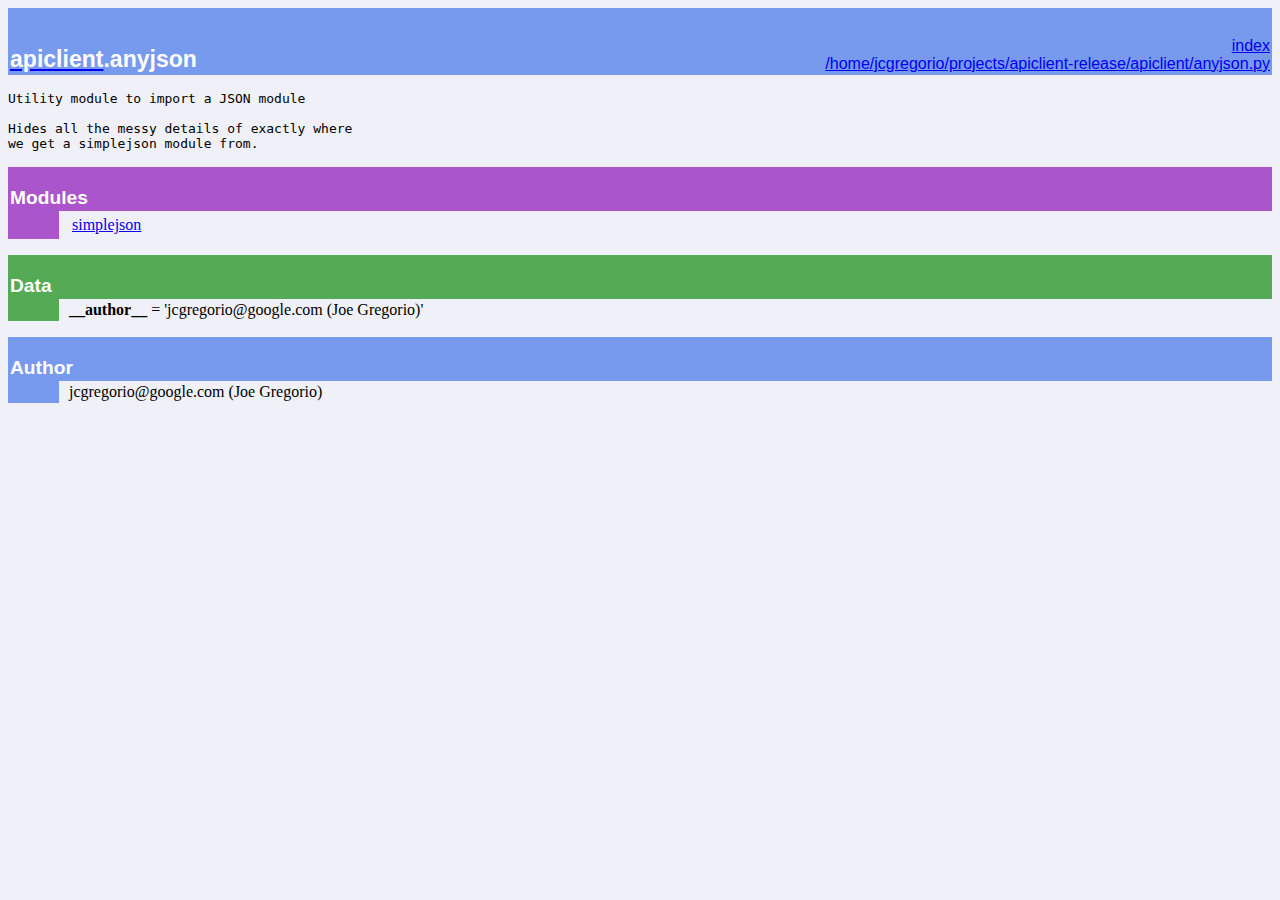
<file: docs/apiclient.anyjson.html>
<!DOCTYPE html PUBLIC "-//W3C//DTD HTML 4.0 Transitional//EN">
<html><head><title>Python: module apiclient.anyjson</title>
</head><body bgcolor="#f0f0f8">

<table width="100%" cellspacing=0 cellpadding=2 border=0 summary="heading">
<tr bgcolor="#7799ee">
<td valign=bottom>&nbsp;<br>
<font color="#ffffff" face="helvetica, arial">&nbsp;<br><big><big><strong><a href="apiclient.html"><font color="#ffffff">apiclient</font></a>.anyjson</strong></big></big></font></td
><td align=right valign=bottom
><font color="#ffffff" face="helvetica, arial"><a href=".">index</a><br><a href="file:/home/jcgregorio/projects/apiclient-release/apiclient/anyjson.py">/home/jcgregorio/projects/apiclient-release/apiclient/anyjson.py</a></font></td></tr></table>
    <p><tt>Utility&nbsp;module&nbsp;to&nbsp;import&nbsp;a&nbsp;JSON&nbsp;module<br>
&nbsp;<br>
Hides&nbsp;all&nbsp;the&nbsp;messy&nbsp;details&nbsp;of&nbsp;exactly&nbsp;where<br>
we&nbsp;get&nbsp;a&nbsp;simplejson&nbsp;module&nbsp;from.</tt></p>
<p>
<table width="100%" cellspacing=0 cellpadding=2 border=0 summary="section">
<tr bgcolor="#aa55cc">
<td colspan=3 valign=bottom>&nbsp;<br>
<font color="#ffffff" face="helvetica, arial"><big><strong>Modules</strong></big></font></td></tr>
    
<tr><td bgcolor="#aa55cc"><tt>&nbsp;&nbsp;&nbsp;&nbsp;&nbsp;&nbsp;</tt></td><td>&nbsp;</td>
<td width="100%"><table width="100%" summary="list"><tr><td width="25%" valign=top><a href="simplejson.html">simplejson</a><br>
</td><td width="25%" valign=top></td><td width="25%" valign=top></td><td width="25%" valign=top></td></tr></table></td></tr></table><p>
<table width="100%" cellspacing=0 cellpadding=2 border=0 summary="section">
<tr bgcolor="#55aa55">
<td colspan=3 valign=bottom>&nbsp;<br>
<font color="#ffffff" face="helvetica, arial"><big><strong>Data</strong></big></font></td></tr>
    
<tr><td bgcolor="#55aa55"><tt>&nbsp;&nbsp;&nbsp;&nbsp;&nbsp;&nbsp;</tt></td><td>&nbsp;</td>
<td width="100%"><strong>__author__</strong> = 'jcgregorio@google.com (Joe Gregorio)'</td></tr></table><p>
<table width="100%" cellspacing=0 cellpadding=2 border=0 summary="section">
<tr bgcolor="#7799ee">
<td colspan=3 valign=bottom>&nbsp;<br>
<font color="#ffffff" face="helvetica, arial"><big><strong>Author</strong></big></font></td></tr>
    
<tr><td bgcolor="#7799ee"><tt>&nbsp;&nbsp;&nbsp;&nbsp;&nbsp;&nbsp;</tt></td><td>&nbsp;</td>
<td width="100%">jcgregorio@google.com&nbsp;(Joe&nbsp;Gregorio)</td></tr></table>
</body></html>
</file>
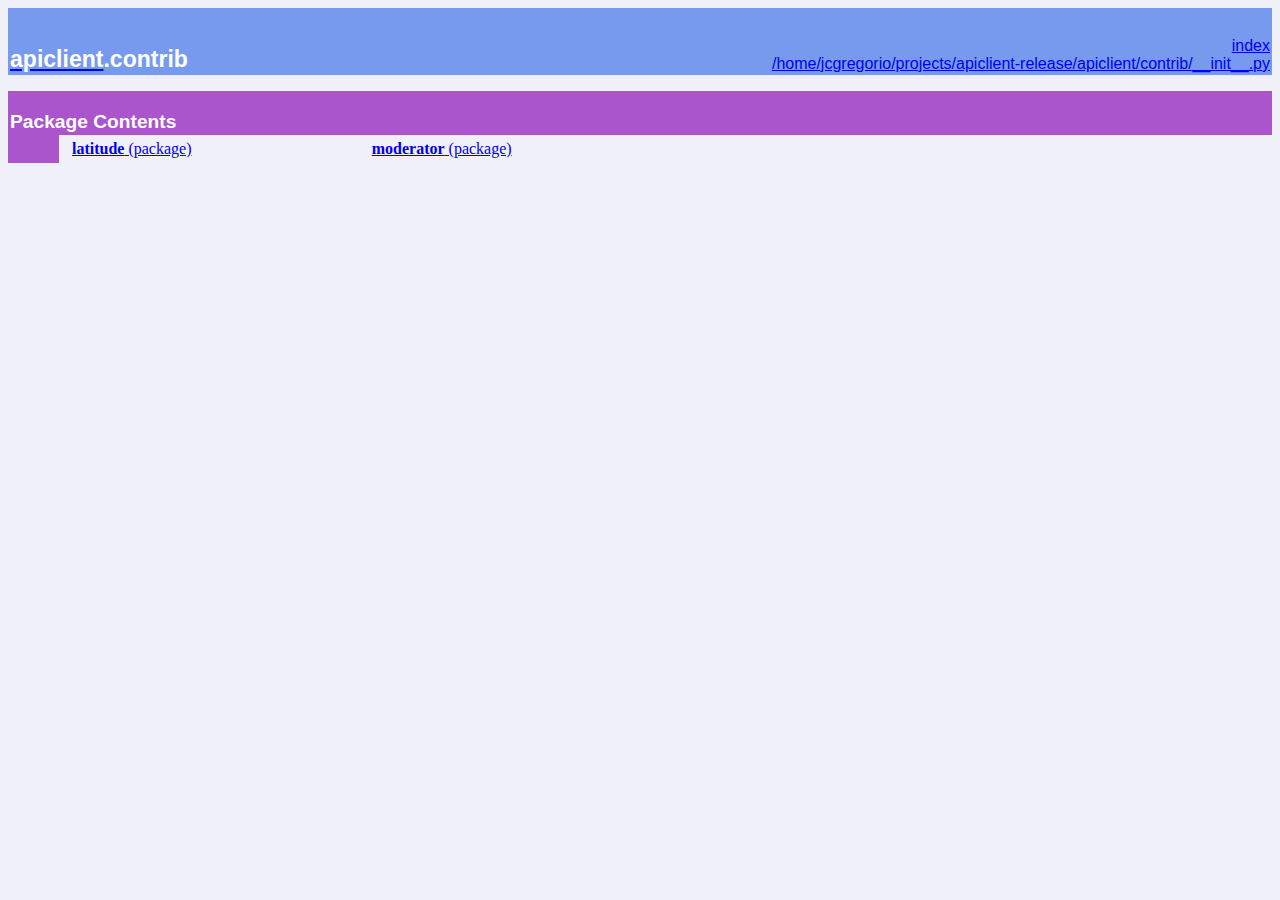
<file: docs/apiclient.contrib.html>
<!DOCTYPE html PUBLIC "-//W3C//DTD HTML 4.0 Transitional//EN">
<html><head><title>Python: package apiclient.contrib</title>
</head><body bgcolor="#f0f0f8">

<table width="100%" cellspacing=0 cellpadding=2 border=0 summary="heading">
<tr bgcolor="#7799ee">
<td valign=bottom>&nbsp;<br>
<font color="#ffffff" face="helvetica, arial">&nbsp;<br><big><big><strong><a href="apiclient.html"><font color="#ffffff">apiclient</font></a>.contrib</strong></big></big></font></td
><td align=right valign=bottom
><font color="#ffffff" face="helvetica, arial"><a href=".">index</a><br><a href="file:/home/jcgregorio/projects/apiclient-release/apiclient/contrib/__init__.py">/home/jcgregorio/projects/apiclient-release/apiclient/contrib/__init__.py</a></font></td></tr></table>
    <p></p>
<p>
<table width="100%" cellspacing=0 cellpadding=2 border=0 summary="section">
<tr bgcolor="#aa55cc">
<td colspan=3 valign=bottom>&nbsp;<br>
<font color="#ffffff" face="helvetica, arial"><big><strong>Package Contents</strong></big></font></td></tr>
    
<tr><td bgcolor="#aa55cc"><tt>&nbsp;&nbsp;&nbsp;&nbsp;&nbsp;&nbsp;</tt></td><td>&nbsp;</td>
<td width="100%"><table width="100%" summary="list"><tr><td width="25%" valign=top><a href="apiclient.contrib.latitude.html"><strong>latitude</strong>&nbsp;(package)</a><br>
</td><td width="25%" valign=top><a href="apiclient.contrib.moderator.html"><strong>moderator</strong>&nbsp;(package)</a><br>
</td><td width="25%" valign=top></td><td width="25%" valign=top></td></tr></table></td></tr></table>
</body></html>
</file>
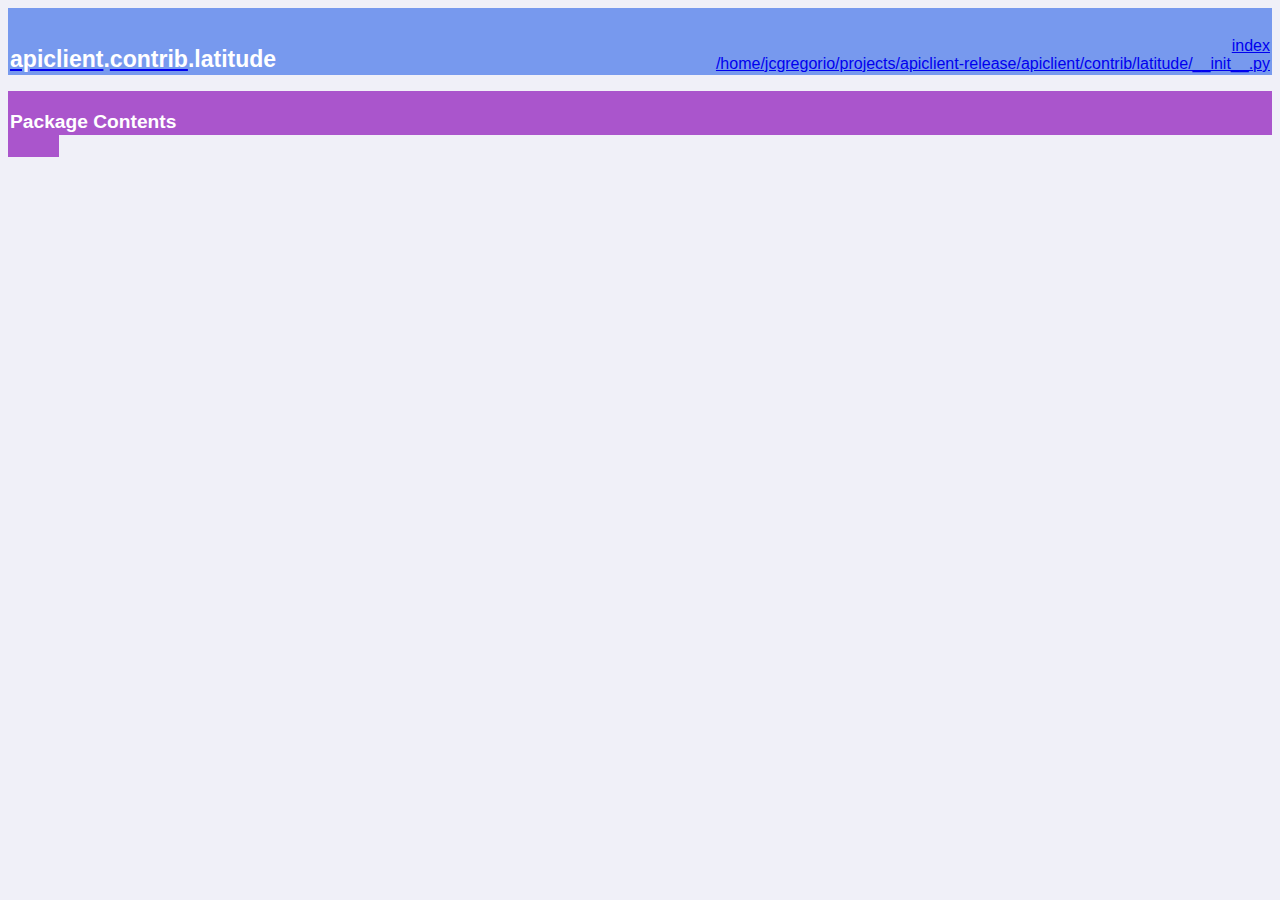
<file: docs/apiclient.contrib.latitude.html>
<!DOCTYPE html PUBLIC "-//W3C//DTD HTML 4.0 Transitional//EN">
<html><head><title>Python: package apiclient.contrib.latitude</title>
</head><body bgcolor="#f0f0f8">

<table width="100%" cellspacing=0 cellpadding=2 border=0 summary="heading">
<tr bgcolor="#7799ee">
<td valign=bottom>&nbsp;<br>
<font color="#ffffff" face="helvetica, arial">&nbsp;<br><big><big><strong><a href="apiclient.html"><font color="#ffffff">apiclient</font></a>.<a href="apiclient.contrib.html"><font color="#ffffff">contrib</font></a>.latitude</strong></big></big></font></td
><td align=right valign=bottom
><font color="#ffffff" face="helvetica, arial"><a href=".">index</a><br><a href="file:/home/jcgregorio/projects/apiclient-release/apiclient/contrib/latitude/__init__.py">/home/jcgregorio/projects/apiclient-release/apiclient/contrib/latitude/__init__.py</a></font></td></tr></table>
    <p></p>
<p>
<table width="100%" cellspacing=0 cellpadding=2 border=0 summary="section">
<tr bgcolor="#aa55cc">
<td colspan=3 valign=bottom>&nbsp;<br>
<font color="#ffffff" face="helvetica, arial"><big><strong>Package Contents</strong></big></font></td></tr>
    
<tr><td bgcolor="#aa55cc"><tt>&nbsp;&nbsp;&nbsp;&nbsp;&nbsp;&nbsp;</tt></td><td>&nbsp;</td>
<td width="100%"><table width="100%" summary="list"><tr><td width="25%" valign=top></td><td width="25%" valign=top></td><td width="25%" valign=top></td><td width="25%" valign=top></td></tr></table></td></tr></table>
</body></html>
</file>
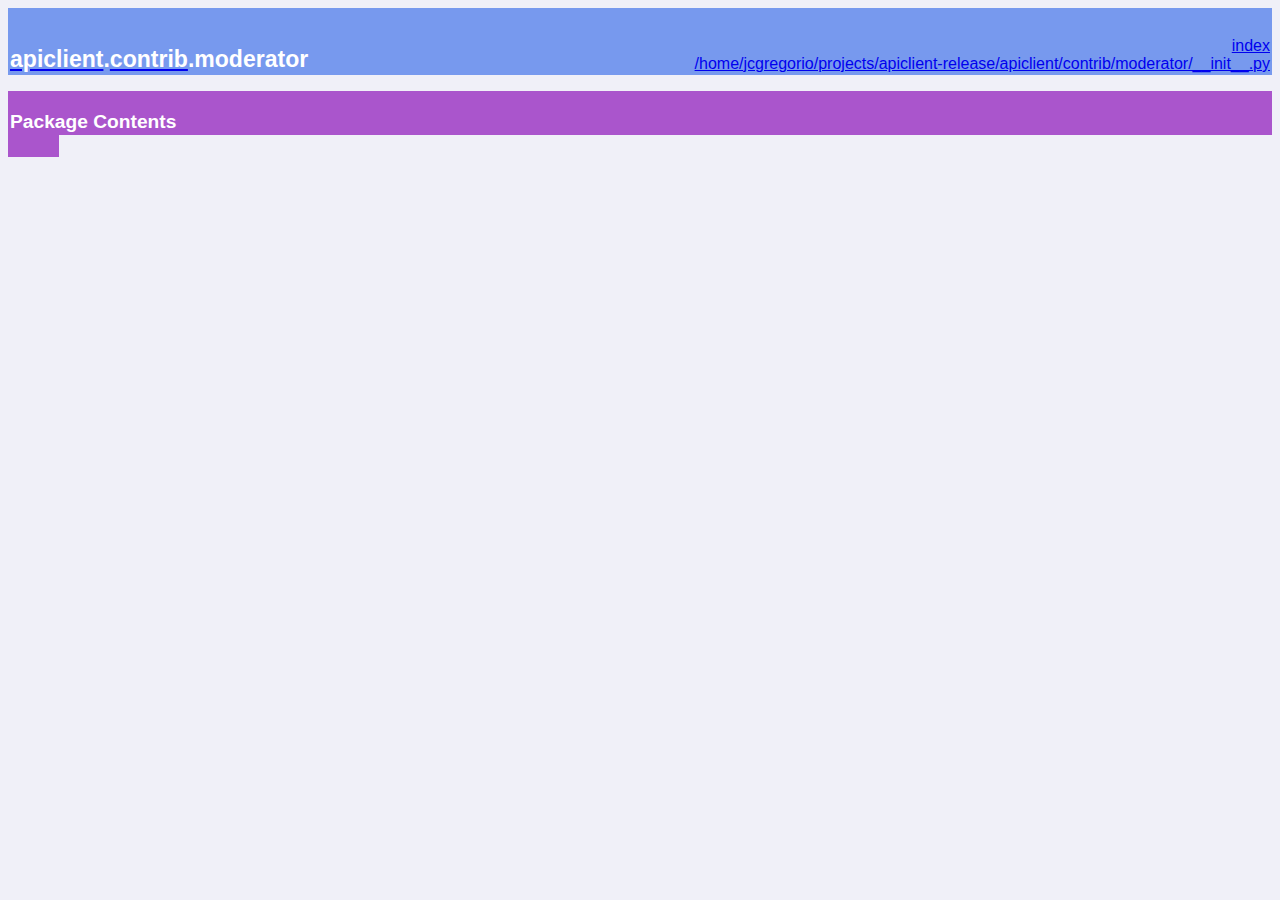
<file: docs/apiclient.contrib.moderator.html>
<!DOCTYPE html PUBLIC "-//W3C//DTD HTML 4.0 Transitional//EN">
<html><head><title>Python: package apiclient.contrib.moderator</title>
</head><body bgcolor="#f0f0f8">

<table width="100%" cellspacing=0 cellpadding=2 border=0 summary="heading">
<tr bgcolor="#7799ee">
<td valign=bottom>&nbsp;<br>
<font color="#ffffff" face="helvetica, arial">&nbsp;<br><big><big><strong><a href="apiclient.html"><font color="#ffffff">apiclient</font></a>.<a href="apiclient.contrib.html"><font color="#ffffff">contrib</font></a>.moderator</strong></big></big></font></td
><td align=right valign=bottom
><font color="#ffffff" face="helvetica, arial"><a href=".">index</a><br><a href="file:/home/jcgregorio/projects/apiclient-release/apiclient/contrib/moderator/__init__.py">/home/jcgregorio/projects/apiclient-release/apiclient/contrib/moderator/__init__.py</a></font></td></tr></table>
    <p></p>
<p>
<table width="100%" cellspacing=0 cellpadding=2 border=0 summary="section">
<tr bgcolor="#aa55cc">
<td colspan=3 valign=bottom>&nbsp;<br>
<font color="#ffffff" face="helvetica, arial"><big><strong>Package Contents</strong></big></font></td></tr>
    
<tr><td bgcolor="#aa55cc"><tt>&nbsp;&nbsp;&nbsp;&nbsp;&nbsp;&nbsp;</tt></td><td>&nbsp;</td>
<td width="100%"><table width="100%" summary="list"><tr><td width="25%" valign=top></td><td width="25%" valign=top></td><td width="25%" valign=top></td><td width="25%" valign=top></td></tr></table></td></tr></table>
</body></html>
</file>
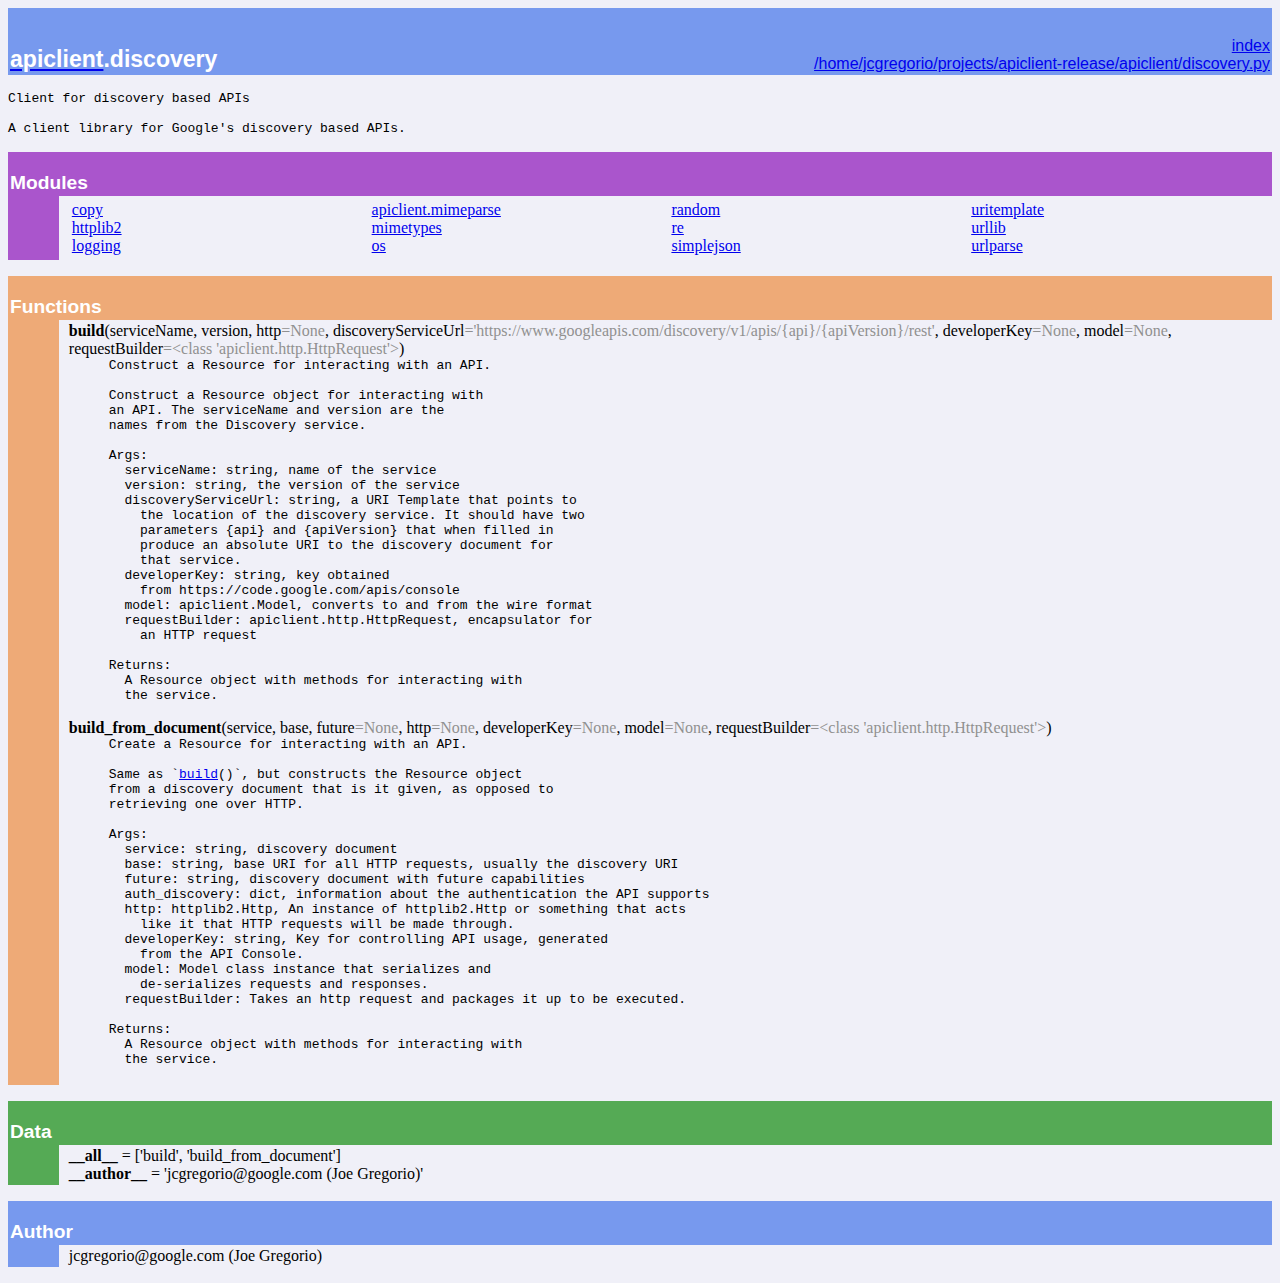
<file: docs/apiclient.discovery.html>
<!DOCTYPE html PUBLIC "-//W3C//DTD HTML 4.0 Transitional//EN">
<html><head><title>Python: module apiclient.discovery</title>
</head><body bgcolor="#f0f0f8">

<table width="100%" cellspacing=0 cellpadding=2 border=0 summary="heading">
<tr bgcolor="#7799ee">
<td valign=bottom>&nbsp;<br>
<font color="#ffffff" face="helvetica, arial">&nbsp;<br><big><big><strong><a href="apiclient.html"><font color="#ffffff">apiclient</font></a>.discovery</strong></big></big></font></td
><td align=right valign=bottom
><font color="#ffffff" face="helvetica, arial"><a href=".">index</a><br><a href="file:/home/jcgregorio/projects/apiclient-release/apiclient/discovery.py">/home/jcgregorio/projects/apiclient-release/apiclient/discovery.py</a></font></td></tr></table>
    <p><tt>Client&nbsp;for&nbsp;discovery&nbsp;based&nbsp;APIs<br>
&nbsp;<br>
A&nbsp;client&nbsp;library&nbsp;for&nbsp;Google's&nbsp;discovery&nbsp;based&nbsp;APIs.</tt></p>
<p>
<table width="100%" cellspacing=0 cellpadding=2 border=0 summary="section">
<tr bgcolor="#aa55cc">
<td colspan=3 valign=bottom>&nbsp;<br>
<font color="#ffffff" face="helvetica, arial"><big><strong>Modules</strong></big></font></td></tr>
    
<tr><td bgcolor="#aa55cc"><tt>&nbsp;&nbsp;&nbsp;&nbsp;&nbsp;&nbsp;</tt></td><td>&nbsp;</td>
<td width="100%"><table width="100%" summary="list"><tr><td width="25%" valign=top><a href="copy.html">copy</a><br>
<a href="httplib2.html">httplib2</a><br>
<a href="logging.html">logging</a><br>
</td><td width="25%" valign=top><a href="apiclient.mimeparse.html">apiclient.mimeparse</a><br>
<a href="mimetypes.html">mimetypes</a><br>
<a href="os.html">os</a><br>
</td><td width="25%" valign=top><a href="random.html">random</a><br>
<a href="re.html">re</a><br>
<a href="simplejson.html">simplejson</a><br>
</td><td width="25%" valign=top><a href="uritemplate.html">uritemplate</a><br>
<a href="urllib.html">urllib</a><br>
<a href="urlparse.html">urlparse</a><br>
</td></tr></table></td></tr></table><p>
<table width="100%" cellspacing=0 cellpadding=2 border=0 summary="section">
<tr bgcolor="#eeaa77">
<td colspan=3 valign=bottom>&nbsp;<br>
<font color="#ffffff" face="helvetica, arial"><big><strong>Functions</strong></big></font></td></tr>
    
<tr><td bgcolor="#eeaa77"><tt>&nbsp;&nbsp;&nbsp;&nbsp;&nbsp;&nbsp;</tt></td><td>&nbsp;</td>
<td width="100%"><dl><dt><a name="-build"><strong>build</strong></a>(serviceName, version, http<font color="#909090">=None</font>, discoveryServiceUrl<font color="#909090">='https://www.googleapis.com/discovery/v1/apis/{api}/{apiVersion}/rest'</font>, developerKey<font color="#909090">=None</font>, model<font color="#909090">=None</font>, requestBuilder<font color="#909090">=&lt;class 'apiclient.http.HttpRequest'&gt;</font>)</dt><dd><tt>Construct&nbsp;a&nbsp;Resource&nbsp;for&nbsp;interacting&nbsp;with&nbsp;an&nbsp;API.<br>
&nbsp;<br>
Construct&nbsp;a&nbsp;Resource&nbsp;object&nbsp;for&nbsp;interacting&nbsp;with<br>
an&nbsp;API.&nbsp;The&nbsp;serviceName&nbsp;and&nbsp;version&nbsp;are&nbsp;the<br>
names&nbsp;from&nbsp;the&nbsp;Discovery&nbsp;service.<br>
&nbsp;<br>
Args:<br>
&nbsp;&nbsp;serviceName:&nbsp;string,&nbsp;name&nbsp;of&nbsp;the&nbsp;service<br>
&nbsp;&nbsp;version:&nbsp;string,&nbsp;the&nbsp;version&nbsp;of&nbsp;the&nbsp;service<br>
&nbsp;&nbsp;discoveryServiceUrl:&nbsp;string,&nbsp;a&nbsp;URI&nbsp;Template&nbsp;that&nbsp;points&nbsp;to<br>
&nbsp;&nbsp;&nbsp;&nbsp;the&nbsp;location&nbsp;of&nbsp;the&nbsp;discovery&nbsp;service.&nbsp;It&nbsp;should&nbsp;have&nbsp;two<br>
&nbsp;&nbsp;&nbsp;&nbsp;parameters&nbsp;{api}&nbsp;and&nbsp;{apiVersion}&nbsp;that&nbsp;when&nbsp;filled&nbsp;in<br>
&nbsp;&nbsp;&nbsp;&nbsp;produce&nbsp;an&nbsp;absolute&nbsp;URI&nbsp;to&nbsp;the&nbsp;discovery&nbsp;document&nbsp;for<br>
&nbsp;&nbsp;&nbsp;&nbsp;that&nbsp;service.<br>
&nbsp;&nbsp;developerKey:&nbsp;string,&nbsp;key&nbsp;obtained<br>
&nbsp;&nbsp;&nbsp;&nbsp;from&nbsp;https://code.google.com/apis/console<br>
&nbsp;&nbsp;model:&nbsp;apiclient.Model,&nbsp;converts&nbsp;to&nbsp;and&nbsp;from&nbsp;the&nbsp;wire&nbsp;format<br>
&nbsp;&nbsp;requestBuilder:&nbsp;apiclient.http.HttpRequest,&nbsp;encapsulator&nbsp;for<br>
&nbsp;&nbsp;&nbsp;&nbsp;an&nbsp;HTTP&nbsp;request<br>
&nbsp;<br>
Returns:<br>
&nbsp;&nbsp;A&nbsp;Resource&nbsp;object&nbsp;with&nbsp;methods&nbsp;for&nbsp;interacting&nbsp;with<br>
&nbsp;&nbsp;the&nbsp;service.</tt></dd></dl>
 <dl><dt><a name="-build_from_document"><strong>build_from_document</strong></a>(service, base, future<font color="#909090">=None</font>, http<font color="#909090">=None</font>, developerKey<font color="#909090">=None</font>, model<font color="#909090">=None</font>, requestBuilder<font color="#909090">=&lt;class 'apiclient.http.HttpRequest'&gt;</font>)</dt><dd><tt>Create&nbsp;a&nbsp;Resource&nbsp;for&nbsp;interacting&nbsp;with&nbsp;an&nbsp;API.<br>
&nbsp;<br>
Same&nbsp;as&nbsp;`<a href="#-build">build</a>()`,&nbsp;but&nbsp;constructs&nbsp;the&nbsp;Resource&nbsp;object<br>
from&nbsp;a&nbsp;discovery&nbsp;document&nbsp;that&nbsp;is&nbsp;it&nbsp;given,&nbsp;as&nbsp;opposed&nbsp;to<br>
retrieving&nbsp;one&nbsp;over&nbsp;HTTP.<br>
&nbsp;<br>
Args:<br>
&nbsp;&nbsp;service:&nbsp;string,&nbsp;discovery&nbsp;document<br>
&nbsp;&nbsp;base:&nbsp;string,&nbsp;base&nbsp;URI&nbsp;for&nbsp;all&nbsp;HTTP&nbsp;requests,&nbsp;usually&nbsp;the&nbsp;discovery&nbsp;URI<br>
&nbsp;&nbsp;future:&nbsp;string,&nbsp;discovery&nbsp;document&nbsp;with&nbsp;future&nbsp;capabilities<br>
&nbsp;&nbsp;auth_discovery:&nbsp;dict,&nbsp;information&nbsp;about&nbsp;the&nbsp;authentication&nbsp;the&nbsp;API&nbsp;supports<br>
&nbsp;&nbsp;http:&nbsp;httplib2.Http,&nbsp;An&nbsp;instance&nbsp;of&nbsp;httplib2.Http&nbsp;or&nbsp;something&nbsp;that&nbsp;acts<br>
&nbsp;&nbsp;&nbsp;&nbsp;like&nbsp;it&nbsp;that&nbsp;HTTP&nbsp;requests&nbsp;will&nbsp;be&nbsp;made&nbsp;through.<br>
&nbsp;&nbsp;developerKey:&nbsp;string,&nbsp;Key&nbsp;for&nbsp;controlling&nbsp;API&nbsp;usage,&nbsp;generated<br>
&nbsp;&nbsp;&nbsp;&nbsp;from&nbsp;the&nbsp;API&nbsp;Console.<br>
&nbsp;&nbsp;model:&nbsp;Model&nbsp;class&nbsp;instance&nbsp;that&nbsp;serializes&nbsp;and<br>
&nbsp;&nbsp;&nbsp;&nbsp;de-serializes&nbsp;requests&nbsp;and&nbsp;responses.<br>
&nbsp;&nbsp;requestBuilder:&nbsp;Takes&nbsp;an&nbsp;http&nbsp;request&nbsp;and&nbsp;packages&nbsp;it&nbsp;up&nbsp;to&nbsp;be&nbsp;executed.<br>
&nbsp;<br>
Returns:<br>
&nbsp;&nbsp;A&nbsp;Resource&nbsp;object&nbsp;with&nbsp;methods&nbsp;for&nbsp;interacting&nbsp;with<br>
&nbsp;&nbsp;the&nbsp;service.</tt></dd></dl>
</td></tr></table><p>
<table width="100%" cellspacing=0 cellpadding=2 border=0 summary="section">
<tr bgcolor="#55aa55">
<td colspan=3 valign=bottom>&nbsp;<br>
<font color="#ffffff" face="helvetica, arial"><big><strong>Data</strong></big></font></td></tr>
    
<tr><td bgcolor="#55aa55"><tt>&nbsp;&nbsp;&nbsp;&nbsp;&nbsp;&nbsp;</tt></td><td>&nbsp;</td>
<td width="100%"><strong>__all__</strong> = ['build', 'build_from_document']<br>
<strong>__author__</strong> = 'jcgregorio@google.com (Joe Gregorio)'</td></tr></table><p>
<table width="100%" cellspacing=0 cellpadding=2 border=0 summary="section">
<tr bgcolor="#7799ee">
<td colspan=3 valign=bottom>&nbsp;<br>
<font color="#ffffff" face="helvetica, arial"><big><strong>Author</strong></big></font></td></tr>
    
<tr><td bgcolor="#7799ee"><tt>&nbsp;&nbsp;&nbsp;&nbsp;&nbsp;&nbsp;</tt></td><td>&nbsp;</td>
<td width="100%">jcgregorio@google.com&nbsp;(Joe&nbsp;Gregorio)</td></tr></table>
</body></html>
</file>
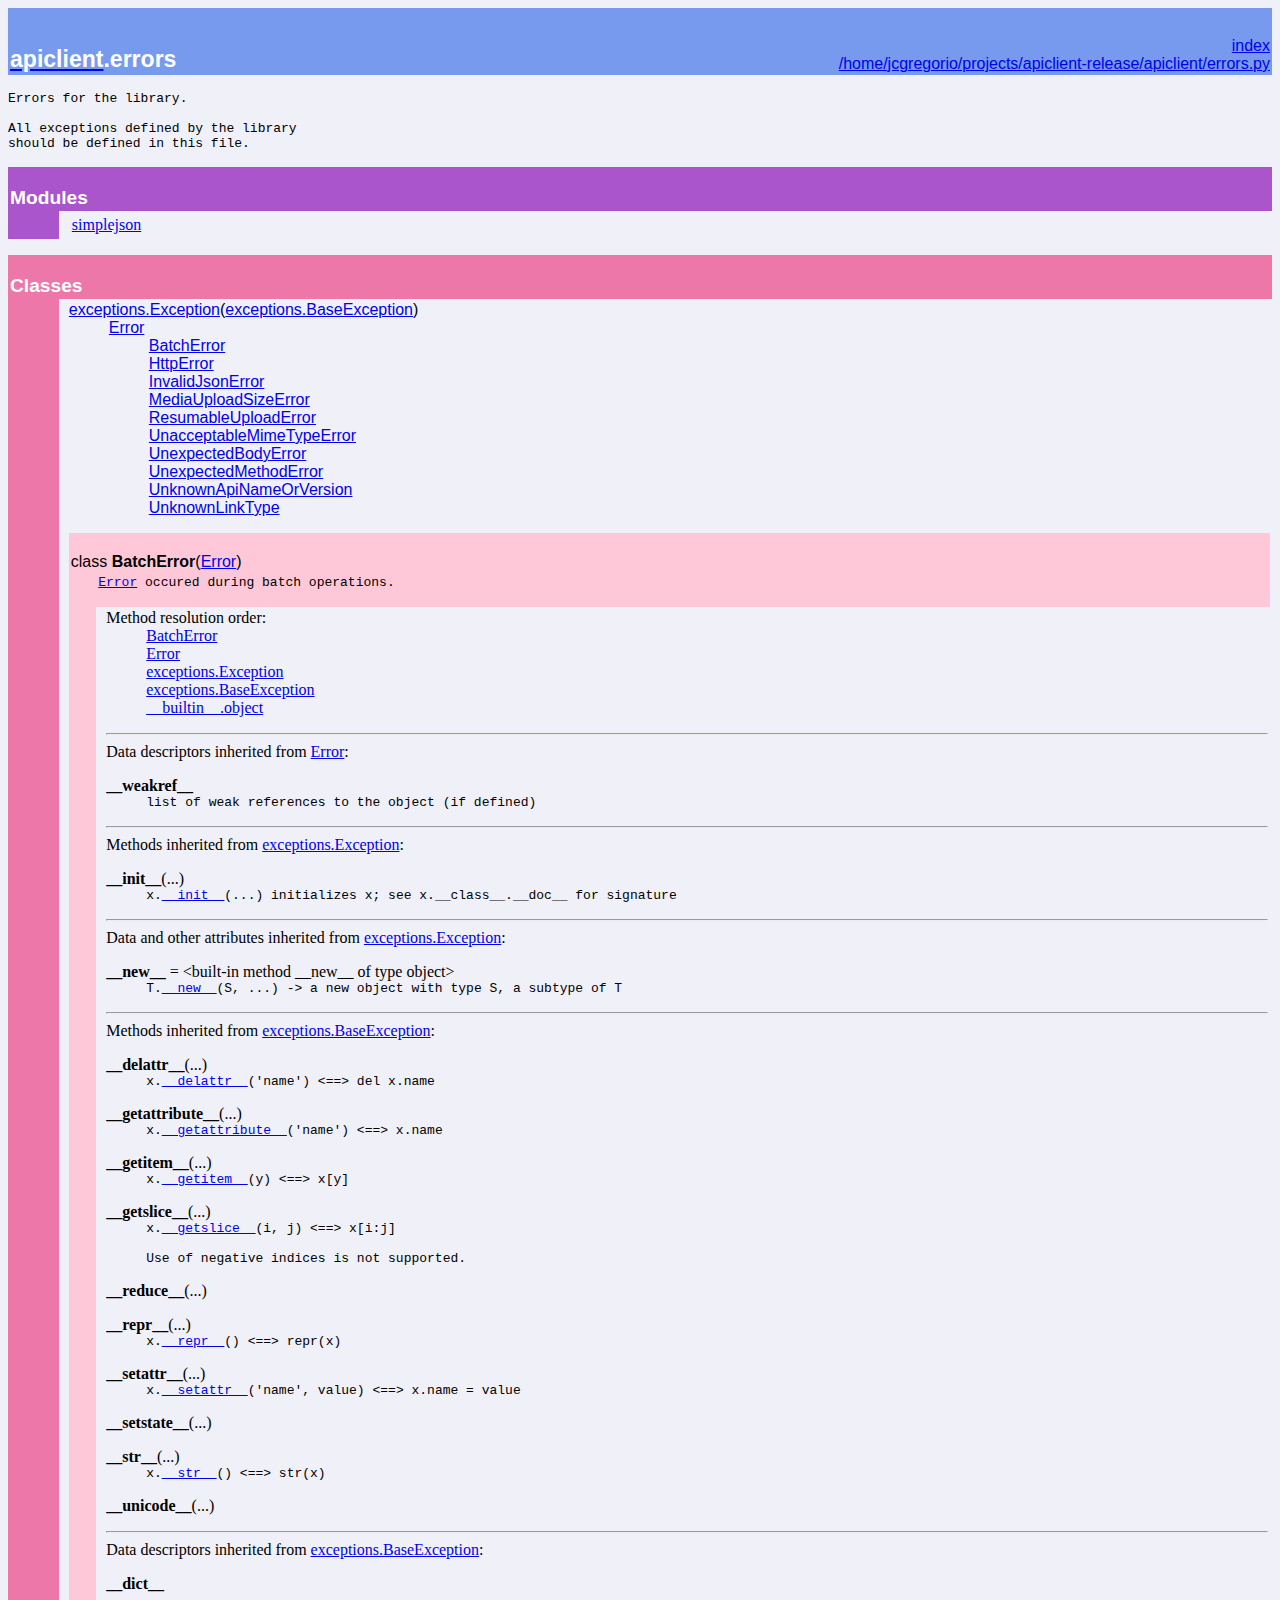
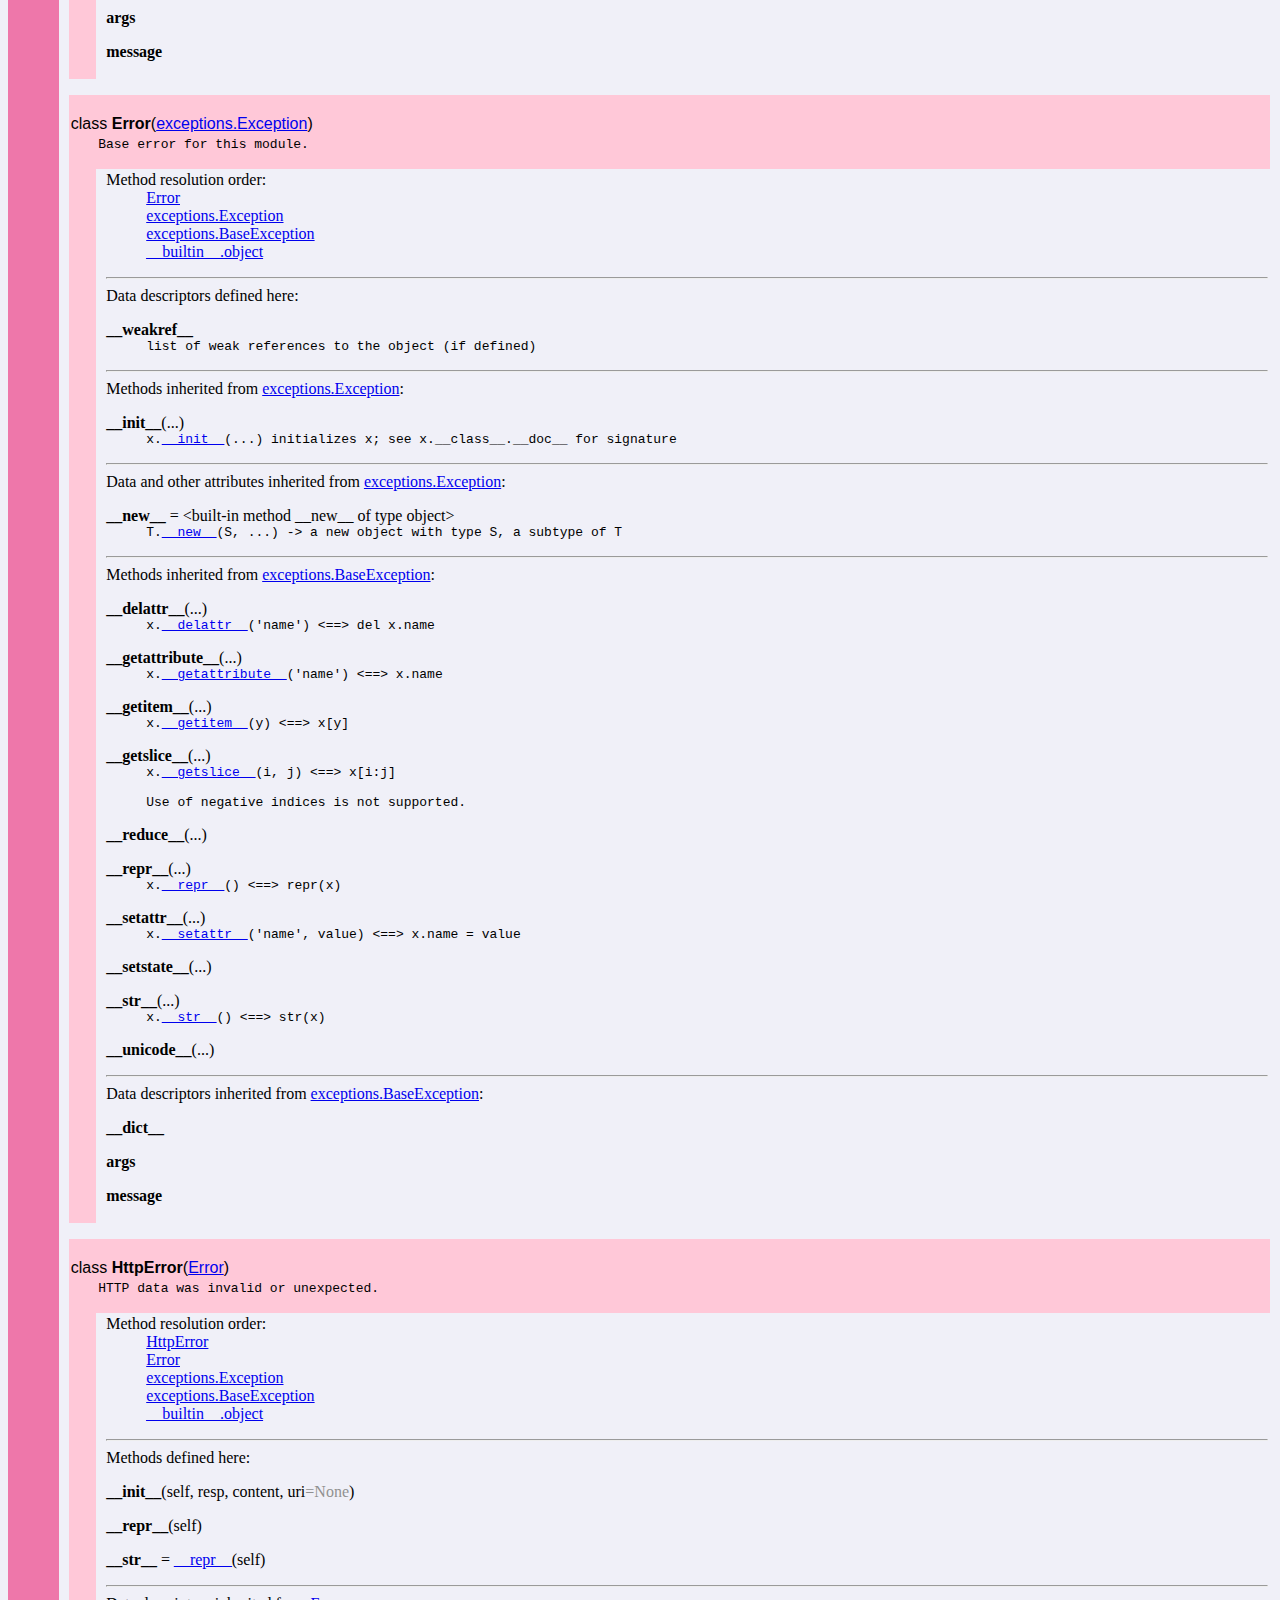
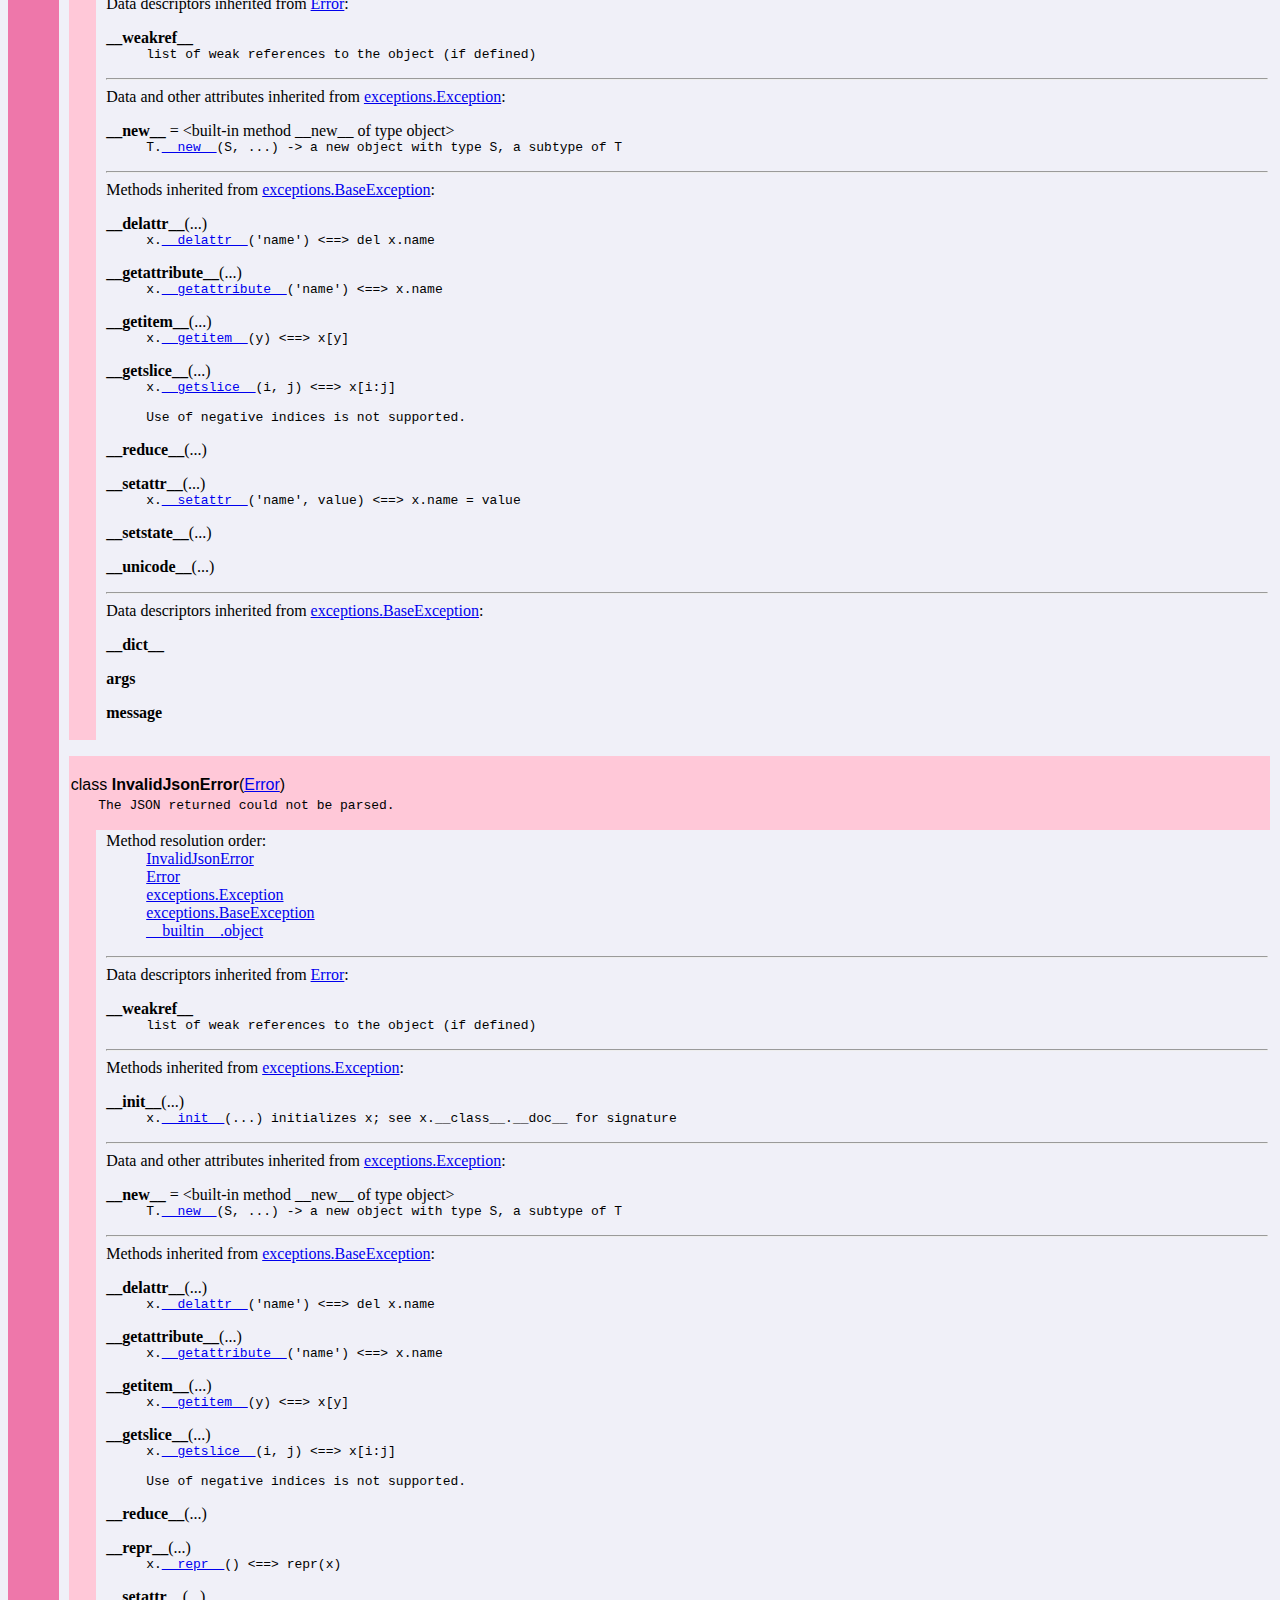
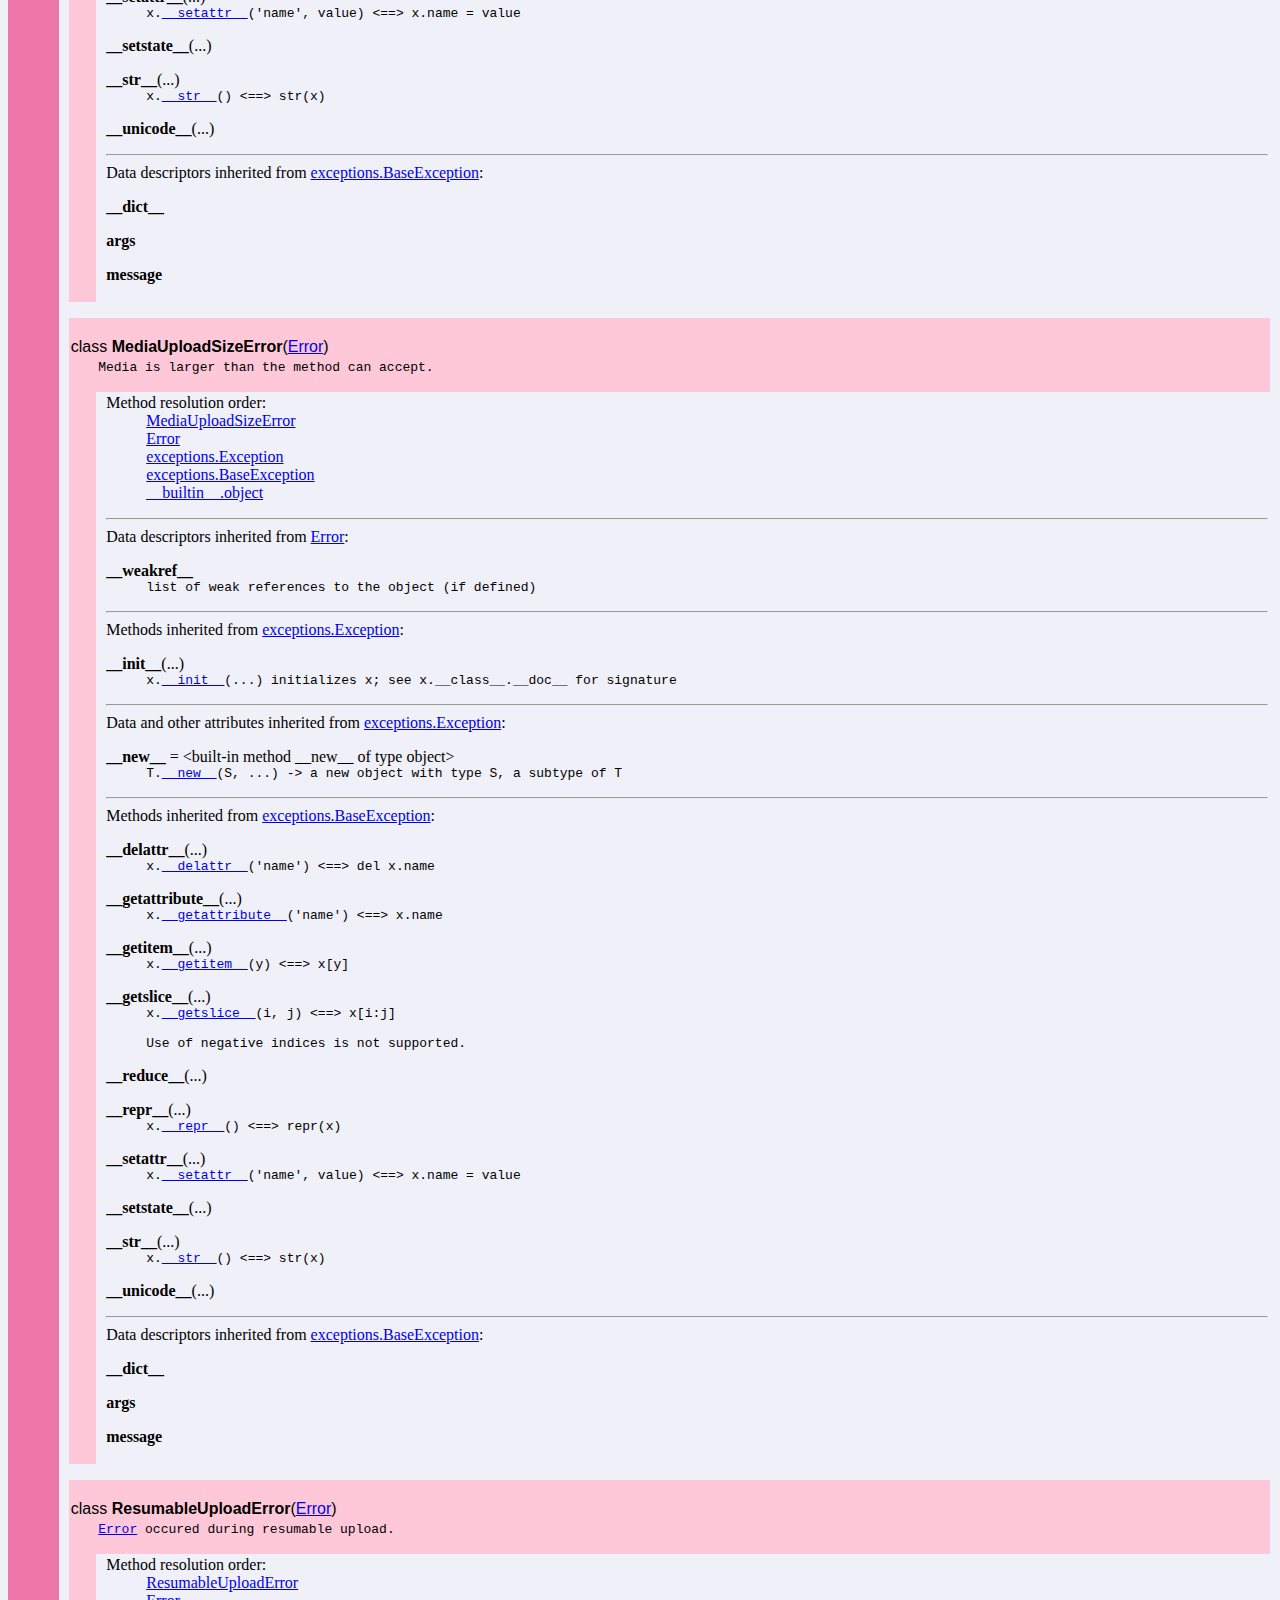
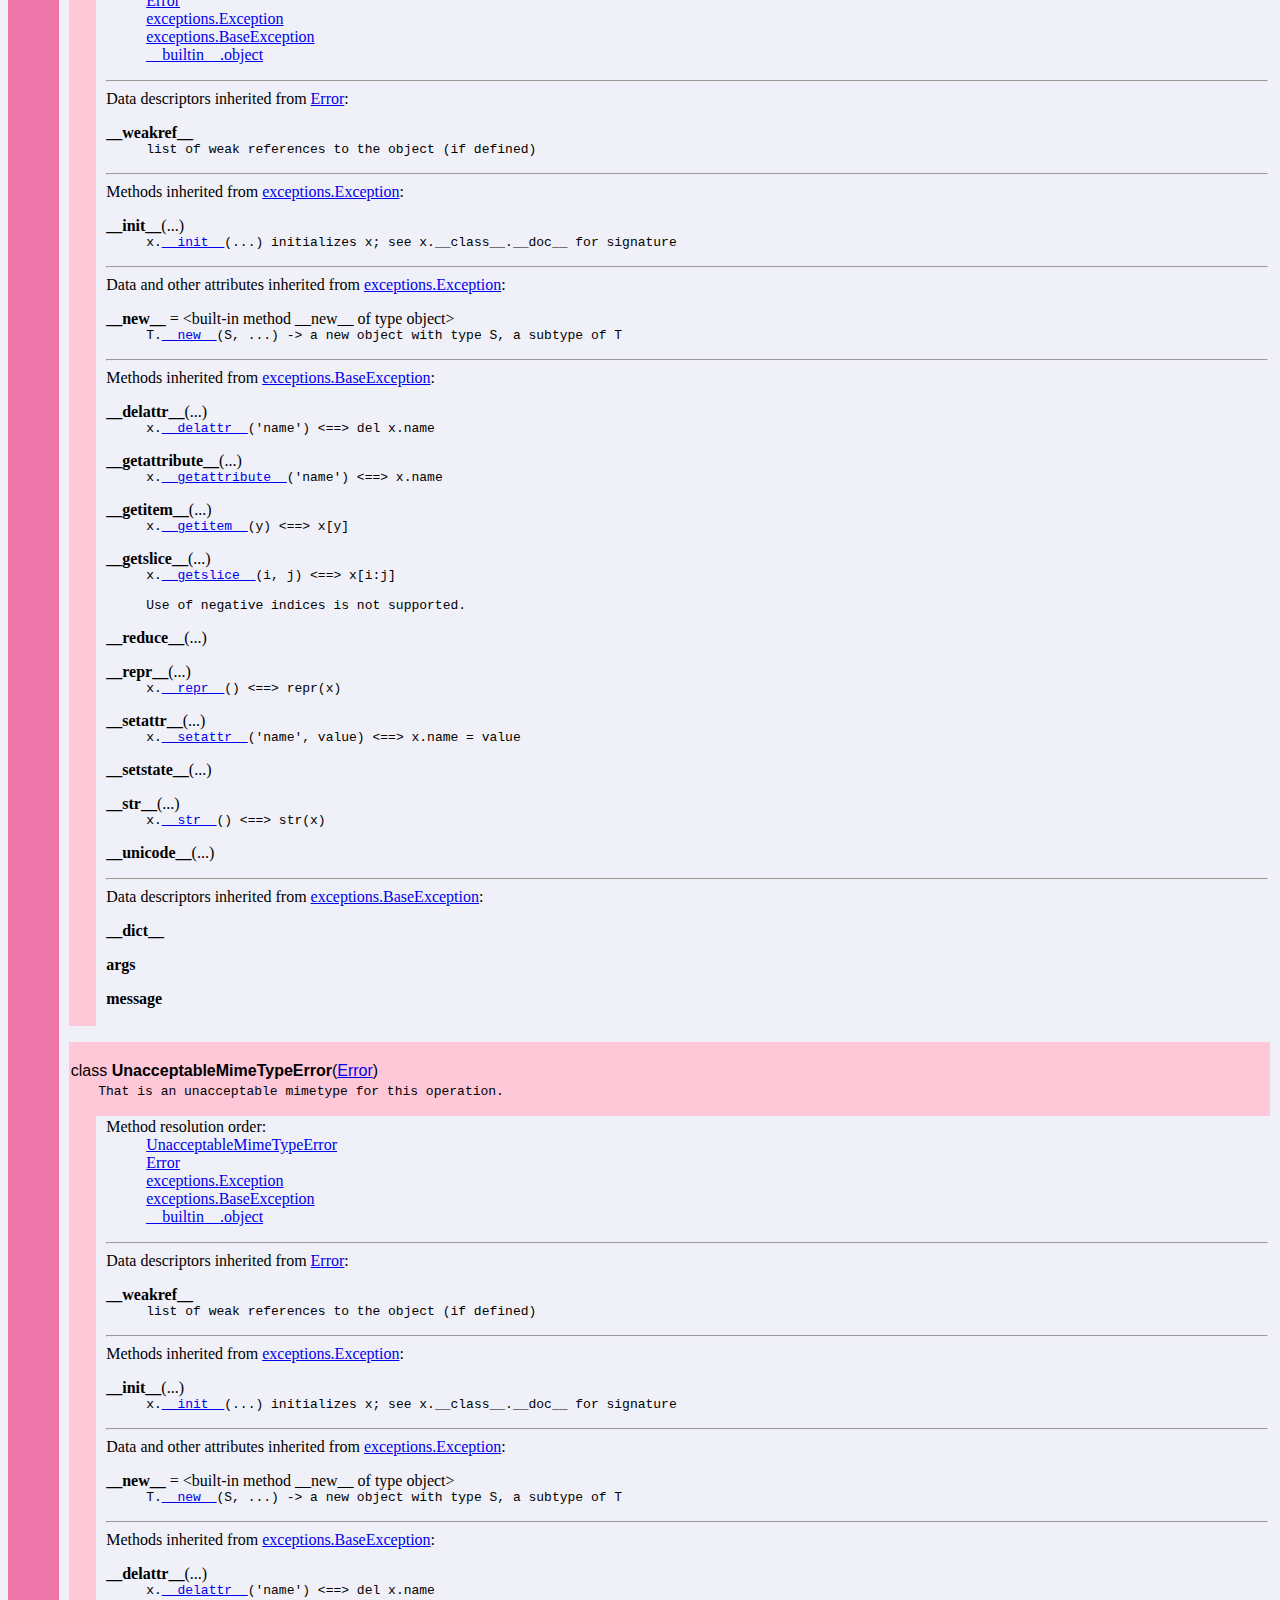
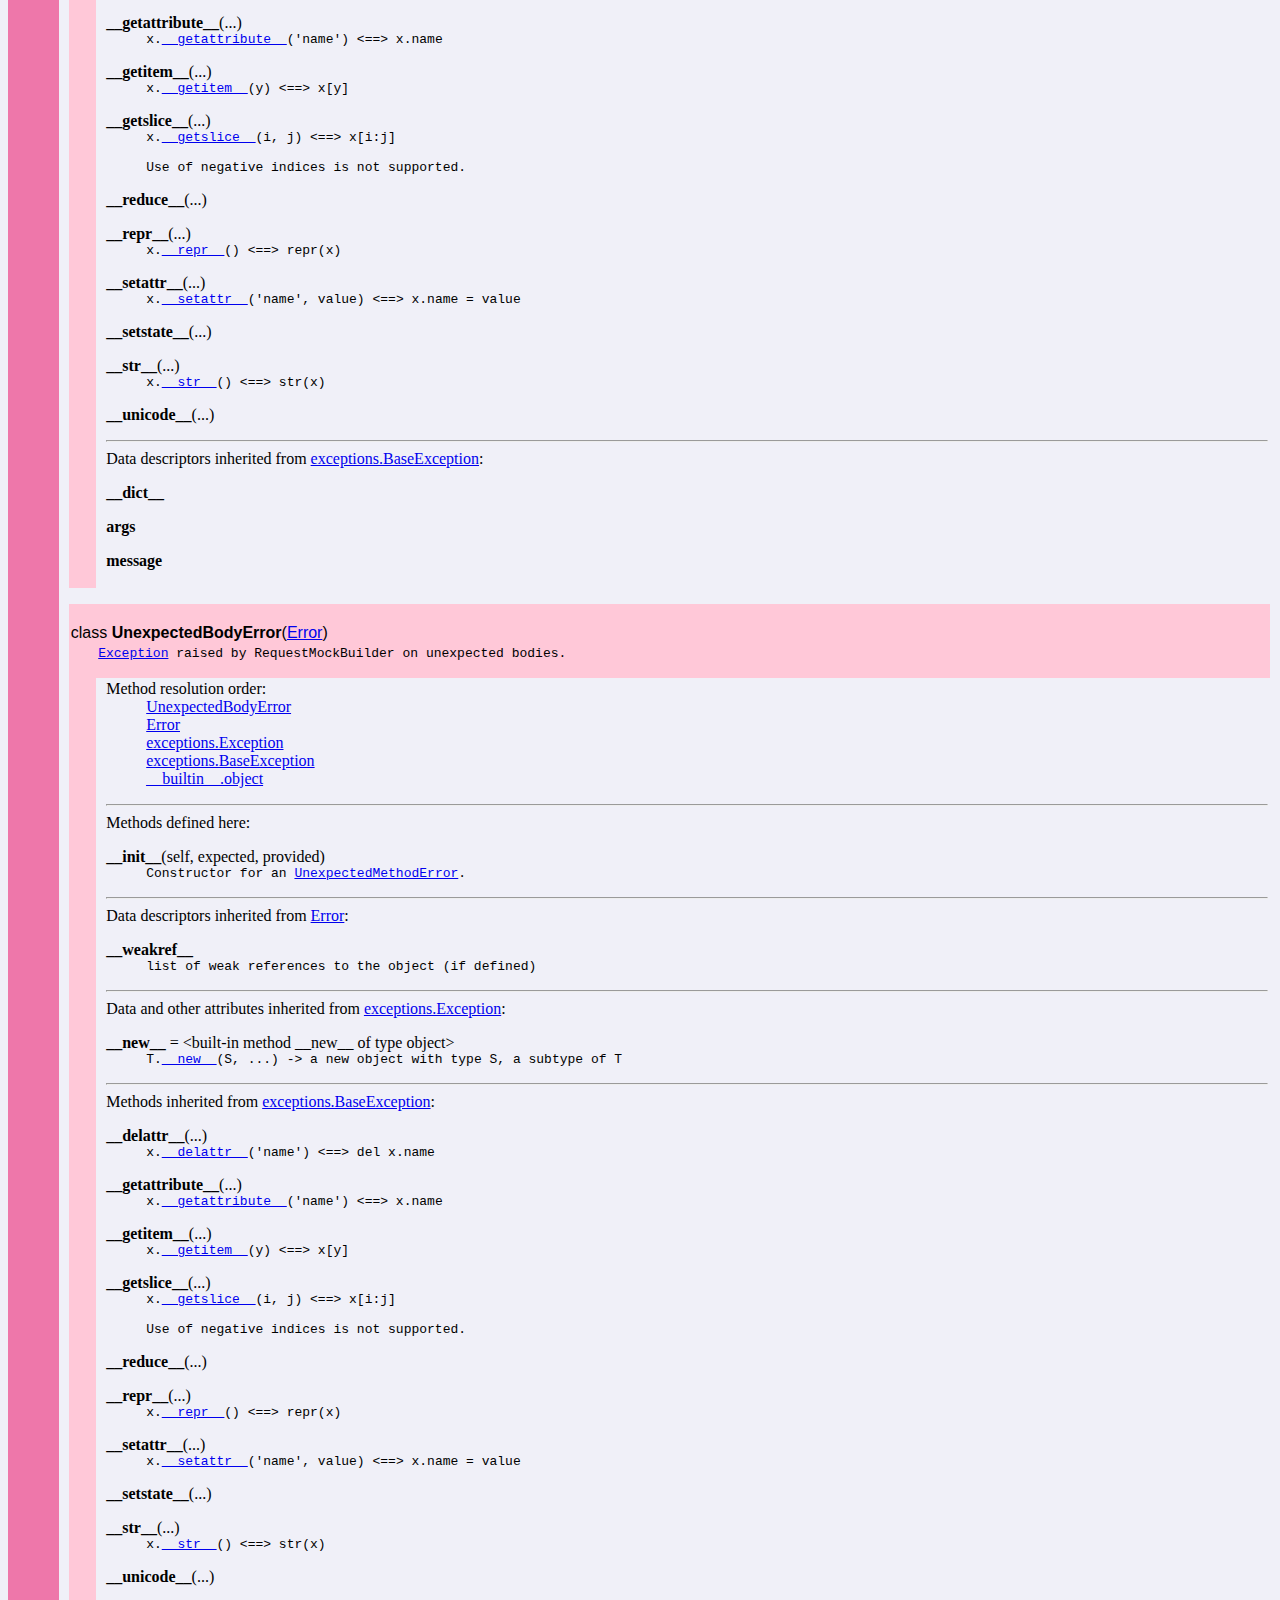
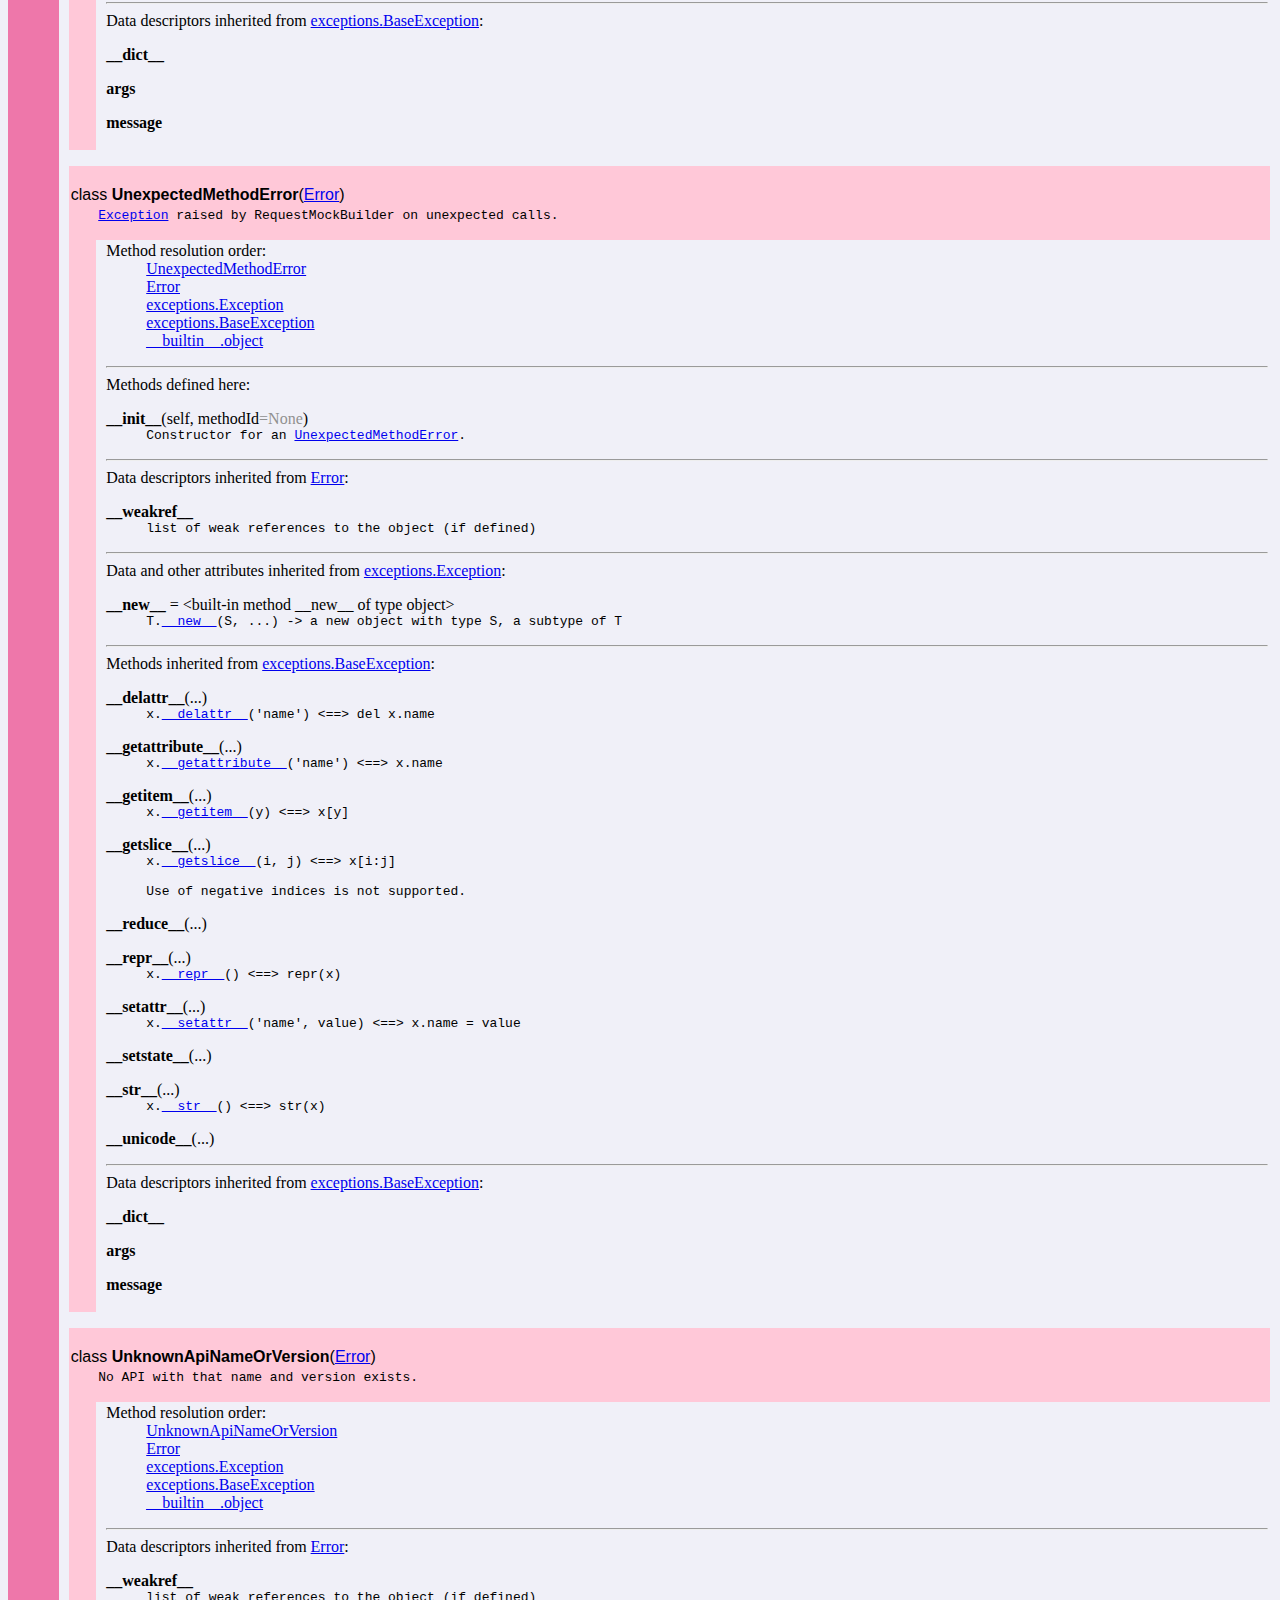
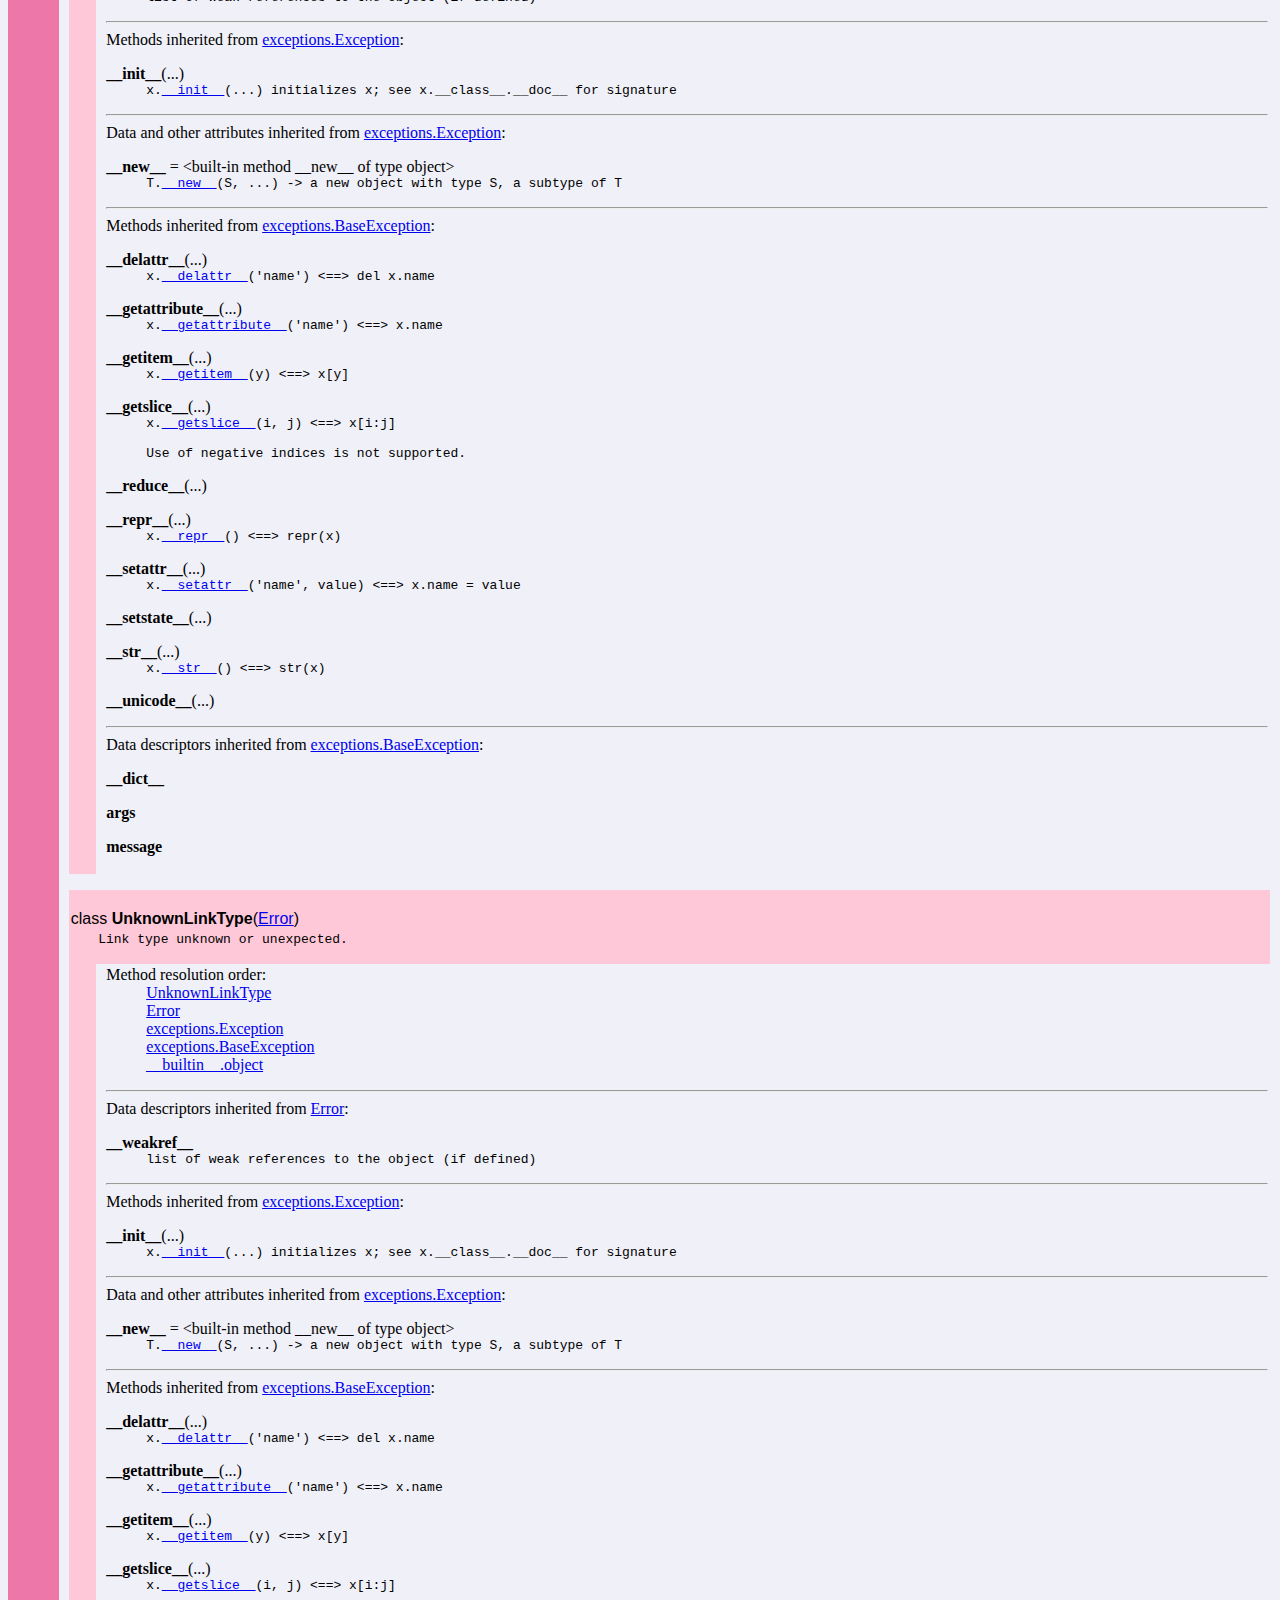
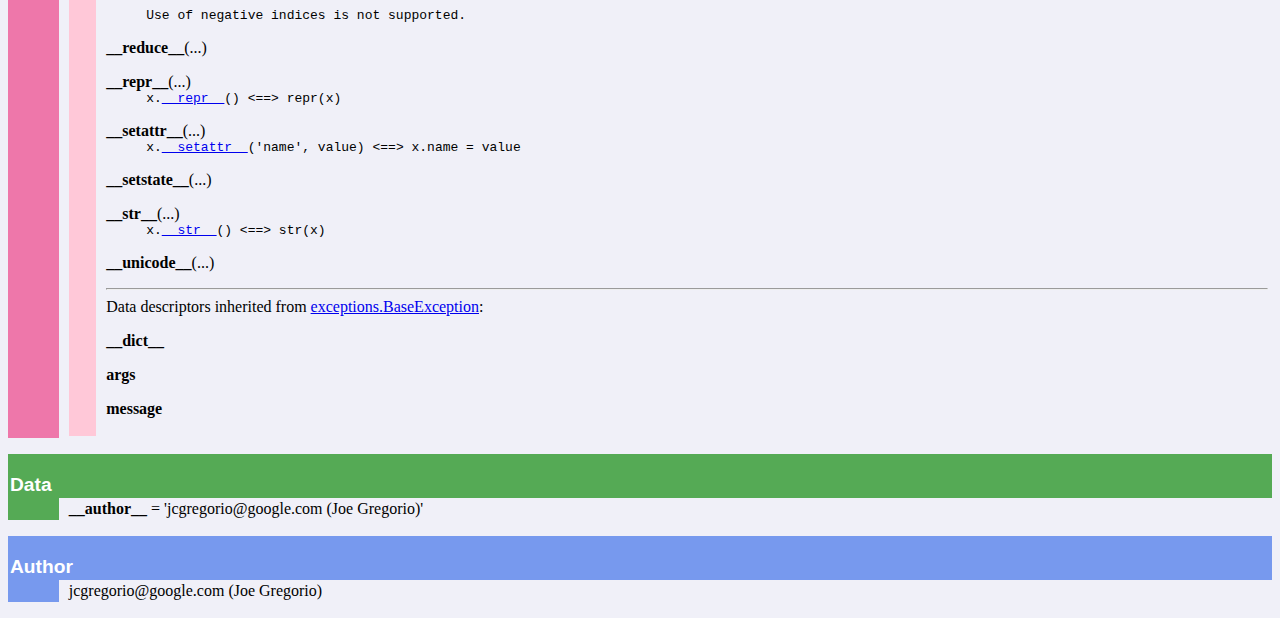
<file: docs/apiclient.errors.html>
<!DOCTYPE html PUBLIC "-//W3C//DTD HTML 4.0 Transitional//EN">
<html><head><title>Python: module apiclient.errors</title>
</head><body bgcolor="#f0f0f8">

<table width="100%" cellspacing=0 cellpadding=2 border=0 summary="heading">
<tr bgcolor="#7799ee">
<td valign=bottom>&nbsp;<br>
<font color="#ffffff" face="helvetica, arial">&nbsp;<br><big><big><strong><a href="apiclient.html"><font color="#ffffff">apiclient</font></a>.errors</strong></big></big></font></td
><td align=right valign=bottom
><font color="#ffffff" face="helvetica, arial"><a href=".">index</a><br><a href="file:/home/jcgregorio/projects/apiclient-release/apiclient/errors.py">/home/jcgregorio/projects/apiclient-release/apiclient/errors.py</a></font></td></tr></table>
    <p><tt>Errors&nbsp;for&nbsp;the&nbsp;library.<br>
&nbsp;<br>
All&nbsp;exceptions&nbsp;defined&nbsp;by&nbsp;the&nbsp;library<br>
should&nbsp;be&nbsp;defined&nbsp;in&nbsp;this&nbsp;file.</tt></p>
<p>
<table width="100%" cellspacing=0 cellpadding=2 border=0 summary="section">
<tr bgcolor="#aa55cc">
<td colspan=3 valign=bottom>&nbsp;<br>
<font color="#ffffff" face="helvetica, arial"><big><strong>Modules</strong></big></font></td></tr>
    
<tr><td bgcolor="#aa55cc"><tt>&nbsp;&nbsp;&nbsp;&nbsp;&nbsp;&nbsp;</tt></td><td>&nbsp;</td>
<td width="100%"><table width="100%" summary="list"><tr><td width="25%" valign=top><a href="simplejson.html">simplejson</a><br>
</td><td width="25%" valign=top></td><td width="25%" valign=top></td><td width="25%" valign=top></td></tr></table></td></tr></table><p>
<table width="100%" cellspacing=0 cellpadding=2 border=0 summary="section">
<tr bgcolor="#ee77aa">
<td colspan=3 valign=bottom>&nbsp;<br>
<font color="#ffffff" face="helvetica, arial"><big><strong>Classes</strong></big></font></td></tr>
    
<tr><td bgcolor="#ee77aa"><tt>&nbsp;&nbsp;&nbsp;&nbsp;&nbsp;&nbsp;</tt></td><td>&nbsp;</td>
<td width="100%"><dl>
<dt><font face="helvetica, arial"><a href="exceptions.html#Exception">exceptions.Exception</a>(<a href="exceptions.html#BaseException">exceptions.BaseException</a>)
</font></dt><dd>
<dl>
<dt><font face="helvetica, arial"><a href="apiclient.errors.html#Error">Error</a>
</font></dt><dd>
<dl>
<dt><font face="helvetica, arial"><a href="apiclient.errors.html#BatchError">BatchError</a>
</font></dt><dt><font face="helvetica, arial"><a href="apiclient.errors.html#HttpError">HttpError</a>
</font></dt><dt><font face="helvetica, arial"><a href="apiclient.errors.html#InvalidJsonError">InvalidJsonError</a>
</font></dt><dt><font face="helvetica, arial"><a href="apiclient.errors.html#MediaUploadSizeError">MediaUploadSizeError</a>
</font></dt><dt><font face="helvetica, arial"><a href="apiclient.errors.html#ResumableUploadError">ResumableUploadError</a>
</font></dt><dt><font face="helvetica, arial"><a href="apiclient.errors.html#UnacceptableMimeTypeError">UnacceptableMimeTypeError</a>
</font></dt><dt><font face="helvetica, arial"><a href="apiclient.errors.html#UnexpectedBodyError">UnexpectedBodyError</a>
</font></dt><dt><font face="helvetica, arial"><a href="apiclient.errors.html#UnexpectedMethodError">UnexpectedMethodError</a>
</font></dt><dt><font face="helvetica, arial"><a href="apiclient.errors.html#UnknownApiNameOrVersion">UnknownApiNameOrVersion</a>
</font></dt><dt><font face="helvetica, arial"><a href="apiclient.errors.html#UnknownLinkType">UnknownLinkType</a>
</font></dt></dl>
</dd>
</dl>
</dd>
</dl>
 <p>
<table width="100%" cellspacing=0 cellpadding=2 border=0 summary="section">
<tr bgcolor="#ffc8d8">
<td colspan=3 valign=bottom>&nbsp;<br>
<font color="#000000" face="helvetica, arial"><a name="BatchError">class <strong>BatchError</strong></a>(<a href="apiclient.errors.html#Error">Error</a>)</font></td></tr>
    
<tr bgcolor="#ffc8d8"><td rowspan=2><tt>&nbsp;&nbsp;&nbsp;</tt></td>
<td colspan=2><tt><a href="#Error">Error</a>&nbsp;occured&nbsp;during&nbsp;batch&nbsp;operations.<br>&nbsp;</tt></td></tr>
<tr><td>&nbsp;</td>
<td width="100%"><dl><dt>Method resolution order:</dt>
<dd><a href="apiclient.errors.html#BatchError">BatchError</a></dd>
<dd><a href="apiclient.errors.html#Error">Error</a></dd>
<dd><a href="exceptions.html#Exception">exceptions.Exception</a></dd>
<dd><a href="exceptions.html#BaseException">exceptions.BaseException</a></dd>
<dd><a href="__builtin__.html#object">__builtin__.object</a></dd>
</dl>
<hr>
Data descriptors inherited from <a href="apiclient.errors.html#Error">Error</a>:<br>
<dl><dt><strong>__weakref__</strong></dt>
<dd><tt>list&nbsp;of&nbsp;weak&nbsp;references&nbsp;to&nbsp;the&nbsp;object&nbsp;(if&nbsp;defined)</tt></dd>
</dl>
<hr>
Methods inherited from <a href="exceptions.html#Exception">exceptions.Exception</a>:<br>
<dl><dt><a name="BatchError-__init__"><strong>__init__</strong></a>(...)</dt><dd><tt>x.<a href="#BatchError-__init__">__init__</a>(...)&nbsp;initializes&nbsp;x;&nbsp;see&nbsp;x.__class__.__doc__&nbsp;for&nbsp;signature</tt></dd></dl>

<hr>
Data and other attributes inherited from <a href="exceptions.html#Exception">exceptions.Exception</a>:<br>
<dl><dt><strong>__new__</strong> = &lt;built-in method __new__ of type object&gt;<dd><tt>T.<a href="#BatchError-__new__">__new__</a>(S,&nbsp;...)&nbsp;-&gt;&nbsp;a&nbsp;new&nbsp;object&nbsp;with&nbsp;type&nbsp;S,&nbsp;a&nbsp;subtype&nbsp;of&nbsp;T</tt></dl>

<hr>
Methods inherited from <a href="exceptions.html#BaseException">exceptions.BaseException</a>:<br>
<dl><dt><a name="BatchError-__delattr__"><strong>__delattr__</strong></a>(...)</dt><dd><tt>x.<a href="#BatchError-__delattr__">__delattr__</a>('name')&nbsp;&lt;==&gt;&nbsp;del&nbsp;x.name</tt></dd></dl>

<dl><dt><a name="BatchError-__getattribute__"><strong>__getattribute__</strong></a>(...)</dt><dd><tt>x.<a href="#BatchError-__getattribute__">__getattribute__</a>('name')&nbsp;&lt;==&gt;&nbsp;x.name</tt></dd></dl>

<dl><dt><a name="BatchError-__getitem__"><strong>__getitem__</strong></a>(...)</dt><dd><tt>x.<a href="#BatchError-__getitem__">__getitem__</a>(y)&nbsp;&lt;==&gt;&nbsp;x[y]</tt></dd></dl>

<dl><dt><a name="BatchError-__getslice__"><strong>__getslice__</strong></a>(...)</dt><dd><tt>x.<a href="#BatchError-__getslice__">__getslice__</a>(i,&nbsp;j)&nbsp;&lt;==&gt;&nbsp;x[i:j]<br>
&nbsp;<br>
Use&nbsp;of&nbsp;negative&nbsp;indices&nbsp;is&nbsp;not&nbsp;supported.</tt></dd></dl>

<dl><dt><a name="BatchError-__reduce__"><strong>__reduce__</strong></a>(...)</dt></dl>

<dl><dt><a name="BatchError-__repr__"><strong>__repr__</strong></a>(...)</dt><dd><tt>x.<a href="#BatchError-__repr__">__repr__</a>()&nbsp;&lt;==&gt;&nbsp;repr(x)</tt></dd></dl>

<dl><dt><a name="BatchError-__setattr__"><strong>__setattr__</strong></a>(...)</dt><dd><tt>x.<a href="#BatchError-__setattr__">__setattr__</a>('name',&nbsp;value)&nbsp;&lt;==&gt;&nbsp;x.name&nbsp;=&nbsp;value</tt></dd></dl>

<dl><dt><a name="BatchError-__setstate__"><strong>__setstate__</strong></a>(...)</dt></dl>

<dl><dt><a name="BatchError-__str__"><strong>__str__</strong></a>(...)</dt><dd><tt>x.<a href="#BatchError-__str__">__str__</a>()&nbsp;&lt;==&gt;&nbsp;str(x)</tt></dd></dl>

<dl><dt><a name="BatchError-__unicode__"><strong>__unicode__</strong></a>(...)</dt></dl>

<hr>
Data descriptors inherited from <a href="exceptions.html#BaseException">exceptions.BaseException</a>:<br>
<dl><dt><strong>__dict__</strong></dt>
</dl>
<dl><dt><strong>args</strong></dt>
</dl>
<dl><dt><strong>message</strong></dt>
</dl>
</td></tr></table> <p>
<table width="100%" cellspacing=0 cellpadding=2 border=0 summary="section">
<tr bgcolor="#ffc8d8">
<td colspan=3 valign=bottom>&nbsp;<br>
<font color="#000000" face="helvetica, arial"><a name="Error">class <strong>Error</strong></a>(<a href="exceptions.html#Exception">exceptions.Exception</a>)</font></td></tr>
    
<tr bgcolor="#ffc8d8"><td rowspan=2><tt>&nbsp;&nbsp;&nbsp;</tt></td>
<td colspan=2><tt>Base&nbsp;error&nbsp;for&nbsp;this&nbsp;module.<br>&nbsp;</tt></td></tr>
<tr><td>&nbsp;</td>
<td width="100%"><dl><dt>Method resolution order:</dt>
<dd><a href="apiclient.errors.html#Error">Error</a></dd>
<dd><a href="exceptions.html#Exception">exceptions.Exception</a></dd>
<dd><a href="exceptions.html#BaseException">exceptions.BaseException</a></dd>
<dd><a href="__builtin__.html#object">__builtin__.object</a></dd>
</dl>
<hr>
Data descriptors defined here:<br>
<dl><dt><strong>__weakref__</strong></dt>
<dd><tt>list&nbsp;of&nbsp;weak&nbsp;references&nbsp;to&nbsp;the&nbsp;object&nbsp;(if&nbsp;defined)</tt></dd>
</dl>
<hr>
Methods inherited from <a href="exceptions.html#Exception">exceptions.Exception</a>:<br>
<dl><dt><a name="Error-__init__"><strong>__init__</strong></a>(...)</dt><dd><tt>x.<a href="#Error-__init__">__init__</a>(...)&nbsp;initializes&nbsp;x;&nbsp;see&nbsp;x.__class__.__doc__&nbsp;for&nbsp;signature</tt></dd></dl>

<hr>
Data and other attributes inherited from <a href="exceptions.html#Exception">exceptions.Exception</a>:<br>
<dl><dt><strong>__new__</strong> = &lt;built-in method __new__ of type object&gt;<dd><tt>T.<a href="#Error-__new__">__new__</a>(S,&nbsp;...)&nbsp;-&gt;&nbsp;a&nbsp;new&nbsp;object&nbsp;with&nbsp;type&nbsp;S,&nbsp;a&nbsp;subtype&nbsp;of&nbsp;T</tt></dl>

<hr>
Methods inherited from <a href="exceptions.html#BaseException">exceptions.BaseException</a>:<br>
<dl><dt><a name="Error-__delattr__"><strong>__delattr__</strong></a>(...)</dt><dd><tt>x.<a href="#Error-__delattr__">__delattr__</a>('name')&nbsp;&lt;==&gt;&nbsp;del&nbsp;x.name</tt></dd></dl>

<dl><dt><a name="Error-__getattribute__"><strong>__getattribute__</strong></a>(...)</dt><dd><tt>x.<a href="#Error-__getattribute__">__getattribute__</a>('name')&nbsp;&lt;==&gt;&nbsp;x.name</tt></dd></dl>

<dl><dt><a name="Error-__getitem__"><strong>__getitem__</strong></a>(...)</dt><dd><tt>x.<a href="#Error-__getitem__">__getitem__</a>(y)&nbsp;&lt;==&gt;&nbsp;x[y]</tt></dd></dl>

<dl><dt><a name="Error-__getslice__"><strong>__getslice__</strong></a>(...)</dt><dd><tt>x.<a href="#Error-__getslice__">__getslice__</a>(i,&nbsp;j)&nbsp;&lt;==&gt;&nbsp;x[i:j]<br>
&nbsp;<br>
Use&nbsp;of&nbsp;negative&nbsp;indices&nbsp;is&nbsp;not&nbsp;supported.</tt></dd></dl>

<dl><dt><a name="Error-__reduce__"><strong>__reduce__</strong></a>(...)</dt></dl>

<dl><dt><a name="Error-__repr__"><strong>__repr__</strong></a>(...)</dt><dd><tt>x.<a href="#Error-__repr__">__repr__</a>()&nbsp;&lt;==&gt;&nbsp;repr(x)</tt></dd></dl>

<dl><dt><a name="Error-__setattr__"><strong>__setattr__</strong></a>(...)</dt><dd><tt>x.<a href="#Error-__setattr__">__setattr__</a>('name',&nbsp;value)&nbsp;&lt;==&gt;&nbsp;x.name&nbsp;=&nbsp;value</tt></dd></dl>

<dl><dt><a name="Error-__setstate__"><strong>__setstate__</strong></a>(...)</dt></dl>

<dl><dt><a name="Error-__str__"><strong>__str__</strong></a>(...)</dt><dd><tt>x.<a href="#Error-__str__">__str__</a>()&nbsp;&lt;==&gt;&nbsp;str(x)</tt></dd></dl>

<dl><dt><a name="Error-__unicode__"><strong>__unicode__</strong></a>(...)</dt></dl>

<hr>
Data descriptors inherited from <a href="exceptions.html#BaseException">exceptions.BaseException</a>:<br>
<dl><dt><strong>__dict__</strong></dt>
</dl>
<dl><dt><strong>args</strong></dt>
</dl>
<dl><dt><strong>message</strong></dt>
</dl>
</td></tr></table> <p>
<table width="100%" cellspacing=0 cellpadding=2 border=0 summary="section">
<tr bgcolor="#ffc8d8">
<td colspan=3 valign=bottom>&nbsp;<br>
<font color="#000000" face="helvetica, arial"><a name="HttpError">class <strong>HttpError</strong></a>(<a href="apiclient.errors.html#Error">Error</a>)</font></td></tr>
    
<tr bgcolor="#ffc8d8"><td rowspan=2><tt>&nbsp;&nbsp;&nbsp;</tt></td>
<td colspan=2><tt>HTTP&nbsp;data&nbsp;was&nbsp;invalid&nbsp;or&nbsp;unexpected.<br>&nbsp;</tt></td></tr>
<tr><td>&nbsp;</td>
<td width="100%"><dl><dt>Method resolution order:</dt>
<dd><a href="apiclient.errors.html#HttpError">HttpError</a></dd>
<dd><a href="apiclient.errors.html#Error">Error</a></dd>
<dd><a href="exceptions.html#Exception">exceptions.Exception</a></dd>
<dd><a href="exceptions.html#BaseException">exceptions.BaseException</a></dd>
<dd><a href="__builtin__.html#object">__builtin__.object</a></dd>
</dl>
<hr>
Methods defined here:<br>
<dl><dt><a name="HttpError-__init__"><strong>__init__</strong></a>(self, resp, content, uri<font color="#909090">=None</font>)</dt></dl>

<dl><dt><a name="HttpError-__repr__"><strong>__repr__</strong></a>(self)</dt></dl>

<dl><dt><a name="HttpError-__str__"><strong>__str__</strong></a> = <a href="#HttpError-__repr__">__repr__</a>(self)</dt></dl>

<hr>
Data descriptors inherited from <a href="apiclient.errors.html#Error">Error</a>:<br>
<dl><dt><strong>__weakref__</strong></dt>
<dd><tt>list&nbsp;of&nbsp;weak&nbsp;references&nbsp;to&nbsp;the&nbsp;object&nbsp;(if&nbsp;defined)</tt></dd>
</dl>
<hr>
Data and other attributes inherited from <a href="exceptions.html#Exception">exceptions.Exception</a>:<br>
<dl><dt><strong>__new__</strong> = &lt;built-in method __new__ of type object&gt;<dd><tt>T.<a href="#HttpError-__new__">__new__</a>(S,&nbsp;...)&nbsp;-&gt;&nbsp;a&nbsp;new&nbsp;object&nbsp;with&nbsp;type&nbsp;S,&nbsp;a&nbsp;subtype&nbsp;of&nbsp;T</tt></dl>

<hr>
Methods inherited from <a href="exceptions.html#BaseException">exceptions.BaseException</a>:<br>
<dl><dt><a name="HttpError-__delattr__"><strong>__delattr__</strong></a>(...)</dt><dd><tt>x.<a href="#HttpError-__delattr__">__delattr__</a>('name')&nbsp;&lt;==&gt;&nbsp;del&nbsp;x.name</tt></dd></dl>

<dl><dt><a name="HttpError-__getattribute__"><strong>__getattribute__</strong></a>(...)</dt><dd><tt>x.<a href="#HttpError-__getattribute__">__getattribute__</a>('name')&nbsp;&lt;==&gt;&nbsp;x.name</tt></dd></dl>

<dl><dt><a name="HttpError-__getitem__"><strong>__getitem__</strong></a>(...)</dt><dd><tt>x.<a href="#HttpError-__getitem__">__getitem__</a>(y)&nbsp;&lt;==&gt;&nbsp;x[y]</tt></dd></dl>

<dl><dt><a name="HttpError-__getslice__"><strong>__getslice__</strong></a>(...)</dt><dd><tt>x.<a href="#HttpError-__getslice__">__getslice__</a>(i,&nbsp;j)&nbsp;&lt;==&gt;&nbsp;x[i:j]<br>
&nbsp;<br>
Use&nbsp;of&nbsp;negative&nbsp;indices&nbsp;is&nbsp;not&nbsp;supported.</tt></dd></dl>

<dl><dt><a name="HttpError-__reduce__"><strong>__reduce__</strong></a>(...)</dt></dl>

<dl><dt><a name="HttpError-__setattr__"><strong>__setattr__</strong></a>(...)</dt><dd><tt>x.<a href="#HttpError-__setattr__">__setattr__</a>('name',&nbsp;value)&nbsp;&lt;==&gt;&nbsp;x.name&nbsp;=&nbsp;value</tt></dd></dl>

<dl><dt><a name="HttpError-__setstate__"><strong>__setstate__</strong></a>(...)</dt></dl>

<dl><dt><a name="HttpError-__unicode__"><strong>__unicode__</strong></a>(...)</dt></dl>

<hr>
Data descriptors inherited from <a href="exceptions.html#BaseException">exceptions.BaseException</a>:<br>
<dl><dt><strong>__dict__</strong></dt>
</dl>
<dl><dt><strong>args</strong></dt>
</dl>
<dl><dt><strong>message</strong></dt>
</dl>
</td></tr></table> <p>
<table width="100%" cellspacing=0 cellpadding=2 border=0 summary="section">
<tr bgcolor="#ffc8d8">
<td colspan=3 valign=bottom>&nbsp;<br>
<font color="#000000" face="helvetica, arial"><a name="InvalidJsonError">class <strong>InvalidJsonError</strong></a>(<a href="apiclient.errors.html#Error">Error</a>)</font></td></tr>
    
<tr bgcolor="#ffc8d8"><td rowspan=2><tt>&nbsp;&nbsp;&nbsp;</tt></td>
<td colspan=2><tt>The&nbsp;JSON&nbsp;returned&nbsp;could&nbsp;not&nbsp;be&nbsp;parsed.<br>&nbsp;</tt></td></tr>
<tr><td>&nbsp;</td>
<td width="100%"><dl><dt>Method resolution order:</dt>
<dd><a href="apiclient.errors.html#InvalidJsonError">InvalidJsonError</a></dd>
<dd><a href="apiclient.errors.html#Error">Error</a></dd>
<dd><a href="exceptions.html#Exception">exceptions.Exception</a></dd>
<dd><a href="exceptions.html#BaseException">exceptions.BaseException</a></dd>
<dd><a href="__builtin__.html#object">__builtin__.object</a></dd>
</dl>
<hr>
Data descriptors inherited from <a href="apiclient.errors.html#Error">Error</a>:<br>
<dl><dt><strong>__weakref__</strong></dt>
<dd><tt>list&nbsp;of&nbsp;weak&nbsp;references&nbsp;to&nbsp;the&nbsp;object&nbsp;(if&nbsp;defined)</tt></dd>
</dl>
<hr>
Methods inherited from <a href="exceptions.html#Exception">exceptions.Exception</a>:<br>
<dl><dt><a name="InvalidJsonError-__init__"><strong>__init__</strong></a>(...)</dt><dd><tt>x.<a href="#InvalidJsonError-__init__">__init__</a>(...)&nbsp;initializes&nbsp;x;&nbsp;see&nbsp;x.__class__.__doc__&nbsp;for&nbsp;signature</tt></dd></dl>

<hr>
Data and other attributes inherited from <a href="exceptions.html#Exception">exceptions.Exception</a>:<br>
<dl><dt><strong>__new__</strong> = &lt;built-in method __new__ of type object&gt;<dd><tt>T.<a href="#InvalidJsonError-__new__">__new__</a>(S,&nbsp;...)&nbsp;-&gt;&nbsp;a&nbsp;new&nbsp;object&nbsp;with&nbsp;type&nbsp;S,&nbsp;a&nbsp;subtype&nbsp;of&nbsp;T</tt></dl>

<hr>
Methods inherited from <a href="exceptions.html#BaseException">exceptions.BaseException</a>:<br>
<dl><dt><a name="InvalidJsonError-__delattr__"><strong>__delattr__</strong></a>(...)</dt><dd><tt>x.<a href="#InvalidJsonError-__delattr__">__delattr__</a>('name')&nbsp;&lt;==&gt;&nbsp;del&nbsp;x.name</tt></dd></dl>

<dl><dt><a name="InvalidJsonError-__getattribute__"><strong>__getattribute__</strong></a>(...)</dt><dd><tt>x.<a href="#InvalidJsonError-__getattribute__">__getattribute__</a>('name')&nbsp;&lt;==&gt;&nbsp;x.name</tt></dd></dl>

<dl><dt><a name="InvalidJsonError-__getitem__"><strong>__getitem__</strong></a>(...)</dt><dd><tt>x.<a href="#InvalidJsonError-__getitem__">__getitem__</a>(y)&nbsp;&lt;==&gt;&nbsp;x[y]</tt></dd></dl>

<dl><dt><a name="InvalidJsonError-__getslice__"><strong>__getslice__</strong></a>(...)</dt><dd><tt>x.<a href="#InvalidJsonError-__getslice__">__getslice__</a>(i,&nbsp;j)&nbsp;&lt;==&gt;&nbsp;x[i:j]<br>
&nbsp;<br>
Use&nbsp;of&nbsp;negative&nbsp;indices&nbsp;is&nbsp;not&nbsp;supported.</tt></dd></dl>

<dl><dt><a name="InvalidJsonError-__reduce__"><strong>__reduce__</strong></a>(...)</dt></dl>

<dl><dt><a name="InvalidJsonError-__repr__"><strong>__repr__</strong></a>(...)</dt><dd><tt>x.<a href="#InvalidJsonError-__repr__">__repr__</a>()&nbsp;&lt;==&gt;&nbsp;repr(x)</tt></dd></dl>

<dl><dt><a name="InvalidJsonError-__setattr__"><strong>__setattr__</strong></a>(...)</dt><dd><tt>x.<a href="#InvalidJsonError-__setattr__">__setattr__</a>('name',&nbsp;value)&nbsp;&lt;==&gt;&nbsp;x.name&nbsp;=&nbsp;value</tt></dd></dl>

<dl><dt><a name="InvalidJsonError-__setstate__"><strong>__setstate__</strong></a>(...)</dt></dl>

<dl><dt><a name="InvalidJsonError-__str__"><strong>__str__</strong></a>(...)</dt><dd><tt>x.<a href="#InvalidJsonError-__str__">__str__</a>()&nbsp;&lt;==&gt;&nbsp;str(x)</tt></dd></dl>

<dl><dt><a name="InvalidJsonError-__unicode__"><strong>__unicode__</strong></a>(...)</dt></dl>

<hr>
Data descriptors inherited from <a href="exceptions.html#BaseException">exceptions.BaseException</a>:<br>
<dl><dt><strong>__dict__</strong></dt>
</dl>
<dl><dt><strong>args</strong></dt>
</dl>
<dl><dt><strong>message</strong></dt>
</dl>
</td></tr></table> <p>
<table width="100%" cellspacing=0 cellpadding=2 border=0 summary="section">
<tr bgcolor="#ffc8d8">
<td colspan=3 valign=bottom>&nbsp;<br>
<font color="#000000" face="helvetica, arial"><a name="MediaUploadSizeError">class <strong>MediaUploadSizeError</strong></a>(<a href="apiclient.errors.html#Error">Error</a>)</font></td></tr>
    
<tr bgcolor="#ffc8d8"><td rowspan=2><tt>&nbsp;&nbsp;&nbsp;</tt></td>
<td colspan=2><tt>Media&nbsp;is&nbsp;larger&nbsp;than&nbsp;the&nbsp;method&nbsp;can&nbsp;accept.<br>&nbsp;</tt></td></tr>
<tr><td>&nbsp;</td>
<td width="100%"><dl><dt>Method resolution order:</dt>
<dd><a href="apiclient.errors.html#MediaUploadSizeError">MediaUploadSizeError</a></dd>
<dd><a href="apiclient.errors.html#Error">Error</a></dd>
<dd><a href="exceptions.html#Exception">exceptions.Exception</a></dd>
<dd><a href="exceptions.html#BaseException">exceptions.BaseException</a></dd>
<dd><a href="__builtin__.html#object">__builtin__.object</a></dd>
</dl>
<hr>
Data descriptors inherited from <a href="apiclient.errors.html#Error">Error</a>:<br>
<dl><dt><strong>__weakref__</strong></dt>
<dd><tt>list&nbsp;of&nbsp;weak&nbsp;references&nbsp;to&nbsp;the&nbsp;object&nbsp;(if&nbsp;defined)</tt></dd>
</dl>
<hr>
Methods inherited from <a href="exceptions.html#Exception">exceptions.Exception</a>:<br>
<dl><dt><a name="MediaUploadSizeError-__init__"><strong>__init__</strong></a>(...)</dt><dd><tt>x.<a href="#MediaUploadSizeError-__init__">__init__</a>(...)&nbsp;initializes&nbsp;x;&nbsp;see&nbsp;x.__class__.__doc__&nbsp;for&nbsp;signature</tt></dd></dl>

<hr>
Data and other attributes inherited from <a href="exceptions.html#Exception">exceptions.Exception</a>:<br>
<dl><dt><strong>__new__</strong> = &lt;built-in method __new__ of type object&gt;<dd><tt>T.<a href="#MediaUploadSizeError-__new__">__new__</a>(S,&nbsp;...)&nbsp;-&gt;&nbsp;a&nbsp;new&nbsp;object&nbsp;with&nbsp;type&nbsp;S,&nbsp;a&nbsp;subtype&nbsp;of&nbsp;T</tt></dl>

<hr>
Methods inherited from <a href="exceptions.html#BaseException">exceptions.BaseException</a>:<br>
<dl><dt><a name="MediaUploadSizeError-__delattr__"><strong>__delattr__</strong></a>(...)</dt><dd><tt>x.<a href="#MediaUploadSizeError-__delattr__">__delattr__</a>('name')&nbsp;&lt;==&gt;&nbsp;del&nbsp;x.name</tt></dd></dl>

<dl><dt><a name="MediaUploadSizeError-__getattribute__"><strong>__getattribute__</strong></a>(...)</dt><dd><tt>x.<a href="#MediaUploadSizeError-__getattribute__">__getattribute__</a>('name')&nbsp;&lt;==&gt;&nbsp;x.name</tt></dd></dl>

<dl><dt><a name="MediaUploadSizeError-__getitem__"><strong>__getitem__</strong></a>(...)</dt><dd><tt>x.<a href="#MediaUploadSizeError-__getitem__">__getitem__</a>(y)&nbsp;&lt;==&gt;&nbsp;x[y]</tt></dd></dl>

<dl><dt><a name="MediaUploadSizeError-__getslice__"><strong>__getslice__</strong></a>(...)</dt><dd><tt>x.<a href="#MediaUploadSizeError-__getslice__">__getslice__</a>(i,&nbsp;j)&nbsp;&lt;==&gt;&nbsp;x[i:j]<br>
&nbsp;<br>
Use&nbsp;of&nbsp;negative&nbsp;indices&nbsp;is&nbsp;not&nbsp;supported.</tt></dd></dl>

<dl><dt><a name="MediaUploadSizeError-__reduce__"><strong>__reduce__</strong></a>(...)</dt></dl>

<dl><dt><a name="MediaUploadSizeError-__repr__"><strong>__repr__</strong></a>(...)</dt><dd><tt>x.<a href="#MediaUploadSizeError-__repr__">__repr__</a>()&nbsp;&lt;==&gt;&nbsp;repr(x)</tt></dd></dl>

<dl><dt><a name="MediaUploadSizeError-__setattr__"><strong>__setattr__</strong></a>(...)</dt><dd><tt>x.<a href="#MediaUploadSizeError-__setattr__">__setattr__</a>('name',&nbsp;value)&nbsp;&lt;==&gt;&nbsp;x.name&nbsp;=&nbsp;value</tt></dd></dl>

<dl><dt><a name="MediaUploadSizeError-__setstate__"><strong>__setstate__</strong></a>(...)</dt></dl>

<dl><dt><a name="MediaUploadSizeError-__str__"><strong>__str__</strong></a>(...)</dt><dd><tt>x.<a href="#MediaUploadSizeError-__str__">__str__</a>()&nbsp;&lt;==&gt;&nbsp;str(x)</tt></dd></dl>

<dl><dt><a name="MediaUploadSizeError-__unicode__"><strong>__unicode__</strong></a>(...)</dt></dl>

<hr>
Data descriptors inherited from <a href="exceptions.html#BaseException">exceptions.BaseException</a>:<br>
<dl><dt><strong>__dict__</strong></dt>
</dl>
<dl><dt><strong>args</strong></dt>
</dl>
<dl><dt><strong>message</strong></dt>
</dl>
</td></tr></table> <p>
<table width="100%" cellspacing=0 cellpadding=2 border=0 summary="section">
<tr bgcolor="#ffc8d8">
<td colspan=3 valign=bottom>&nbsp;<br>
<font color="#000000" face="helvetica, arial"><a name="ResumableUploadError">class <strong>ResumableUploadError</strong></a>(<a href="apiclient.errors.html#Error">Error</a>)</font></td></tr>
    
<tr bgcolor="#ffc8d8"><td rowspan=2><tt>&nbsp;&nbsp;&nbsp;</tt></td>
<td colspan=2><tt><a href="#Error">Error</a>&nbsp;occured&nbsp;during&nbsp;resumable&nbsp;upload.<br>&nbsp;</tt></td></tr>
<tr><td>&nbsp;</td>
<td width="100%"><dl><dt>Method resolution order:</dt>
<dd><a href="apiclient.errors.html#ResumableUploadError">ResumableUploadError</a></dd>
<dd><a href="apiclient.errors.html#Error">Error</a></dd>
<dd><a href="exceptions.html#Exception">exceptions.Exception</a></dd>
<dd><a href="exceptions.html#BaseException">exceptions.BaseException</a></dd>
<dd><a href="__builtin__.html#object">__builtin__.object</a></dd>
</dl>
<hr>
Data descriptors inherited from <a href="apiclient.errors.html#Error">Error</a>:<br>
<dl><dt><strong>__weakref__</strong></dt>
<dd><tt>list&nbsp;of&nbsp;weak&nbsp;references&nbsp;to&nbsp;the&nbsp;object&nbsp;(if&nbsp;defined)</tt></dd>
</dl>
<hr>
Methods inherited from <a href="exceptions.html#Exception">exceptions.Exception</a>:<br>
<dl><dt><a name="ResumableUploadError-__init__"><strong>__init__</strong></a>(...)</dt><dd><tt>x.<a href="#ResumableUploadError-__init__">__init__</a>(...)&nbsp;initializes&nbsp;x;&nbsp;see&nbsp;x.__class__.__doc__&nbsp;for&nbsp;signature</tt></dd></dl>

<hr>
Data and other attributes inherited from <a href="exceptions.html#Exception">exceptions.Exception</a>:<br>
<dl><dt><strong>__new__</strong> = &lt;built-in method __new__ of type object&gt;<dd><tt>T.<a href="#ResumableUploadError-__new__">__new__</a>(S,&nbsp;...)&nbsp;-&gt;&nbsp;a&nbsp;new&nbsp;object&nbsp;with&nbsp;type&nbsp;S,&nbsp;a&nbsp;subtype&nbsp;of&nbsp;T</tt></dl>

<hr>
Methods inherited from <a href="exceptions.html#BaseException">exceptions.BaseException</a>:<br>
<dl><dt><a name="ResumableUploadError-__delattr__"><strong>__delattr__</strong></a>(...)</dt><dd><tt>x.<a href="#ResumableUploadError-__delattr__">__delattr__</a>('name')&nbsp;&lt;==&gt;&nbsp;del&nbsp;x.name</tt></dd></dl>

<dl><dt><a name="ResumableUploadError-__getattribute__"><strong>__getattribute__</strong></a>(...)</dt><dd><tt>x.<a href="#ResumableUploadError-__getattribute__">__getattribute__</a>('name')&nbsp;&lt;==&gt;&nbsp;x.name</tt></dd></dl>

<dl><dt><a name="ResumableUploadError-__getitem__"><strong>__getitem__</strong></a>(...)</dt><dd><tt>x.<a href="#ResumableUploadError-__getitem__">__getitem__</a>(y)&nbsp;&lt;==&gt;&nbsp;x[y]</tt></dd></dl>

<dl><dt><a name="ResumableUploadError-__getslice__"><strong>__getslice__</strong></a>(...)</dt><dd><tt>x.<a href="#ResumableUploadError-__getslice__">__getslice__</a>(i,&nbsp;j)&nbsp;&lt;==&gt;&nbsp;x[i:j]<br>
&nbsp;<br>
Use&nbsp;of&nbsp;negative&nbsp;indices&nbsp;is&nbsp;not&nbsp;supported.</tt></dd></dl>

<dl><dt><a name="ResumableUploadError-__reduce__"><strong>__reduce__</strong></a>(...)</dt></dl>

<dl><dt><a name="ResumableUploadError-__repr__"><strong>__repr__</strong></a>(...)</dt><dd><tt>x.<a href="#ResumableUploadError-__repr__">__repr__</a>()&nbsp;&lt;==&gt;&nbsp;repr(x)</tt></dd></dl>

<dl><dt><a name="ResumableUploadError-__setattr__"><strong>__setattr__</strong></a>(...)</dt><dd><tt>x.<a href="#ResumableUploadError-__setattr__">__setattr__</a>('name',&nbsp;value)&nbsp;&lt;==&gt;&nbsp;x.name&nbsp;=&nbsp;value</tt></dd></dl>

<dl><dt><a name="ResumableUploadError-__setstate__"><strong>__setstate__</strong></a>(...)</dt></dl>

<dl><dt><a name="ResumableUploadError-__str__"><strong>__str__</strong></a>(...)</dt><dd><tt>x.<a href="#ResumableUploadError-__str__">__str__</a>()&nbsp;&lt;==&gt;&nbsp;str(x)</tt></dd></dl>

<dl><dt><a name="ResumableUploadError-__unicode__"><strong>__unicode__</strong></a>(...)</dt></dl>

<hr>
Data descriptors inherited from <a href="exceptions.html#BaseException">exceptions.BaseException</a>:<br>
<dl><dt><strong>__dict__</strong></dt>
</dl>
<dl><dt><strong>args</strong></dt>
</dl>
<dl><dt><strong>message</strong></dt>
</dl>
</td></tr></table> <p>
<table width="100%" cellspacing=0 cellpadding=2 border=0 summary="section">
<tr bgcolor="#ffc8d8">
<td colspan=3 valign=bottom>&nbsp;<br>
<font color="#000000" face="helvetica, arial"><a name="UnacceptableMimeTypeError">class <strong>UnacceptableMimeTypeError</strong></a>(<a href="apiclient.errors.html#Error">Error</a>)</font></td></tr>
    
<tr bgcolor="#ffc8d8"><td rowspan=2><tt>&nbsp;&nbsp;&nbsp;</tt></td>
<td colspan=2><tt>That&nbsp;is&nbsp;an&nbsp;unacceptable&nbsp;mimetype&nbsp;for&nbsp;this&nbsp;operation.<br>&nbsp;</tt></td></tr>
<tr><td>&nbsp;</td>
<td width="100%"><dl><dt>Method resolution order:</dt>
<dd><a href="apiclient.errors.html#UnacceptableMimeTypeError">UnacceptableMimeTypeError</a></dd>
<dd><a href="apiclient.errors.html#Error">Error</a></dd>
<dd><a href="exceptions.html#Exception">exceptions.Exception</a></dd>
<dd><a href="exceptions.html#BaseException">exceptions.BaseException</a></dd>
<dd><a href="__builtin__.html#object">__builtin__.object</a></dd>
</dl>
<hr>
Data descriptors inherited from <a href="apiclient.errors.html#Error">Error</a>:<br>
<dl><dt><strong>__weakref__</strong></dt>
<dd><tt>list&nbsp;of&nbsp;weak&nbsp;references&nbsp;to&nbsp;the&nbsp;object&nbsp;(if&nbsp;defined)</tt></dd>
</dl>
<hr>
Methods inherited from <a href="exceptions.html#Exception">exceptions.Exception</a>:<br>
<dl><dt><a name="UnacceptableMimeTypeError-__init__"><strong>__init__</strong></a>(...)</dt><dd><tt>x.<a href="#UnacceptableMimeTypeError-__init__">__init__</a>(...)&nbsp;initializes&nbsp;x;&nbsp;see&nbsp;x.__class__.__doc__&nbsp;for&nbsp;signature</tt></dd></dl>

<hr>
Data and other attributes inherited from <a href="exceptions.html#Exception">exceptions.Exception</a>:<br>
<dl><dt><strong>__new__</strong> = &lt;built-in method __new__ of type object&gt;<dd><tt>T.<a href="#UnacceptableMimeTypeError-__new__">__new__</a>(S,&nbsp;...)&nbsp;-&gt;&nbsp;a&nbsp;new&nbsp;object&nbsp;with&nbsp;type&nbsp;S,&nbsp;a&nbsp;subtype&nbsp;of&nbsp;T</tt></dl>

<hr>
Methods inherited from <a href="exceptions.html#BaseException">exceptions.BaseException</a>:<br>
<dl><dt><a name="UnacceptableMimeTypeError-__delattr__"><strong>__delattr__</strong></a>(...)</dt><dd><tt>x.<a href="#UnacceptableMimeTypeError-__delattr__">__delattr__</a>('name')&nbsp;&lt;==&gt;&nbsp;del&nbsp;x.name</tt></dd></dl>

<dl><dt><a name="UnacceptableMimeTypeError-__getattribute__"><strong>__getattribute__</strong></a>(...)</dt><dd><tt>x.<a href="#UnacceptableMimeTypeError-__getattribute__">__getattribute__</a>('name')&nbsp;&lt;==&gt;&nbsp;x.name</tt></dd></dl>

<dl><dt><a name="UnacceptableMimeTypeError-__getitem__"><strong>__getitem__</strong></a>(...)</dt><dd><tt>x.<a href="#UnacceptableMimeTypeError-__getitem__">__getitem__</a>(y)&nbsp;&lt;==&gt;&nbsp;x[y]</tt></dd></dl>

<dl><dt><a name="UnacceptableMimeTypeError-__getslice__"><strong>__getslice__</strong></a>(...)</dt><dd><tt>x.<a href="#UnacceptableMimeTypeError-__getslice__">__getslice__</a>(i,&nbsp;j)&nbsp;&lt;==&gt;&nbsp;x[i:j]<br>
&nbsp;<br>
Use&nbsp;of&nbsp;negative&nbsp;indices&nbsp;is&nbsp;not&nbsp;supported.</tt></dd></dl>

<dl><dt><a name="UnacceptableMimeTypeError-__reduce__"><strong>__reduce__</strong></a>(...)</dt></dl>

<dl><dt><a name="UnacceptableMimeTypeError-__repr__"><strong>__repr__</strong></a>(...)</dt><dd><tt>x.<a href="#UnacceptableMimeTypeError-__repr__">__repr__</a>()&nbsp;&lt;==&gt;&nbsp;repr(x)</tt></dd></dl>

<dl><dt><a name="UnacceptableMimeTypeError-__setattr__"><strong>__setattr__</strong></a>(...)</dt><dd><tt>x.<a href="#UnacceptableMimeTypeError-__setattr__">__setattr__</a>('name',&nbsp;value)&nbsp;&lt;==&gt;&nbsp;x.name&nbsp;=&nbsp;value</tt></dd></dl>

<dl><dt><a name="UnacceptableMimeTypeError-__setstate__"><strong>__setstate__</strong></a>(...)</dt></dl>

<dl><dt><a name="UnacceptableMimeTypeError-__str__"><strong>__str__</strong></a>(...)</dt><dd><tt>x.<a href="#UnacceptableMimeTypeError-__str__">__str__</a>()&nbsp;&lt;==&gt;&nbsp;str(x)</tt></dd></dl>

<dl><dt><a name="UnacceptableMimeTypeError-__unicode__"><strong>__unicode__</strong></a>(...)</dt></dl>

<hr>
Data descriptors inherited from <a href="exceptions.html#BaseException">exceptions.BaseException</a>:<br>
<dl><dt><strong>__dict__</strong></dt>
</dl>
<dl><dt><strong>args</strong></dt>
</dl>
<dl><dt><strong>message</strong></dt>
</dl>
</td></tr></table> <p>
<table width="100%" cellspacing=0 cellpadding=2 border=0 summary="section">
<tr bgcolor="#ffc8d8">
<td colspan=3 valign=bottom>&nbsp;<br>
<font color="#000000" face="helvetica, arial"><a name="UnexpectedBodyError">class <strong>UnexpectedBodyError</strong></a>(<a href="apiclient.errors.html#Error">Error</a>)</font></td></tr>
    
<tr bgcolor="#ffc8d8"><td rowspan=2><tt>&nbsp;&nbsp;&nbsp;</tt></td>
<td colspan=2><tt><a href="exceptions.html#Exception">Exception</a>&nbsp;raised&nbsp;by&nbsp;RequestMockBuilder&nbsp;on&nbsp;unexpected&nbsp;bodies.<br>&nbsp;</tt></td></tr>
<tr><td>&nbsp;</td>
<td width="100%"><dl><dt>Method resolution order:</dt>
<dd><a href="apiclient.errors.html#UnexpectedBodyError">UnexpectedBodyError</a></dd>
<dd><a href="apiclient.errors.html#Error">Error</a></dd>
<dd><a href="exceptions.html#Exception">exceptions.Exception</a></dd>
<dd><a href="exceptions.html#BaseException">exceptions.BaseException</a></dd>
<dd><a href="__builtin__.html#object">__builtin__.object</a></dd>
</dl>
<hr>
Methods defined here:<br>
<dl><dt><a name="UnexpectedBodyError-__init__"><strong>__init__</strong></a>(self, expected, provided)</dt><dd><tt>Constructor&nbsp;for&nbsp;an&nbsp;<a href="#UnexpectedMethodError">UnexpectedMethodError</a>.</tt></dd></dl>

<hr>
Data descriptors inherited from <a href="apiclient.errors.html#Error">Error</a>:<br>
<dl><dt><strong>__weakref__</strong></dt>
<dd><tt>list&nbsp;of&nbsp;weak&nbsp;references&nbsp;to&nbsp;the&nbsp;object&nbsp;(if&nbsp;defined)</tt></dd>
</dl>
<hr>
Data and other attributes inherited from <a href="exceptions.html#Exception">exceptions.Exception</a>:<br>
<dl><dt><strong>__new__</strong> = &lt;built-in method __new__ of type object&gt;<dd><tt>T.<a href="#UnexpectedBodyError-__new__">__new__</a>(S,&nbsp;...)&nbsp;-&gt;&nbsp;a&nbsp;new&nbsp;object&nbsp;with&nbsp;type&nbsp;S,&nbsp;a&nbsp;subtype&nbsp;of&nbsp;T</tt></dl>

<hr>
Methods inherited from <a href="exceptions.html#BaseException">exceptions.BaseException</a>:<br>
<dl><dt><a name="UnexpectedBodyError-__delattr__"><strong>__delattr__</strong></a>(...)</dt><dd><tt>x.<a href="#UnexpectedBodyError-__delattr__">__delattr__</a>('name')&nbsp;&lt;==&gt;&nbsp;del&nbsp;x.name</tt></dd></dl>

<dl><dt><a name="UnexpectedBodyError-__getattribute__"><strong>__getattribute__</strong></a>(...)</dt><dd><tt>x.<a href="#UnexpectedBodyError-__getattribute__">__getattribute__</a>('name')&nbsp;&lt;==&gt;&nbsp;x.name</tt></dd></dl>

<dl><dt><a name="UnexpectedBodyError-__getitem__"><strong>__getitem__</strong></a>(...)</dt><dd><tt>x.<a href="#UnexpectedBodyError-__getitem__">__getitem__</a>(y)&nbsp;&lt;==&gt;&nbsp;x[y]</tt></dd></dl>

<dl><dt><a name="UnexpectedBodyError-__getslice__"><strong>__getslice__</strong></a>(...)</dt><dd><tt>x.<a href="#UnexpectedBodyError-__getslice__">__getslice__</a>(i,&nbsp;j)&nbsp;&lt;==&gt;&nbsp;x[i:j]<br>
&nbsp;<br>
Use&nbsp;of&nbsp;negative&nbsp;indices&nbsp;is&nbsp;not&nbsp;supported.</tt></dd></dl>

<dl><dt><a name="UnexpectedBodyError-__reduce__"><strong>__reduce__</strong></a>(...)</dt></dl>

<dl><dt><a name="UnexpectedBodyError-__repr__"><strong>__repr__</strong></a>(...)</dt><dd><tt>x.<a href="#UnexpectedBodyError-__repr__">__repr__</a>()&nbsp;&lt;==&gt;&nbsp;repr(x)</tt></dd></dl>

<dl><dt><a name="UnexpectedBodyError-__setattr__"><strong>__setattr__</strong></a>(...)</dt><dd><tt>x.<a href="#UnexpectedBodyError-__setattr__">__setattr__</a>('name',&nbsp;value)&nbsp;&lt;==&gt;&nbsp;x.name&nbsp;=&nbsp;value</tt></dd></dl>

<dl><dt><a name="UnexpectedBodyError-__setstate__"><strong>__setstate__</strong></a>(...)</dt></dl>

<dl><dt><a name="UnexpectedBodyError-__str__"><strong>__str__</strong></a>(...)</dt><dd><tt>x.<a href="#UnexpectedBodyError-__str__">__str__</a>()&nbsp;&lt;==&gt;&nbsp;str(x)</tt></dd></dl>

<dl><dt><a name="UnexpectedBodyError-__unicode__"><strong>__unicode__</strong></a>(...)</dt></dl>

<hr>
Data descriptors inherited from <a href="exceptions.html#BaseException">exceptions.BaseException</a>:<br>
<dl><dt><strong>__dict__</strong></dt>
</dl>
<dl><dt><strong>args</strong></dt>
</dl>
<dl><dt><strong>message</strong></dt>
</dl>
</td></tr></table> <p>
<table width="100%" cellspacing=0 cellpadding=2 border=0 summary="section">
<tr bgcolor="#ffc8d8">
<td colspan=3 valign=bottom>&nbsp;<br>
<font color="#000000" face="helvetica, arial"><a name="UnexpectedMethodError">class <strong>UnexpectedMethodError</strong></a>(<a href="apiclient.errors.html#Error">Error</a>)</font></td></tr>
    
<tr bgcolor="#ffc8d8"><td rowspan=2><tt>&nbsp;&nbsp;&nbsp;</tt></td>
<td colspan=2><tt><a href="exceptions.html#Exception">Exception</a>&nbsp;raised&nbsp;by&nbsp;RequestMockBuilder&nbsp;on&nbsp;unexpected&nbsp;calls.<br>&nbsp;</tt></td></tr>
<tr><td>&nbsp;</td>
<td width="100%"><dl><dt>Method resolution order:</dt>
<dd><a href="apiclient.errors.html#UnexpectedMethodError">UnexpectedMethodError</a></dd>
<dd><a href="apiclient.errors.html#Error">Error</a></dd>
<dd><a href="exceptions.html#Exception">exceptions.Exception</a></dd>
<dd><a href="exceptions.html#BaseException">exceptions.BaseException</a></dd>
<dd><a href="__builtin__.html#object">__builtin__.object</a></dd>
</dl>
<hr>
Methods defined here:<br>
<dl><dt><a name="UnexpectedMethodError-__init__"><strong>__init__</strong></a>(self, methodId<font color="#909090">=None</font>)</dt><dd><tt>Constructor&nbsp;for&nbsp;an&nbsp;<a href="#UnexpectedMethodError">UnexpectedMethodError</a>.</tt></dd></dl>

<hr>
Data descriptors inherited from <a href="apiclient.errors.html#Error">Error</a>:<br>
<dl><dt><strong>__weakref__</strong></dt>
<dd><tt>list&nbsp;of&nbsp;weak&nbsp;references&nbsp;to&nbsp;the&nbsp;object&nbsp;(if&nbsp;defined)</tt></dd>
</dl>
<hr>
Data and other attributes inherited from <a href="exceptions.html#Exception">exceptions.Exception</a>:<br>
<dl><dt><strong>__new__</strong> = &lt;built-in method __new__ of type object&gt;<dd><tt>T.<a href="#UnexpectedMethodError-__new__">__new__</a>(S,&nbsp;...)&nbsp;-&gt;&nbsp;a&nbsp;new&nbsp;object&nbsp;with&nbsp;type&nbsp;S,&nbsp;a&nbsp;subtype&nbsp;of&nbsp;T</tt></dl>

<hr>
Methods inherited from <a href="exceptions.html#BaseException">exceptions.BaseException</a>:<br>
<dl><dt><a name="UnexpectedMethodError-__delattr__"><strong>__delattr__</strong></a>(...)</dt><dd><tt>x.<a href="#UnexpectedMethodError-__delattr__">__delattr__</a>('name')&nbsp;&lt;==&gt;&nbsp;del&nbsp;x.name</tt></dd></dl>

<dl><dt><a name="UnexpectedMethodError-__getattribute__"><strong>__getattribute__</strong></a>(...)</dt><dd><tt>x.<a href="#UnexpectedMethodError-__getattribute__">__getattribute__</a>('name')&nbsp;&lt;==&gt;&nbsp;x.name</tt></dd></dl>

<dl><dt><a name="UnexpectedMethodError-__getitem__"><strong>__getitem__</strong></a>(...)</dt><dd><tt>x.<a href="#UnexpectedMethodError-__getitem__">__getitem__</a>(y)&nbsp;&lt;==&gt;&nbsp;x[y]</tt></dd></dl>

<dl><dt><a name="UnexpectedMethodError-__getslice__"><strong>__getslice__</strong></a>(...)</dt><dd><tt>x.<a href="#UnexpectedMethodError-__getslice__">__getslice__</a>(i,&nbsp;j)&nbsp;&lt;==&gt;&nbsp;x[i:j]<br>
&nbsp;<br>
Use&nbsp;of&nbsp;negative&nbsp;indices&nbsp;is&nbsp;not&nbsp;supported.</tt></dd></dl>

<dl><dt><a name="UnexpectedMethodError-__reduce__"><strong>__reduce__</strong></a>(...)</dt></dl>

<dl><dt><a name="UnexpectedMethodError-__repr__"><strong>__repr__</strong></a>(...)</dt><dd><tt>x.<a href="#UnexpectedMethodError-__repr__">__repr__</a>()&nbsp;&lt;==&gt;&nbsp;repr(x)</tt></dd></dl>

<dl><dt><a name="UnexpectedMethodError-__setattr__"><strong>__setattr__</strong></a>(...)</dt><dd><tt>x.<a href="#UnexpectedMethodError-__setattr__">__setattr__</a>('name',&nbsp;value)&nbsp;&lt;==&gt;&nbsp;x.name&nbsp;=&nbsp;value</tt></dd></dl>

<dl><dt><a name="UnexpectedMethodError-__setstate__"><strong>__setstate__</strong></a>(...)</dt></dl>

<dl><dt><a name="UnexpectedMethodError-__str__"><strong>__str__</strong></a>(...)</dt><dd><tt>x.<a href="#UnexpectedMethodError-__str__">__str__</a>()&nbsp;&lt;==&gt;&nbsp;str(x)</tt></dd></dl>

<dl><dt><a name="UnexpectedMethodError-__unicode__"><strong>__unicode__</strong></a>(...)</dt></dl>

<hr>
Data descriptors inherited from <a href="exceptions.html#BaseException">exceptions.BaseException</a>:<br>
<dl><dt><strong>__dict__</strong></dt>
</dl>
<dl><dt><strong>args</strong></dt>
</dl>
<dl><dt><strong>message</strong></dt>
</dl>
</td></tr></table> <p>
<table width="100%" cellspacing=0 cellpadding=2 border=0 summary="section">
<tr bgcolor="#ffc8d8">
<td colspan=3 valign=bottom>&nbsp;<br>
<font color="#000000" face="helvetica, arial"><a name="UnknownApiNameOrVersion">class <strong>UnknownApiNameOrVersion</strong></a>(<a href="apiclient.errors.html#Error">Error</a>)</font></td></tr>
    
<tr bgcolor="#ffc8d8"><td rowspan=2><tt>&nbsp;&nbsp;&nbsp;</tt></td>
<td colspan=2><tt>No&nbsp;API&nbsp;with&nbsp;that&nbsp;name&nbsp;and&nbsp;version&nbsp;exists.<br>&nbsp;</tt></td></tr>
<tr><td>&nbsp;</td>
<td width="100%"><dl><dt>Method resolution order:</dt>
<dd><a href="apiclient.errors.html#UnknownApiNameOrVersion">UnknownApiNameOrVersion</a></dd>
<dd><a href="apiclient.errors.html#Error">Error</a></dd>
<dd><a href="exceptions.html#Exception">exceptions.Exception</a></dd>
<dd><a href="exceptions.html#BaseException">exceptions.BaseException</a></dd>
<dd><a href="__builtin__.html#object">__builtin__.object</a></dd>
</dl>
<hr>
Data descriptors inherited from <a href="apiclient.errors.html#Error">Error</a>:<br>
<dl><dt><strong>__weakref__</strong></dt>
<dd><tt>list&nbsp;of&nbsp;weak&nbsp;references&nbsp;to&nbsp;the&nbsp;object&nbsp;(if&nbsp;defined)</tt></dd>
</dl>
<hr>
Methods inherited from <a href="exceptions.html#Exception">exceptions.Exception</a>:<br>
<dl><dt><a name="UnknownApiNameOrVersion-__init__"><strong>__init__</strong></a>(...)</dt><dd><tt>x.<a href="#UnknownApiNameOrVersion-__init__">__init__</a>(...)&nbsp;initializes&nbsp;x;&nbsp;see&nbsp;x.__class__.__doc__&nbsp;for&nbsp;signature</tt></dd></dl>

<hr>
Data and other attributes inherited from <a href="exceptions.html#Exception">exceptions.Exception</a>:<br>
<dl><dt><strong>__new__</strong> = &lt;built-in method __new__ of type object&gt;<dd><tt>T.<a href="#UnknownApiNameOrVersion-__new__">__new__</a>(S,&nbsp;...)&nbsp;-&gt;&nbsp;a&nbsp;new&nbsp;object&nbsp;with&nbsp;type&nbsp;S,&nbsp;a&nbsp;subtype&nbsp;of&nbsp;T</tt></dl>

<hr>
Methods inherited from <a href="exceptions.html#BaseException">exceptions.BaseException</a>:<br>
<dl><dt><a name="UnknownApiNameOrVersion-__delattr__"><strong>__delattr__</strong></a>(...)</dt><dd><tt>x.<a href="#UnknownApiNameOrVersion-__delattr__">__delattr__</a>('name')&nbsp;&lt;==&gt;&nbsp;del&nbsp;x.name</tt></dd></dl>

<dl><dt><a name="UnknownApiNameOrVersion-__getattribute__"><strong>__getattribute__</strong></a>(...)</dt><dd><tt>x.<a href="#UnknownApiNameOrVersion-__getattribute__">__getattribute__</a>('name')&nbsp;&lt;==&gt;&nbsp;x.name</tt></dd></dl>

<dl><dt><a name="UnknownApiNameOrVersion-__getitem__"><strong>__getitem__</strong></a>(...)</dt><dd><tt>x.<a href="#UnknownApiNameOrVersion-__getitem__">__getitem__</a>(y)&nbsp;&lt;==&gt;&nbsp;x[y]</tt></dd></dl>

<dl><dt><a name="UnknownApiNameOrVersion-__getslice__"><strong>__getslice__</strong></a>(...)</dt><dd><tt>x.<a href="#UnknownApiNameOrVersion-__getslice__">__getslice__</a>(i,&nbsp;j)&nbsp;&lt;==&gt;&nbsp;x[i:j]<br>
&nbsp;<br>
Use&nbsp;of&nbsp;negative&nbsp;indices&nbsp;is&nbsp;not&nbsp;supported.</tt></dd></dl>

<dl><dt><a name="UnknownApiNameOrVersion-__reduce__"><strong>__reduce__</strong></a>(...)</dt></dl>

<dl><dt><a name="UnknownApiNameOrVersion-__repr__"><strong>__repr__</strong></a>(...)</dt><dd><tt>x.<a href="#UnknownApiNameOrVersion-__repr__">__repr__</a>()&nbsp;&lt;==&gt;&nbsp;repr(x)</tt></dd></dl>

<dl><dt><a name="UnknownApiNameOrVersion-__setattr__"><strong>__setattr__</strong></a>(...)</dt><dd><tt>x.<a href="#UnknownApiNameOrVersion-__setattr__">__setattr__</a>('name',&nbsp;value)&nbsp;&lt;==&gt;&nbsp;x.name&nbsp;=&nbsp;value</tt></dd></dl>

<dl><dt><a name="UnknownApiNameOrVersion-__setstate__"><strong>__setstate__</strong></a>(...)</dt></dl>

<dl><dt><a name="UnknownApiNameOrVersion-__str__"><strong>__str__</strong></a>(...)</dt><dd><tt>x.<a href="#UnknownApiNameOrVersion-__str__">__str__</a>()&nbsp;&lt;==&gt;&nbsp;str(x)</tt></dd></dl>

<dl><dt><a name="UnknownApiNameOrVersion-__unicode__"><strong>__unicode__</strong></a>(...)</dt></dl>

<hr>
Data descriptors inherited from <a href="exceptions.html#BaseException">exceptions.BaseException</a>:<br>
<dl><dt><strong>__dict__</strong></dt>
</dl>
<dl><dt><strong>args</strong></dt>
</dl>
<dl><dt><strong>message</strong></dt>
</dl>
</td></tr></table> <p>
<table width="100%" cellspacing=0 cellpadding=2 border=0 summary="section">
<tr bgcolor="#ffc8d8">
<td colspan=3 valign=bottom>&nbsp;<br>
<font color="#000000" face="helvetica, arial"><a name="UnknownLinkType">class <strong>UnknownLinkType</strong></a>(<a href="apiclient.errors.html#Error">Error</a>)</font></td></tr>
    
<tr bgcolor="#ffc8d8"><td rowspan=2><tt>&nbsp;&nbsp;&nbsp;</tt></td>
<td colspan=2><tt>Link&nbsp;type&nbsp;unknown&nbsp;or&nbsp;unexpected.<br>&nbsp;</tt></td></tr>
<tr><td>&nbsp;</td>
<td width="100%"><dl><dt>Method resolution order:</dt>
<dd><a href="apiclient.errors.html#UnknownLinkType">UnknownLinkType</a></dd>
<dd><a href="apiclient.errors.html#Error">Error</a></dd>
<dd><a href="exceptions.html#Exception">exceptions.Exception</a></dd>
<dd><a href="exceptions.html#BaseException">exceptions.BaseException</a></dd>
<dd><a href="__builtin__.html#object">__builtin__.object</a></dd>
</dl>
<hr>
Data descriptors inherited from <a href="apiclient.errors.html#Error">Error</a>:<br>
<dl><dt><strong>__weakref__</strong></dt>
<dd><tt>list&nbsp;of&nbsp;weak&nbsp;references&nbsp;to&nbsp;the&nbsp;object&nbsp;(if&nbsp;defined)</tt></dd>
</dl>
<hr>
Methods inherited from <a href="exceptions.html#Exception">exceptions.Exception</a>:<br>
<dl><dt><a name="UnknownLinkType-__init__"><strong>__init__</strong></a>(...)</dt><dd><tt>x.<a href="#UnknownLinkType-__init__">__init__</a>(...)&nbsp;initializes&nbsp;x;&nbsp;see&nbsp;x.__class__.__doc__&nbsp;for&nbsp;signature</tt></dd></dl>

<hr>
Data and other attributes inherited from <a href="exceptions.html#Exception">exceptions.Exception</a>:<br>
<dl><dt><strong>__new__</strong> = &lt;built-in method __new__ of type object&gt;<dd><tt>T.<a href="#UnknownLinkType-__new__">__new__</a>(S,&nbsp;...)&nbsp;-&gt;&nbsp;a&nbsp;new&nbsp;object&nbsp;with&nbsp;type&nbsp;S,&nbsp;a&nbsp;subtype&nbsp;of&nbsp;T</tt></dl>

<hr>
Methods inherited from <a href="exceptions.html#BaseException">exceptions.BaseException</a>:<br>
<dl><dt><a name="UnknownLinkType-__delattr__"><strong>__delattr__</strong></a>(...)</dt><dd><tt>x.<a href="#UnknownLinkType-__delattr__">__delattr__</a>('name')&nbsp;&lt;==&gt;&nbsp;del&nbsp;x.name</tt></dd></dl>

<dl><dt><a name="UnknownLinkType-__getattribute__"><strong>__getattribute__</strong></a>(...)</dt><dd><tt>x.<a href="#UnknownLinkType-__getattribute__">__getattribute__</a>('name')&nbsp;&lt;==&gt;&nbsp;x.name</tt></dd></dl>

<dl><dt><a name="UnknownLinkType-__getitem__"><strong>__getitem__</strong></a>(...)</dt><dd><tt>x.<a href="#UnknownLinkType-__getitem__">__getitem__</a>(y)&nbsp;&lt;==&gt;&nbsp;x[y]</tt></dd></dl>

<dl><dt><a name="UnknownLinkType-__getslice__"><strong>__getslice__</strong></a>(...)</dt><dd><tt>x.<a href="#UnknownLinkType-__getslice__">__getslice__</a>(i,&nbsp;j)&nbsp;&lt;==&gt;&nbsp;x[i:j]<br>
&nbsp;<br>
Use&nbsp;of&nbsp;negative&nbsp;indices&nbsp;is&nbsp;not&nbsp;supported.</tt></dd></dl>

<dl><dt><a name="UnknownLinkType-__reduce__"><strong>__reduce__</strong></a>(...)</dt></dl>

<dl><dt><a name="UnknownLinkType-__repr__"><strong>__repr__</strong></a>(...)</dt><dd><tt>x.<a href="#UnknownLinkType-__repr__">__repr__</a>()&nbsp;&lt;==&gt;&nbsp;repr(x)</tt></dd></dl>

<dl><dt><a name="UnknownLinkType-__setattr__"><strong>__setattr__</strong></a>(...)</dt><dd><tt>x.<a href="#UnknownLinkType-__setattr__">__setattr__</a>('name',&nbsp;value)&nbsp;&lt;==&gt;&nbsp;x.name&nbsp;=&nbsp;value</tt></dd></dl>

<dl><dt><a name="UnknownLinkType-__setstate__"><strong>__setstate__</strong></a>(...)</dt></dl>

<dl><dt><a name="UnknownLinkType-__str__"><strong>__str__</strong></a>(...)</dt><dd><tt>x.<a href="#UnknownLinkType-__str__">__str__</a>()&nbsp;&lt;==&gt;&nbsp;str(x)</tt></dd></dl>

<dl><dt><a name="UnknownLinkType-__unicode__"><strong>__unicode__</strong></a>(...)</dt></dl>

<hr>
Data descriptors inherited from <a href="exceptions.html#BaseException">exceptions.BaseException</a>:<br>
<dl><dt><strong>__dict__</strong></dt>
</dl>
<dl><dt><strong>args</strong></dt>
</dl>
<dl><dt><strong>message</strong></dt>
</dl>
</td></tr></table></td></tr></table><p>
<table width="100%" cellspacing=0 cellpadding=2 border=0 summary="section">
<tr bgcolor="#55aa55">
<td colspan=3 valign=bottom>&nbsp;<br>
<font color="#ffffff" face="helvetica, arial"><big><strong>Data</strong></big></font></td></tr>
    
<tr><td bgcolor="#55aa55"><tt>&nbsp;&nbsp;&nbsp;&nbsp;&nbsp;&nbsp;</tt></td><td>&nbsp;</td>
<td width="100%"><strong>__author__</strong> = 'jcgregorio@google.com (Joe Gregorio)'</td></tr></table><p>
<table width="100%" cellspacing=0 cellpadding=2 border=0 summary="section">
<tr bgcolor="#7799ee">
<td colspan=3 valign=bottom>&nbsp;<br>
<font color="#ffffff" face="helvetica, arial"><big><strong>Author</strong></big></font></td></tr>
    
<tr><td bgcolor="#7799ee"><tt>&nbsp;&nbsp;&nbsp;&nbsp;&nbsp;&nbsp;</tt></td><td>&nbsp;</td>
<td width="100%">jcgregorio@google.com&nbsp;(Joe&nbsp;Gregorio)</td></tr></table>
</body></html>
</file>
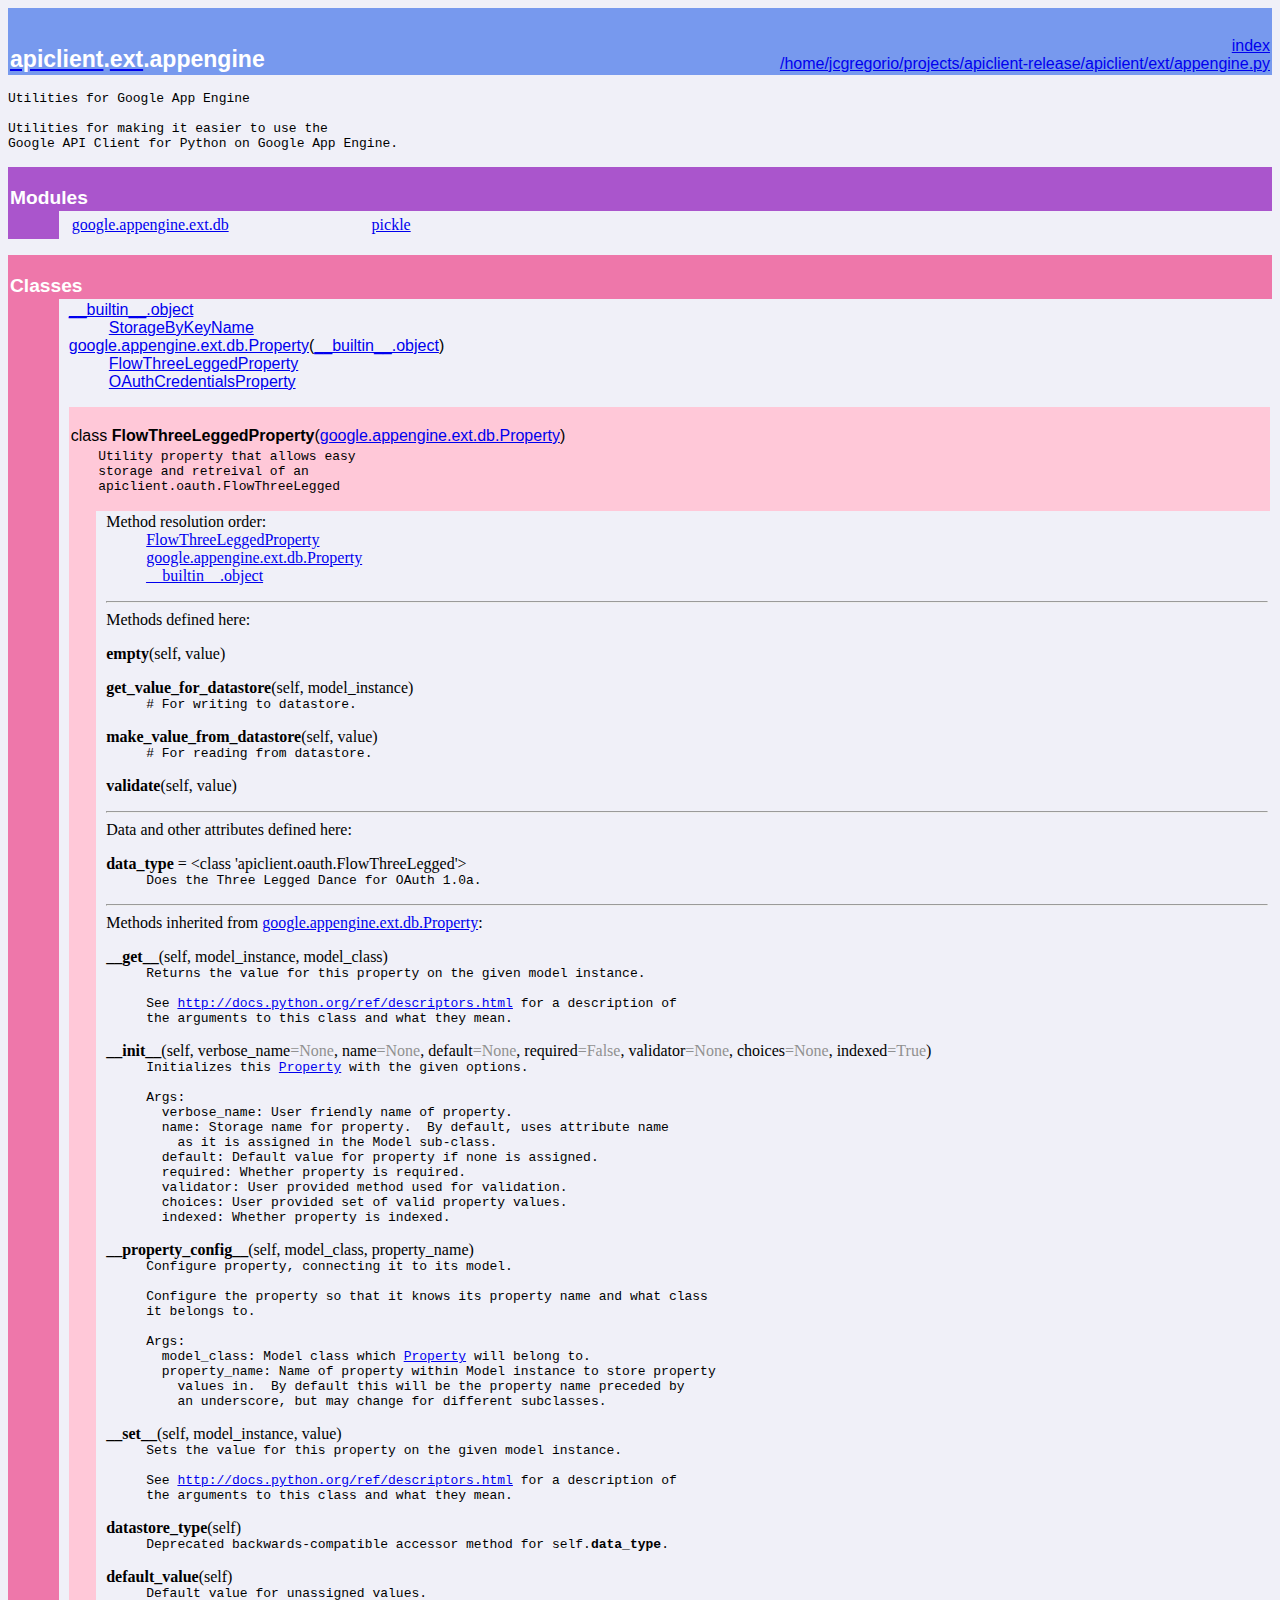
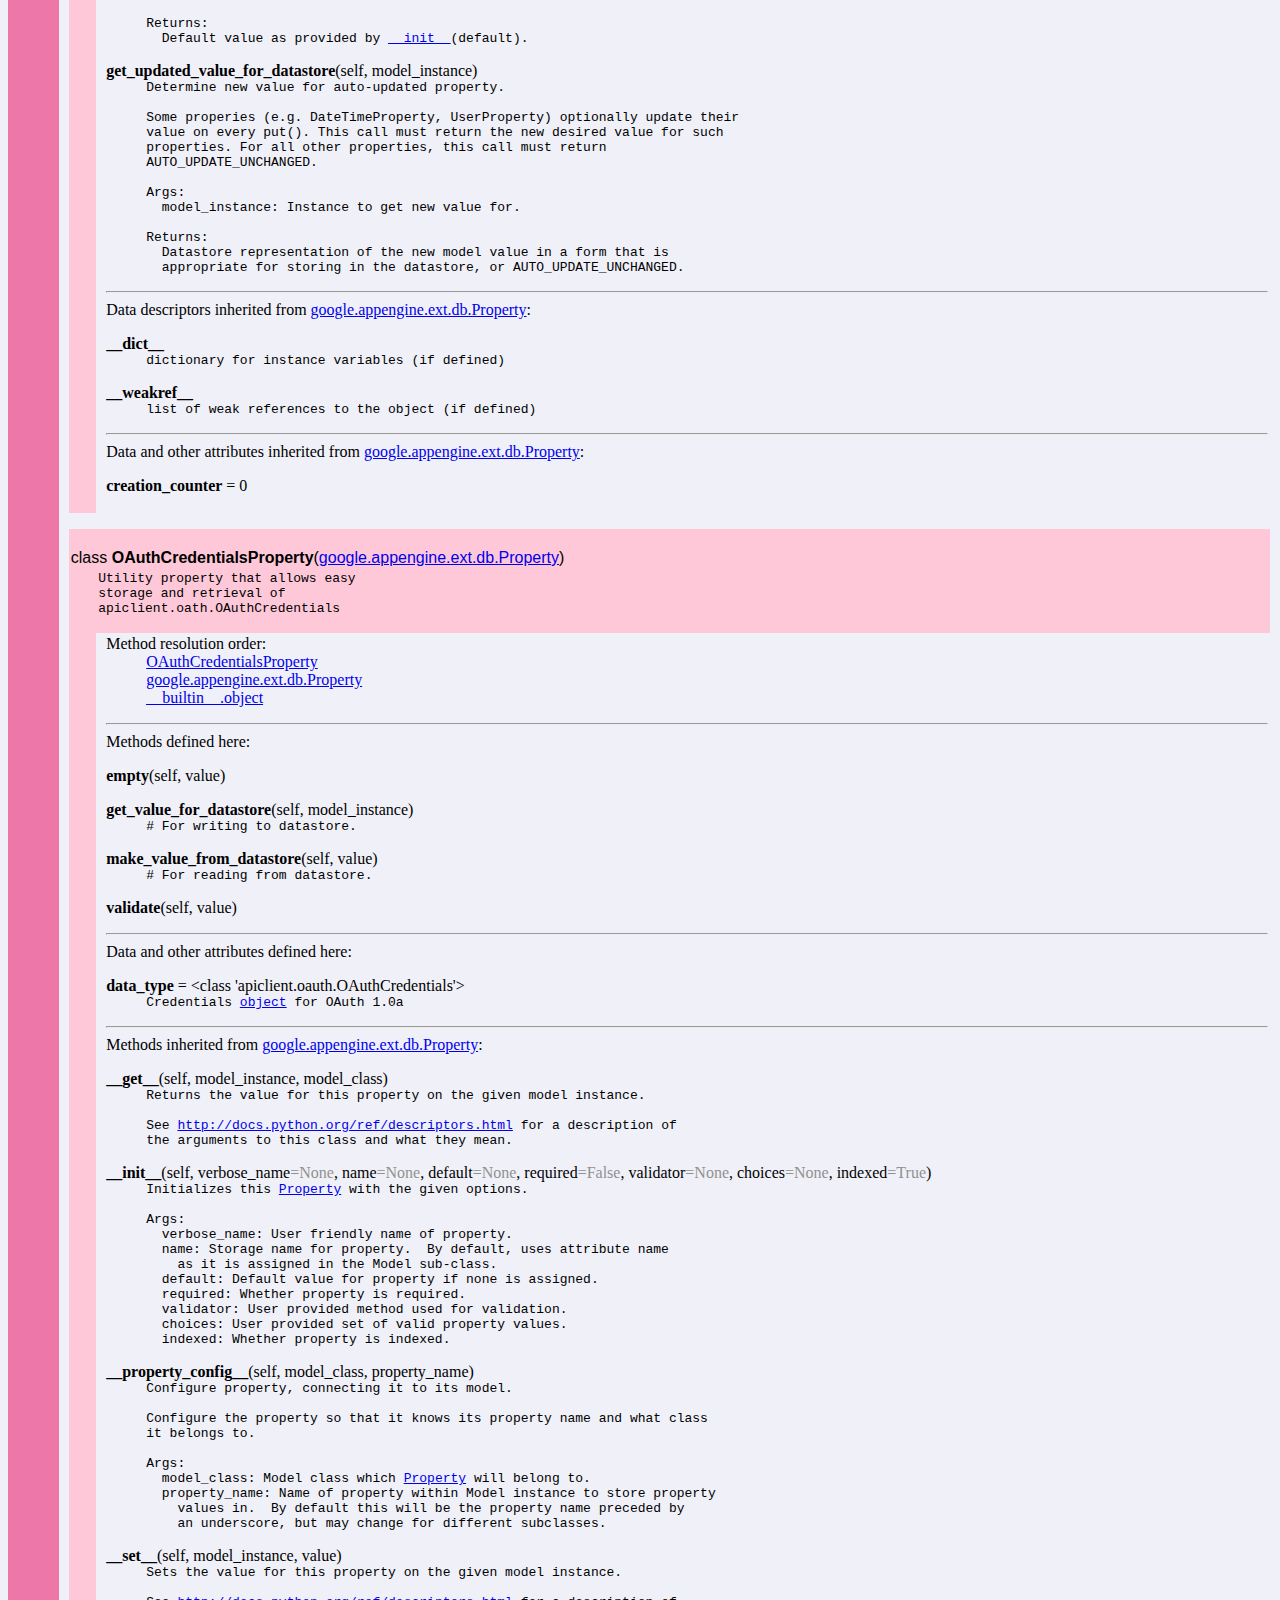
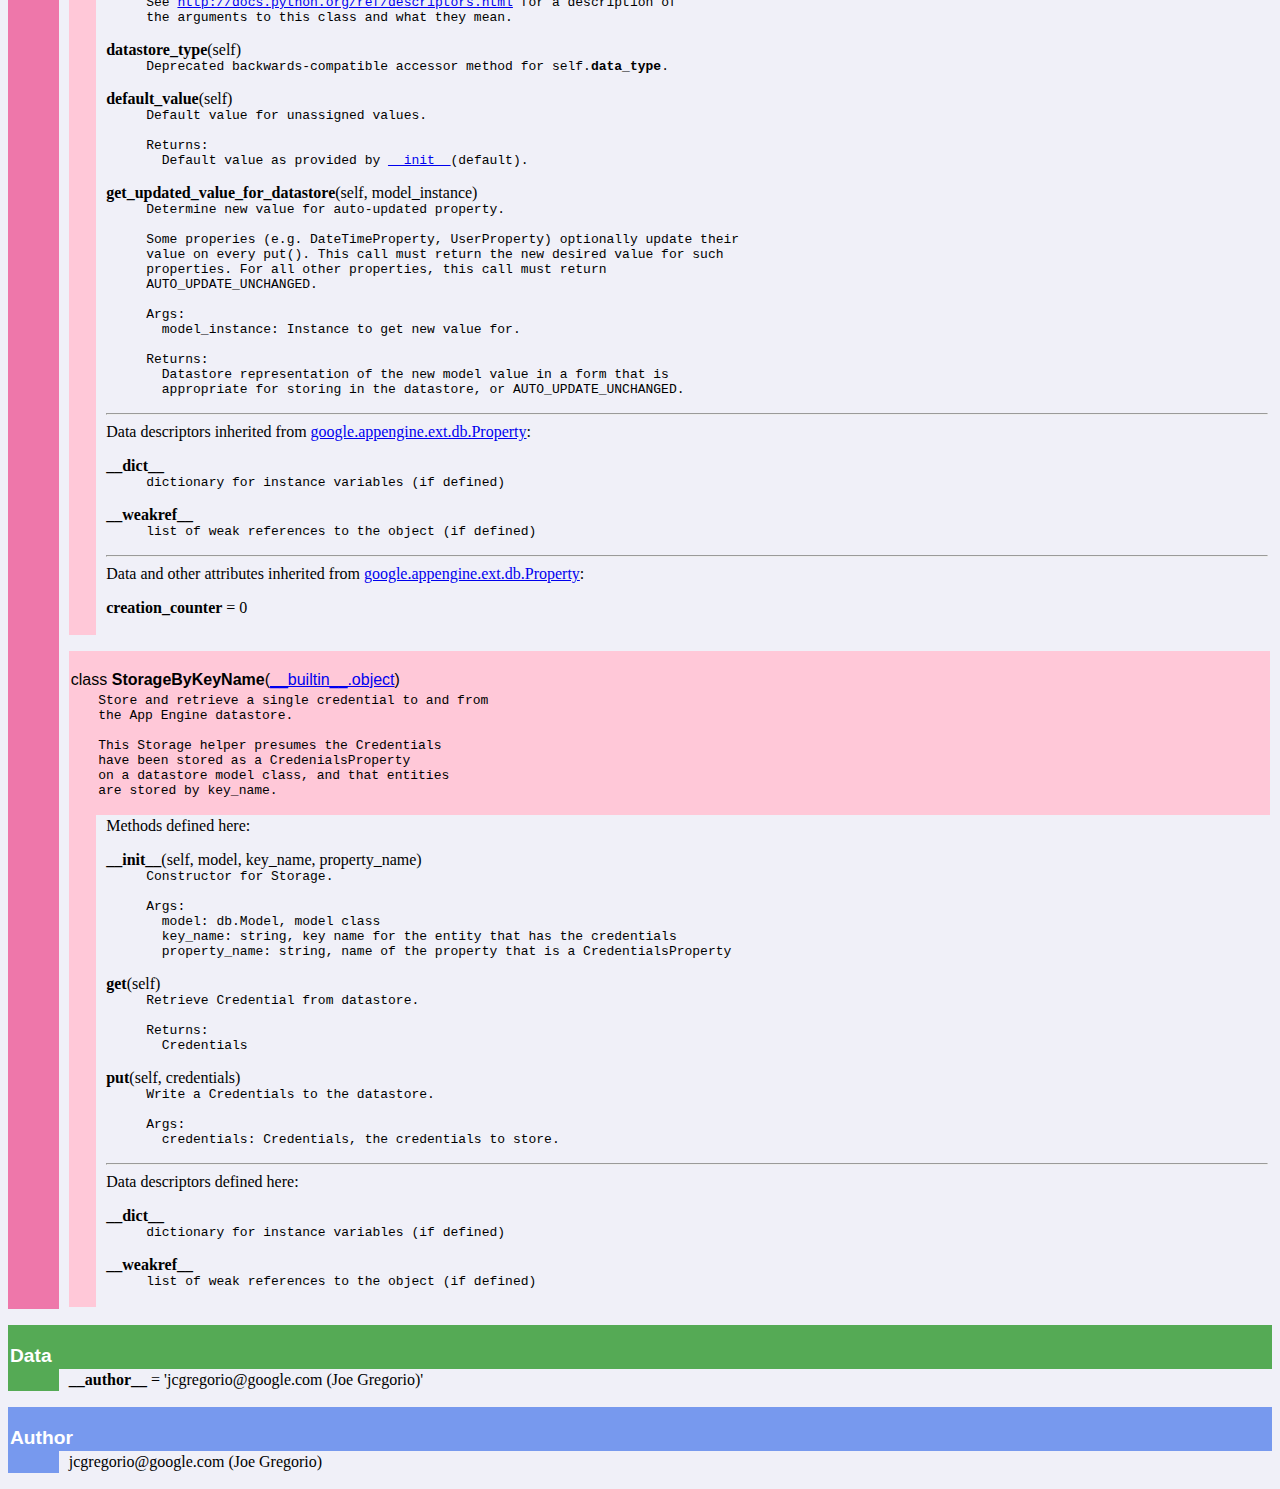
<file: docs/apiclient.ext.appengine.html>
<!DOCTYPE html PUBLIC "-//W3C//DTD HTML 4.0 Transitional//EN">
<html><head><title>Python: module apiclient.ext.appengine</title>
</head><body bgcolor="#f0f0f8">

<table width="100%" cellspacing=0 cellpadding=2 border=0 summary="heading">
<tr bgcolor="#7799ee">
<td valign=bottom>&nbsp;<br>
<font color="#ffffff" face="helvetica, arial">&nbsp;<br><big><big><strong><a href="apiclient.html"><font color="#ffffff">apiclient</font></a>.<a href="apiclient.ext.html"><font color="#ffffff">ext</font></a>.appengine</strong></big></big></font></td
><td align=right valign=bottom
><font color="#ffffff" face="helvetica, arial"><a href=".">index</a><br><a href="file:/home/jcgregorio/projects/apiclient-release/apiclient/ext/appengine.py">/home/jcgregorio/projects/apiclient-release/apiclient/ext/appengine.py</a></font></td></tr></table>
    <p><tt>Utilities&nbsp;for&nbsp;Google&nbsp;App&nbsp;Engine<br>
&nbsp;<br>
Utilities&nbsp;for&nbsp;making&nbsp;it&nbsp;easier&nbsp;to&nbsp;use&nbsp;the<br>
Google&nbsp;API&nbsp;Client&nbsp;for&nbsp;Python&nbsp;on&nbsp;Google&nbsp;App&nbsp;Engine.</tt></p>
<p>
<table width="100%" cellspacing=0 cellpadding=2 border=0 summary="section">
<tr bgcolor="#aa55cc">
<td colspan=3 valign=bottom>&nbsp;<br>
<font color="#ffffff" face="helvetica, arial"><big><strong>Modules</strong></big></font></td></tr>
    
<tr><td bgcolor="#aa55cc"><tt>&nbsp;&nbsp;&nbsp;&nbsp;&nbsp;&nbsp;</tt></td><td>&nbsp;</td>
<td width="100%"><table width="100%" summary="list"><tr><td width="25%" valign=top><a href="google.appengine.ext.db.html">google.appengine.ext.db</a><br>
</td><td width="25%" valign=top><a href="pickle.html">pickle</a><br>
</td><td width="25%" valign=top></td><td width="25%" valign=top></td></tr></table></td></tr></table><p>
<table width="100%" cellspacing=0 cellpadding=2 border=0 summary="section">
<tr bgcolor="#ee77aa">
<td colspan=3 valign=bottom>&nbsp;<br>
<font color="#ffffff" face="helvetica, arial"><big><strong>Classes</strong></big></font></td></tr>
    
<tr><td bgcolor="#ee77aa"><tt>&nbsp;&nbsp;&nbsp;&nbsp;&nbsp;&nbsp;</tt></td><td>&nbsp;</td>
<td width="100%"><dl>
<dt><font face="helvetica, arial"><a href="__builtin__.html#object">__builtin__.object</a>
</font></dt><dd>
<dl>
<dt><font face="helvetica, arial"><a href="apiclient.ext.appengine.html#StorageByKeyName">StorageByKeyName</a>
</font></dt></dl>
</dd>
<dt><font face="helvetica, arial"><a href="google.appengine.ext.db.html#Property">google.appengine.ext.db.Property</a>(<a href="__builtin__.html#object">__builtin__.object</a>)
</font></dt><dd>
<dl>
<dt><font face="helvetica, arial"><a href="apiclient.ext.appengine.html#FlowThreeLeggedProperty">FlowThreeLeggedProperty</a>
</font></dt><dt><font face="helvetica, arial"><a href="apiclient.ext.appengine.html#OAuthCredentialsProperty">OAuthCredentialsProperty</a>
</font></dt></dl>
</dd>
</dl>
 <p>
<table width="100%" cellspacing=0 cellpadding=2 border=0 summary="section">
<tr bgcolor="#ffc8d8">
<td colspan=3 valign=bottom>&nbsp;<br>
<font color="#000000" face="helvetica, arial"><a name="FlowThreeLeggedProperty">class <strong>FlowThreeLeggedProperty</strong></a>(<a href="google.appengine.ext.db.html#Property">google.appengine.ext.db.Property</a>)</font></td></tr>
    
<tr bgcolor="#ffc8d8"><td rowspan=2><tt>&nbsp;&nbsp;&nbsp;</tt></td>
<td colspan=2><tt>Utility&nbsp;property&nbsp;that&nbsp;allows&nbsp;easy<br>
storage&nbsp;and&nbsp;retreival&nbsp;of&nbsp;an<br>
apiclient.oauth.FlowThreeLegged<br>&nbsp;</tt></td></tr>
<tr><td>&nbsp;</td>
<td width="100%"><dl><dt>Method resolution order:</dt>
<dd><a href="apiclient.ext.appengine.html#FlowThreeLeggedProperty">FlowThreeLeggedProperty</a></dd>
<dd><a href="google.appengine.ext.db.html#Property">google.appengine.ext.db.Property</a></dd>
<dd><a href="__builtin__.html#object">__builtin__.object</a></dd>
</dl>
<hr>
Methods defined here:<br>
<dl><dt><a name="FlowThreeLeggedProperty-empty"><strong>empty</strong></a>(self, value)</dt></dl>

<dl><dt><a name="FlowThreeLeggedProperty-get_value_for_datastore"><strong>get_value_for_datastore</strong></a>(self, model_instance)</dt><dd><tt>#&nbsp;For&nbsp;writing&nbsp;to&nbsp;datastore.</tt></dd></dl>

<dl><dt><a name="FlowThreeLeggedProperty-make_value_from_datastore"><strong>make_value_from_datastore</strong></a>(self, value)</dt><dd><tt>#&nbsp;For&nbsp;reading&nbsp;from&nbsp;datastore.</tt></dd></dl>

<dl><dt><a name="FlowThreeLeggedProperty-validate"><strong>validate</strong></a>(self, value)</dt></dl>

<hr>
Data and other attributes defined here:<br>
<dl><dt><strong>data_type</strong> = &lt;class 'apiclient.oauth.FlowThreeLegged'&gt;<dd><tt>Does&nbsp;the&nbsp;Three&nbsp;Legged&nbsp;Dance&nbsp;for&nbsp;OAuth&nbsp;1.0a.</tt></dl>

<hr>
Methods inherited from <a href="google.appengine.ext.db.html#Property">google.appengine.ext.db.Property</a>:<br>
<dl><dt><a name="FlowThreeLeggedProperty-__get__"><strong>__get__</strong></a>(self, model_instance, model_class)</dt><dd><tt>Returns&nbsp;the&nbsp;value&nbsp;for&nbsp;this&nbsp;property&nbsp;on&nbsp;the&nbsp;given&nbsp;model&nbsp;instance.<br>
&nbsp;<br>
See&nbsp;<a href="http://docs.python.org/ref/descriptors.html">http://docs.python.org/ref/descriptors.html</a>&nbsp;for&nbsp;a&nbsp;description&nbsp;of<br>
the&nbsp;arguments&nbsp;to&nbsp;this&nbsp;class&nbsp;and&nbsp;what&nbsp;they&nbsp;mean.</tt></dd></dl>

<dl><dt><a name="FlowThreeLeggedProperty-__init__"><strong>__init__</strong></a>(self, verbose_name<font color="#909090">=None</font>, name<font color="#909090">=None</font>, default<font color="#909090">=None</font>, required<font color="#909090">=False</font>, validator<font color="#909090">=None</font>, choices<font color="#909090">=None</font>, indexed<font color="#909090">=True</font>)</dt><dd><tt>Initializes&nbsp;this&nbsp;<a href="google.appengine.ext.db.html#Property">Property</a>&nbsp;with&nbsp;the&nbsp;given&nbsp;options.<br>
&nbsp;<br>
Args:<br>
&nbsp;&nbsp;verbose_name:&nbsp;User&nbsp;friendly&nbsp;name&nbsp;of&nbsp;property.<br>
&nbsp;&nbsp;name:&nbsp;Storage&nbsp;name&nbsp;for&nbsp;property.&nbsp;&nbsp;By&nbsp;default,&nbsp;uses&nbsp;attribute&nbsp;name<br>
&nbsp;&nbsp;&nbsp;&nbsp;as&nbsp;it&nbsp;is&nbsp;assigned&nbsp;in&nbsp;the&nbsp;Model&nbsp;sub-class.<br>
&nbsp;&nbsp;default:&nbsp;Default&nbsp;value&nbsp;for&nbsp;property&nbsp;if&nbsp;none&nbsp;is&nbsp;assigned.<br>
&nbsp;&nbsp;required:&nbsp;Whether&nbsp;property&nbsp;is&nbsp;required.<br>
&nbsp;&nbsp;validator:&nbsp;User&nbsp;provided&nbsp;method&nbsp;used&nbsp;for&nbsp;validation.<br>
&nbsp;&nbsp;choices:&nbsp;User&nbsp;provided&nbsp;set&nbsp;of&nbsp;valid&nbsp;property&nbsp;values.<br>
&nbsp;&nbsp;indexed:&nbsp;Whether&nbsp;property&nbsp;is&nbsp;indexed.</tt></dd></dl>

<dl><dt><a name="FlowThreeLeggedProperty-__property_config__"><strong>__property_config__</strong></a>(self, model_class, property_name)</dt><dd><tt>Configure&nbsp;property,&nbsp;connecting&nbsp;it&nbsp;to&nbsp;its&nbsp;model.<br>
&nbsp;<br>
Configure&nbsp;the&nbsp;property&nbsp;so&nbsp;that&nbsp;it&nbsp;knows&nbsp;its&nbsp;property&nbsp;name&nbsp;and&nbsp;what&nbsp;class<br>
it&nbsp;belongs&nbsp;to.<br>
&nbsp;<br>
Args:<br>
&nbsp;&nbsp;model_class:&nbsp;Model&nbsp;class&nbsp;which&nbsp;<a href="google.appengine.ext.db.html#Property">Property</a>&nbsp;will&nbsp;belong&nbsp;to.<br>
&nbsp;&nbsp;property_name:&nbsp;Name&nbsp;of&nbsp;property&nbsp;within&nbsp;Model&nbsp;instance&nbsp;to&nbsp;store&nbsp;property<br>
&nbsp;&nbsp;&nbsp;&nbsp;values&nbsp;in.&nbsp;&nbsp;By&nbsp;default&nbsp;this&nbsp;will&nbsp;be&nbsp;the&nbsp;property&nbsp;name&nbsp;preceded&nbsp;by<br>
&nbsp;&nbsp;&nbsp;&nbsp;an&nbsp;underscore,&nbsp;but&nbsp;may&nbsp;change&nbsp;for&nbsp;different&nbsp;subclasses.</tt></dd></dl>

<dl><dt><a name="FlowThreeLeggedProperty-__set__"><strong>__set__</strong></a>(self, model_instance, value)</dt><dd><tt>Sets&nbsp;the&nbsp;value&nbsp;for&nbsp;this&nbsp;property&nbsp;on&nbsp;the&nbsp;given&nbsp;model&nbsp;instance.<br>
&nbsp;<br>
See&nbsp;<a href="http://docs.python.org/ref/descriptors.html">http://docs.python.org/ref/descriptors.html</a>&nbsp;for&nbsp;a&nbsp;description&nbsp;of<br>
the&nbsp;arguments&nbsp;to&nbsp;this&nbsp;class&nbsp;and&nbsp;what&nbsp;they&nbsp;mean.</tt></dd></dl>

<dl><dt><a name="FlowThreeLeggedProperty-datastore_type"><strong>datastore_type</strong></a>(self)</dt><dd><tt>Deprecated&nbsp;backwards-compatible&nbsp;accessor&nbsp;method&nbsp;for&nbsp;self.<strong>data_type</strong>.</tt></dd></dl>

<dl><dt><a name="FlowThreeLeggedProperty-default_value"><strong>default_value</strong></a>(self)</dt><dd><tt>Default&nbsp;value&nbsp;for&nbsp;unassigned&nbsp;values.<br>
&nbsp;<br>
Returns:<br>
&nbsp;&nbsp;Default&nbsp;value&nbsp;as&nbsp;provided&nbsp;by&nbsp;<a href="#FlowThreeLeggedProperty-__init__">__init__</a>(default).</tt></dd></dl>

<dl><dt><a name="FlowThreeLeggedProperty-get_updated_value_for_datastore"><strong>get_updated_value_for_datastore</strong></a>(self, model_instance)</dt><dd><tt>Determine&nbsp;new&nbsp;value&nbsp;for&nbsp;auto-updated&nbsp;property.<br>
&nbsp;<br>
Some&nbsp;properies&nbsp;(e.g.&nbsp;DateTimeProperty,&nbsp;UserProperty)&nbsp;optionally&nbsp;update&nbsp;their<br>
value&nbsp;on&nbsp;every&nbsp;put().&nbsp;This&nbsp;call&nbsp;must&nbsp;return&nbsp;the&nbsp;new&nbsp;desired&nbsp;value&nbsp;for&nbsp;such<br>
properties.&nbsp;For&nbsp;all&nbsp;other&nbsp;properties,&nbsp;this&nbsp;call&nbsp;must&nbsp;return<br>
AUTO_UPDATE_UNCHANGED.<br>
&nbsp;<br>
Args:<br>
&nbsp;&nbsp;model_instance:&nbsp;Instance&nbsp;to&nbsp;get&nbsp;new&nbsp;value&nbsp;for.<br>
&nbsp;<br>
Returns:<br>
&nbsp;&nbsp;Datastore&nbsp;representation&nbsp;of&nbsp;the&nbsp;new&nbsp;model&nbsp;value&nbsp;in&nbsp;a&nbsp;form&nbsp;that&nbsp;is<br>
&nbsp;&nbsp;appropriate&nbsp;for&nbsp;storing&nbsp;in&nbsp;the&nbsp;datastore,&nbsp;or&nbsp;AUTO_UPDATE_UNCHANGED.</tt></dd></dl>

<hr>
Data descriptors inherited from <a href="google.appengine.ext.db.html#Property">google.appengine.ext.db.Property</a>:<br>
<dl><dt><strong>__dict__</strong></dt>
<dd><tt>dictionary&nbsp;for&nbsp;instance&nbsp;variables&nbsp;(if&nbsp;defined)</tt></dd>
</dl>
<dl><dt><strong>__weakref__</strong></dt>
<dd><tt>list&nbsp;of&nbsp;weak&nbsp;references&nbsp;to&nbsp;the&nbsp;object&nbsp;(if&nbsp;defined)</tt></dd>
</dl>
<hr>
Data and other attributes inherited from <a href="google.appengine.ext.db.html#Property">google.appengine.ext.db.Property</a>:<br>
<dl><dt><strong>creation_counter</strong> = 0</dl>

</td></tr></table> <p>
<table width="100%" cellspacing=0 cellpadding=2 border=0 summary="section">
<tr bgcolor="#ffc8d8">
<td colspan=3 valign=bottom>&nbsp;<br>
<font color="#000000" face="helvetica, arial"><a name="OAuthCredentialsProperty">class <strong>OAuthCredentialsProperty</strong></a>(<a href="google.appengine.ext.db.html#Property">google.appengine.ext.db.Property</a>)</font></td></tr>
    
<tr bgcolor="#ffc8d8"><td rowspan=2><tt>&nbsp;&nbsp;&nbsp;</tt></td>
<td colspan=2><tt>Utility&nbsp;property&nbsp;that&nbsp;allows&nbsp;easy<br>
storage&nbsp;and&nbsp;retrieval&nbsp;of<br>
apiclient.oath.OAuthCredentials<br>&nbsp;</tt></td></tr>
<tr><td>&nbsp;</td>
<td width="100%"><dl><dt>Method resolution order:</dt>
<dd><a href="apiclient.ext.appengine.html#OAuthCredentialsProperty">OAuthCredentialsProperty</a></dd>
<dd><a href="google.appengine.ext.db.html#Property">google.appengine.ext.db.Property</a></dd>
<dd><a href="__builtin__.html#object">__builtin__.object</a></dd>
</dl>
<hr>
Methods defined here:<br>
<dl><dt><a name="OAuthCredentialsProperty-empty"><strong>empty</strong></a>(self, value)</dt></dl>

<dl><dt><a name="OAuthCredentialsProperty-get_value_for_datastore"><strong>get_value_for_datastore</strong></a>(self, model_instance)</dt><dd><tt>#&nbsp;For&nbsp;writing&nbsp;to&nbsp;datastore.</tt></dd></dl>

<dl><dt><a name="OAuthCredentialsProperty-make_value_from_datastore"><strong>make_value_from_datastore</strong></a>(self, value)</dt><dd><tt>#&nbsp;For&nbsp;reading&nbsp;from&nbsp;datastore.</tt></dd></dl>

<dl><dt><a name="OAuthCredentialsProperty-validate"><strong>validate</strong></a>(self, value)</dt></dl>

<hr>
Data and other attributes defined here:<br>
<dl><dt><strong>data_type</strong> = &lt;class 'apiclient.oauth.OAuthCredentials'&gt;<dd><tt>Credentials&nbsp;<a href="__builtin__.html#object">object</a>&nbsp;for&nbsp;OAuth&nbsp;1.0a</tt></dl>

<hr>
Methods inherited from <a href="google.appengine.ext.db.html#Property">google.appengine.ext.db.Property</a>:<br>
<dl><dt><a name="OAuthCredentialsProperty-__get__"><strong>__get__</strong></a>(self, model_instance, model_class)</dt><dd><tt>Returns&nbsp;the&nbsp;value&nbsp;for&nbsp;this&nbsp;property&nbsp;on&nbsp;the&nbsp;given&nbsp;model&nbsp;instance.<br>
&nbsp;<br>
See&nbsp;<a href="http://docs.python.org/ref/descriptors.html">http://docs.python.org/ref/descriptors.html</a>&nbsp;for&nbsp;a&nbsp;description&nbsp;of<br>
the&nbsp;arguments&nbsp;to&nbsp;this&nbsp;class&nbsp;and&nbsp;what&nbsp;they&nbsp;mean.</tt></dd></dl>

<dl><dt><a name="OAuthCredentialsProperty-__init__"><strong>__init__</strong></a>(self, verbose_name<font color="#909090">=None</font>, name<font color="#909090">=None</font>, default<font color="#909090">=None</font>, required<font color="#909090">=False</font>, validator<font color="#909090">=None</font>, choices<font color="#909090">=None</font>, indexed<font color="#909090">=True</font>)</dt><dd><tt>Initializes&nbsp;this&nbsp;<a href="google.appengine.ext.db.html#Property">Property</a>&nbsp;with&nbsp;the&nbsp;given&nbsp;options.<br>
&nbsp;<br>
Args:<br>
&nbsp;&nbsp;verbose_name:&nbsp;User&nbsp;friendly&nbsp;name&nbsp;of&nbsp;property.<br>
&nbsp;&nbsp;name:&nbsp;Storage&nbsp;name&nbsp;for&nbsp;property.&nbsp;&nbsp;By&nbsp;default,&nbsp;uses&nbsp;attribute&nbsp;name<br>
&nbsp;&nbsp;&nbsp;&nbsp;as&nbsp;it&nbsp;is&nbsp;assigned&nbsp;in&nbsp;the&nbsp;Model&nbsp;sub-class.<br>
&nbsp;&nbsp;default:&nbsp;Default&nbsp;value&nbsp;for&nbsp;property&nbsp;if&nbsp;none&nbsp;is&nbsp;assigned.<br>
&nbsp;&nbsp;required:&nbsp;Whether&nbsp;property&nbsp;is&nbsp;required.<br>
&nbsp;&nbsp;validator:&nbsp;User&nbsp;provided&nbsp;method&nbsp;used&nbsp;for&nbsp;validation.<br>
&nbsp;&nbsp;choices:&nbsp;User&nbsp;provided&nbsp;set&nbsp;of&nbsp;valid&nbsp;property&nbsp;values.<br>
&nbsp;&nbsp;indexed:&nbsp;Whether&nbsp;property&nbsp;is&nbsp;indexed.</tt></dd></dl>

<dl><dt><a name="OAuthCredentialsProperty-__property_config__"><strong>__property_config__</strong></a>(self, model_class, property_name)</dt><dd><tt>Configure&nbsp;property,&nbsp;connecting&nbsp;it&nbsp;to&nbsp;its&nbsp;model.<br>
&nbsp;<br>
Configure&nbsp;the&nbsp;property&nbsp;so&nbsp;that&nbsp;it&nbsp;knows&nbsp;its&nbsp;property&nbsp;name&nbsp;and&nbsp;what&nbsp;class<br>
it&nbsp;belongs&nbsp;to.<br>
&nbsp;<br>
Args:<br>
&nbsp;&nbsp;model_class:&nbsp;Model&nbsp;class&nbsp;which&nbsp;<a href="google.appengine.ext.db.html#Property">Property</a>&nbsp;will&nbsp;belong&nbsp;to.<br>
&nbsp;&nbsp;property_name:&nbsp;Name&nbsp;of&nbsp;property&nbsp;within&nbsp;Model&nbsp;instance&nbsp;to&nbsp;store&nbsp;property<br>
&nbsp;&nbsp;&nbsp;&nbsp;values&nbsp;in.&nbsp;&nbsp;By&nbsp;default&nbsp;this&nbsp;will&nbsp;be&nbsp;the&nbsp;property&nbsp;name&nbsp;preceded&nbsp;by<br>
&nbsp;&nbsp;&nbsp;&nbsp;an&nbsp;underscore,&nbsp;but&nbsp;may&nbsp;change&nbsp;for&nbsp;different&nbsp;subclasses.</tt></dd></dl>

<dl><dt><a name="OAuthCredentialsProperty-__set__"><strong>__set__</strong></a>(self, model_instance, value)</dt><dd><tt>Sets&nbsp;the&nbsp;value&nbsp;for&nbsp;this&nbsp;property&nbsp;on&nbsp;the&nbsp;given&nbsp;model&nbsp;instance.<br>
&nbsp;<br>
See&nbsp;<a href="http://docs.python.org/ref/descriptors.html">http://docs.python.org/ref/descriptors.html</a>&nbsp;for&nbsp;a&nbsp;description&nbsp;of<br>
the&nbsp;arguments&nbsp;to&nbsp;this&nbsp;class&nbsp;and&nbsp;what&nbsp;they&nbsp;mean.</tt></dd></dl>

<dl><dt><a name="OAuthCredentialsProperty-datastore_type"><strong>datastore_type</strong></a>(self)</dt><dd><tt>Deprecated&nbsp;backwards-compatible&nbsp;accessor&nbsp;method&nbsp;for&nbsp;self.<strong>data_type</strong>.</tt></dd></dl>

<dl><dt><a name="OAuthCredentialsProperty-default_value"><strong>default_value</strong></a>(self)</dt><dd><tt>Default&nbsp;value&nbsp;for&nbsp;unassigned&nbsp;values.<br>
&nbsp;<br>
Returns:<br>
&nbsp;&nbsp;Default&nbsp;value&nbsp;as&nbsp;provided&nbsp;by&nbsp;<a href="#OAuthCredentialsProperty-__init__">__init__</a>(default).</tt></dd></dl>

<dl><dt><a name="OAuthCredentialsProperty-get_updated_value_for_datastore"><strong>get_updated_value_for_datastore</strong></a>(self, model_instance)</dt><dd><tt>Determine&nbsp;new&nbsp;value&nbsp;for&nbsp;auto-updated&nbsp;property.<br>
&nbsp;<br>
Some&nbsp;properies&nbsp;(e.g.&nbsp;DateTimeProperty,&nbsp;UserProperty)&nbsp;optionally&nbsp;update&nbsp;their<br>
value&nbsp;on&nbsp;every&nbsp;put().&nbsp;This&nbsp;call&nbsp;must&nbsp;return&nbsp;the&nbsp;new&nbsp;desired&nbsp;value&nbsp;for&nbsp;such<br>
properties.&nbsp;For&nbsp;all&nbsp;other&nbsp;properties,&nbsp;this&nbsp;call&nbsp;must&nbsp;return<br>
AUTO_UPDATE_UNCHANGED.<br>
&nbsp;<br>
Args:<br>
&nbsp;&nbsp;model_instance:&nbsp;Instance&nbsp;to&nbsp;get&nbsp;new&nbsp;value&nbsp;for.<br>
&nbsp;<br>
Returns:<br>
&nbsp;&nbsp;Datastore&nbsp;representation&nbsp;of&nbsp;the&nbsp;new&nbsp;model&nbsp;value&nbsp;in&nbsp;a&nbsp;form&nbsp;that&nbsp;is<br>
&nbsp;&nbsp;appropriate&nbsp;for&nbsp;storing&nbsp;in&nbsp;the&nbsp;datastore,&nbsp;or&nbsp;AUTO_UPDATE_UNCHANGED.</tt></dd></dl>

<hr>
Data descriptors inherited from <a href="google.appengine.ext.db.html#Property">google.appengine.ext.db.Property</a>:<br>
<dl><dt><strong>__dict__</strong></dt>
<dd><tt>dictionary&nbsp;for&nbsp;instance&nbsp;variables&nbsp;(if&nbsp;defined)</tt></dd>
</dl>
<dl><dt><strong>__weakref__</strong></dt>
<dd><tt>list&nbsp;of&nbsp;weak&nbsp;references&nbsp;to&nbsp;the&nbsp;object&nbsp;(if&nbsp;defined)</tt></dd>
</dl>
<hr>
Data and other attributes inherited from <a href="google.appengine.ext.db.html#Property">google.appengine.ext.db.Property</a>:<br>
<dl><dt><strong>creation_counter</strong> = 0</dl>

</td></tr></table> <p>
<table width="100%" cellspacing=0 cellpadding=2 border=0 summary="section">
<tr bgcolor="#ffc8d8">
<td colspan=3 valign=bottom>&nbsp;<br>
<font color="#000000" face="helvetica, arial"><a name="StorageByKeyName">class <strong>StorageByKeyName</strong></a>(<a href="__builtin__.html#object">__builtin__.object</a>)</font></td></tr>
    
<tr bgcolor="#ffc8d8"><td rowspan=2><tt>&nbsp;&nbsp;&nbsp;</tt></td>
<td colspan=2><tt>Store&nbsp;and&nbsp;retrieve&nbsp;a&nbsp;single&nbsp;credential&nbsp;to&nbsp;and&nbsp;from<br>
the&nbsp;App&nbsp;Engine&nbsp;datastore.<br>
&nbsp;<br>
This&nbsp;Storage&nbsp;helper&nbsp;presumes&nbsp;the&nbsp;Credentials<br>
have&nbsp;been&nbsp;stored&nbsp;as&nbsp;a&nbsp;CredenialsProperty<br>
on&nbsp;a&nbsp;datastore&nbsp;model&nbsp;class,&nbsp;and&nbsp;that&nbsp;entities<br>
are&nbsp;stored&nbsp;by&nbsp;key_name.<br>&nbsp;</tt></td></tr>
<tr><td>&nbsp;</td>
<td width="100%">Methods defined here:<br>
<dl><dt><a name="StorageByKeyName-__init__"><strong>__init__</strong></a>(self, model, key_name, property_name)</dt><dd><tt>Constructor&nbsp;for&nbsp;Storage.<br>
&nbsp;<br>
Args:<br>
&nbsp;&nbsp;model:&nbsp;db.Model,&nbsp;model&nbsp;class<br>
&nbsp;&nbsp;key_name:&nbsp;string,&nbsp;key&nbsp;name&nbsp;for&nbsp;the&nbsp;entity&nbsp;that&nbsp;has&nbsp;the&nbsp;credentials<br>
&nbsp;&nbsp;property_name:&nbsp;string,&nbsp;name&nbsp;of&nbsp;the&nbsp;property&nbsp;that&nbsp;is&nbsp;a&nbsp;CredentialsProperty</tt></dd></dl>

<dl><dt><a name="StorageByKeyName-get"><strong>get</strong></a>(self)</dt><dd><tt>Retrieve&nbsp;Credential&nbsp;from&nbsp;datastore.<br>
&nbsp;<br>
Returns:<br>
&nbsp;&nbsp;Credentials</tt></dd></dl>

<dl><dt><a name="StorageByKeyName-put"><strong>put</strong></a>(self, credentials)</dt><dd><tt>Write&nbsp;a&nbsp;Credentials&nbsp;to&nbsp;the&nbsp;datastore.<br>
&nbsp;<br>
Args:<br>
&nbsp;&nbsp;credentials:&nbsp;Credentials,&nbsp;the&nbsp;credentials&nbsp;to&nbsp;store.</tt></dd></dl>

<hr>
Data descriptors defined here:<br>
<dl><dt><strong>__dict__</strong></dt>
<dd><tt>dictionary&nbsp;for&nbsp;instance&nbsp;variables&nbsp;(if&nbsp;defined)</tt></dd>
</dl>
<dl><dt><strong>__weakref__</strong></dt>
<dd><tt>list&nbsp;of&nbsp;weak&nbsp;references&nbsp;to&nbsp;the&nbsp;object&nbsp;(if&nbsp;defined)</tt></dd>
</dl>
</td></tr></table></td></tr></table><p>
<table width="100%" cellspacing=0 cellpadding=2 border=0 summary="section">
<tr bgcolor="#55aa55">
<td colspan=3 valign=bottom>&nbsp;<br>
<font color="#ffffff" face="helvetica, arial"><big><strong>Data</strong></big></font></td></tr>
    
<tr><td bgcolor="#55aa55"><tt>&nbsp;&nbsp;&nbsp;&nbsp;&nbsp;&nbsp;</tt></td><td>&nbsp;</td>
<td width="100%"><strong>__author__</strong> = 'jcgregorio@google.com (Joe Gregorio)'</td></tr></table><p>
<table width="100%" cellspacing=0 cellpadding=2 border=0 summary="section">
<tr bgcolor="#7799ee">
<td colspan=3 valign=bottom>&nbsp;<br>
<font color="#ffffff" face="helvetica, arial"><big><strong>Author</strong></big></font></td></tr>
    
<tr><td bgcolor="#7799ee"><tt>&nbsp;&nbsp;&nbsp;&nbsp;&nbsp;&nbsp;</tt></td><td>&nbsp;</td>
<td width="100%">jcgregorio@google.com&nbsp;(Joe&nbsp;Gregorio)</td></tr></table>
</body></html>
</file>
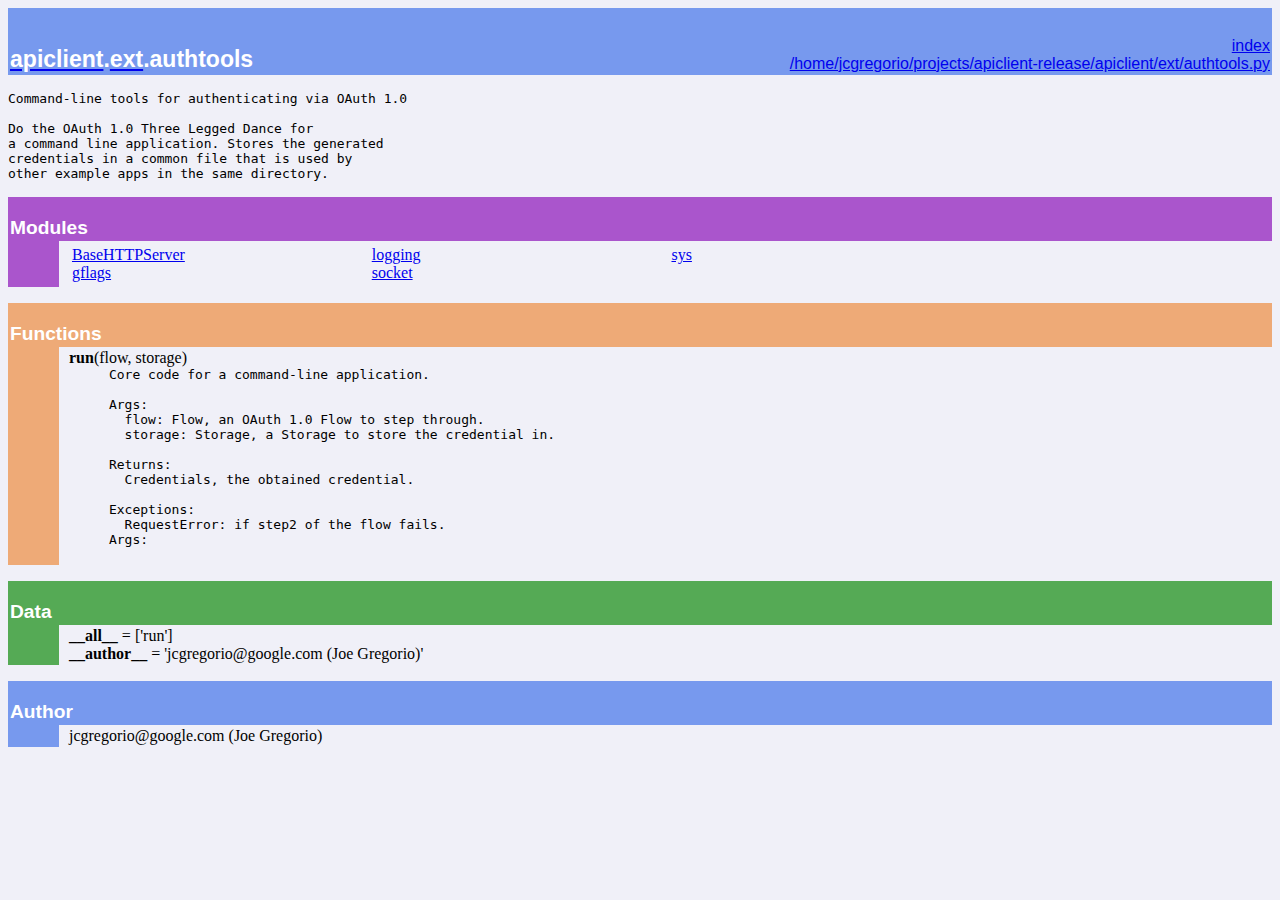
<file: docs/apiclient.ext.authtools.html>
<!DOCTYPE html PUBLIC "-//W3C//DTD HTML 4.0 Transitional//EN">
<html><head><title>Python: module apiclient.ext.authtools</title>
</head><body bgcolor="#f0f0f8">

<table width="100%" cellspacing=0 cellpadding=2 border=0 summary="heading">
<tr bgcolor="#7799ee">
<td valign=bottom>&nbsp;<br>
<font color="#ffffff" face="helvetica, arial">&nbsp;<br><big><big><strong><a href="apiclient.html"><font color="#ffffff">apiclient</font></a>.<a href="apiclient.ext.html"><font color="#ffffff">ext</font></a>.authtools</strong></big></big></font></td
><td align=right valign=bottom
><font color="#ffffff" face="helvetica, arial"><a href=".">index</a><br><a href="file:/home/jcgregorio/projects/apiclient-release/apiclient/ext/authtools.py">/home/jcgregorio/projects/apiclient-release/apiclient/ext/authtools.py</a></font></td></tr></table>
    <p><tt>Command-line&nbsp;tools&nbsp;for&nbsp;authenticating&nbsp;via&nbsp;OAuth&nbsp;1.0<br>
&nbsp;<br>
Do&nbsp;the&nbsp;OAuth&nbsp;1.0&nbsp;Three&nbsp;Legged&nbsp;Dance&nbsp;for<br>
a&nbsp;command&nbsp;line&nbsp;application.&nbsp;Stores&nbsp;the&nbsp;generated<br>
credentials&nbsp;in&nbsp;a&nbsp;common&nbsp;file&nbsp;that&nbsp;is&nbsp;used&nbsp;by<br>
other&nbsp;example&nbsp;apps&nbsp;in&nbsp;the&nbsp;same&nbsp;directory.</tt></p>
<p>
<table width="100%" cellspacing=0 cellpadding=2 border=0 summary="section">
<tr bgcolor="#aa55cc">
<td colspan=3 valign=bottom>&nbsp;<br>
<font color="#ffffff" face="helvetica, arial"><big><strong>Modules</strong></big></font></td></tr>
    
<tr><td bgcolor="#aa55cc"><tt>&nbsp;&nbsp;&nbsp;&nbsp;&nbsp;&nbsp;</tt></td><td>&nbsp;</td>
<td width="100%"><table width="100%" summary="list"><tr><td width="25%" valign=top><a href="BaseHTTPServer.html">BaseHTTPServer</a><br>
<a href="gflags.html">gflags</a><br>
</td><td width="25%" valign=top><a href="logging.html">logging</a><br>
<a href="socket.html">socket</a><br>
</td><td width="25%" valign=top><a href="sys.html">sys</a><br>
</td><td width="25%" valign=top></td></tr></table></td></tr></table><p>
<table width="100%" cellspacing=0 cellpadding=2 border=0 summary="section">
<tr bgcolor="#eeaa77">
<td colspan=3 valign=bottom>&nbsp;<br>
<font color="#ffffff" face="helvetica, arial"><big><strong>Functions</strong></big></font></td></tr>
    
<tr><td bgcolor="#eeaa77"><tt>&nbsp;&nbsp;&nbsp;&nbsp;&nbsp;&nbsp;</tt></td><td>&nbsp;</td>
<td width="100%"><dl><dt><a name="-run"><strong>run</strong></a>(flow, storage)</dt><dd><tt>Core&nbsp;code&nbsp;for&nbsp;a&nbsp;command-line&nbsp;application.<br>
&nbsp;<br>
Args:<br>
&nbsp;&nbsp;flow:&nbsp;Flow,&nbsp;an&nbsp;OAuth&nbsp;1.0&nbsp;Flow&nbsp;to&nbsp;step&nbsp;through.<br>
&nbsp;&nbsp;storage:&nbsp;Storage,&nbsp;a&nbsp;Storage&nbsp;to&nbsp;store&nbsp;the&nbsp;credential&nbsp;in.<br>
&nbsp;<br>
Returns:<br>
&nbsp;&nbsp;Credentials,&nbsp;the&nbsp;obtained&nbsp;credential.<br>
&nbsp;<br>
Exceptions:<br>
&nbsp;&nbsp;RequestError:&nbsp;if&nbsp;step2&nbsp;of&nbsp;the&nbsp;flow&nbsp;fails.<br>
Args:</tt></dd></dl>
</td></tr></table><p>
<table width="100%" cellspacing=0 cellpadding=2 border=0 summary="section">
<tr bgcolor="#55aa55">
<td colspan=3 valign=bottom>&nbsp;<br>
<font color="#ffffff" face="helvetica, arial"><big><strong>Data</strong></big></font></td></tr>
    
<tr><td bgcolor="#55aa55"><tt>&nbsp;&nbsp;&nbsp;&nbsp;&nbsp;&nbsp;</tt></td><td>&nbsp;</td>
<td width="100%"><strong>__all__</strong> = ['run']<br>
<strong>__author__</strong> = 'jcgregorio@google.com (Joe Gregorio)'</td></tr></table><p>
<table width="100%" cellspacing=0 cellpadding=2 border=0 summary="section">
<tr bgcolor="#7799ee">
<td colspan=3 valign=bottom>&nbsp;<br>
<font color="#ffffff" face="helvetica, arial"><big><strong>Author</strong></big></font></td></tr>
    
<tr><td bgcolor="#7799ee"><tt>&nbsp;&nbsp;&nbsp;&nbsp;&nbsp;&nbsp;</tt></td><td>&nbsp;</td>
<td width="100%">jcgregorio@google.com&nbsp;(Joe&nbsp;Gregorio)</td></tr></table>
</body></html>
</file>
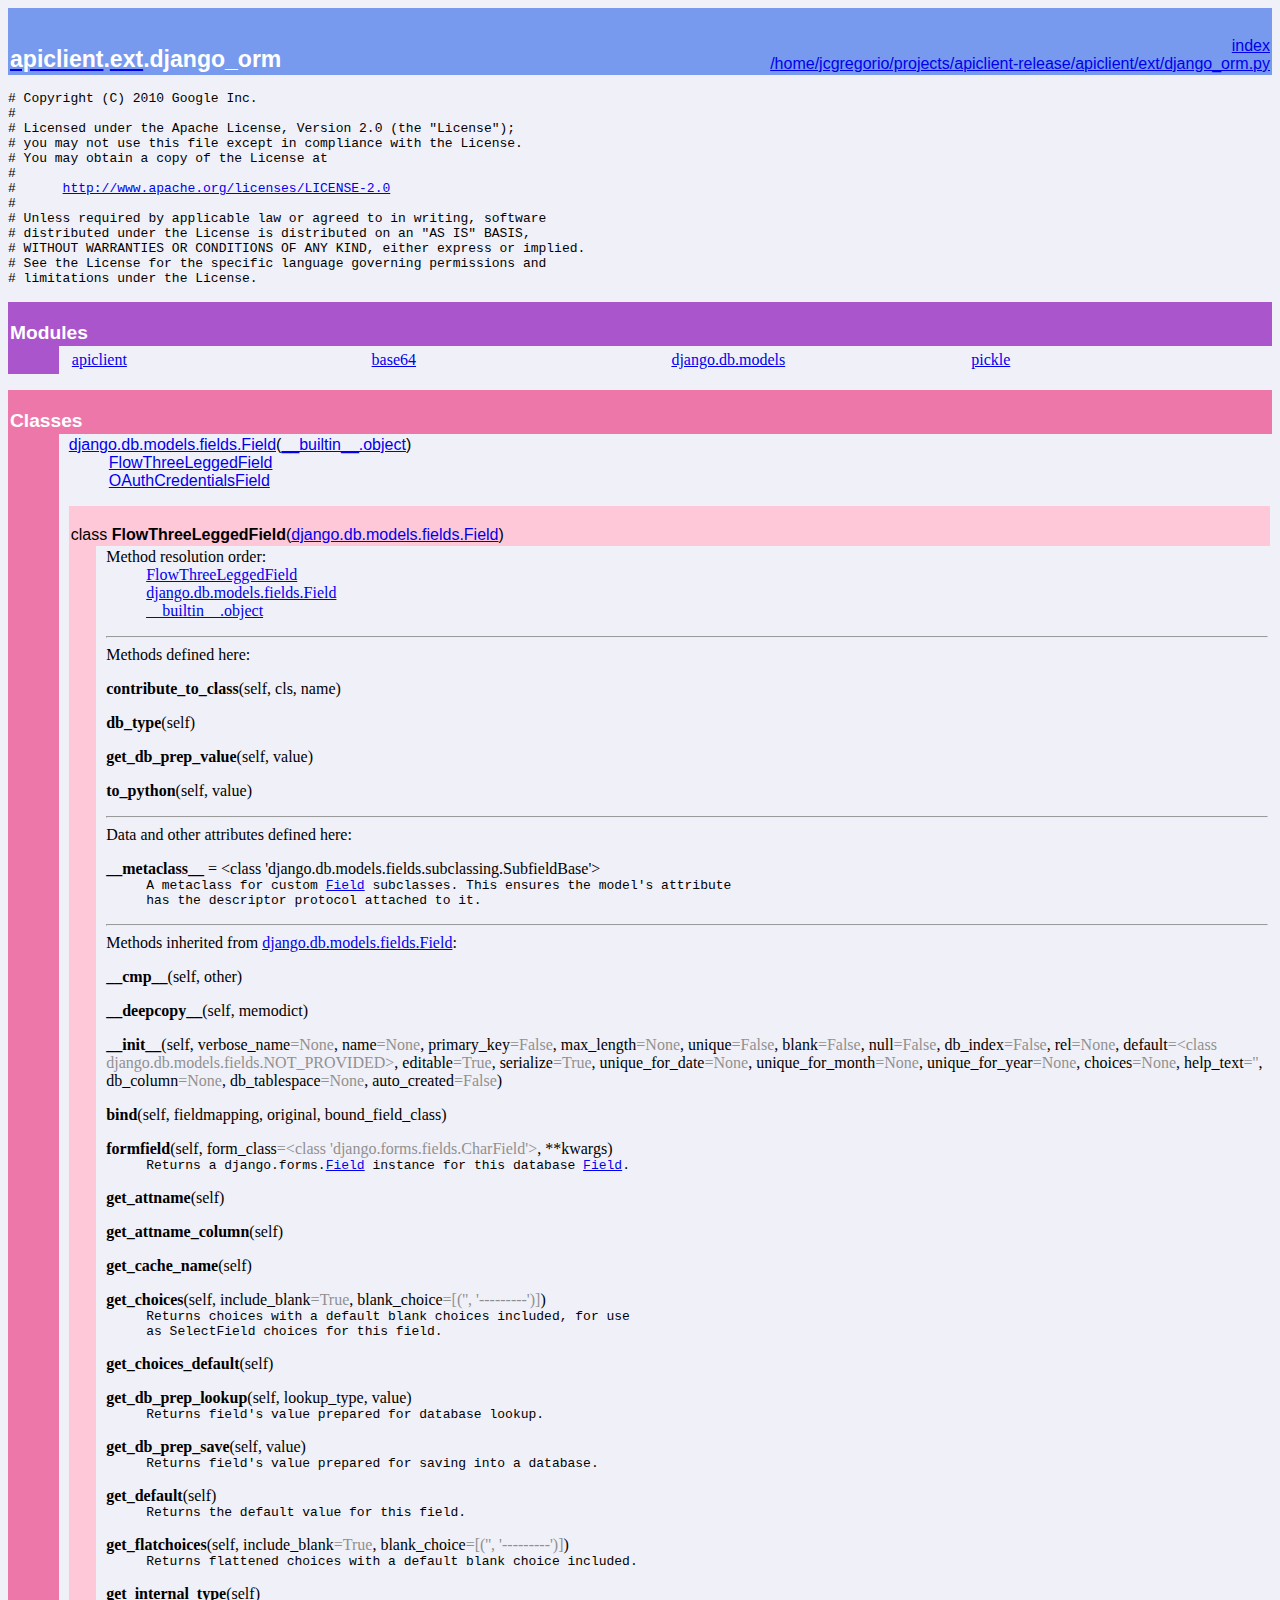
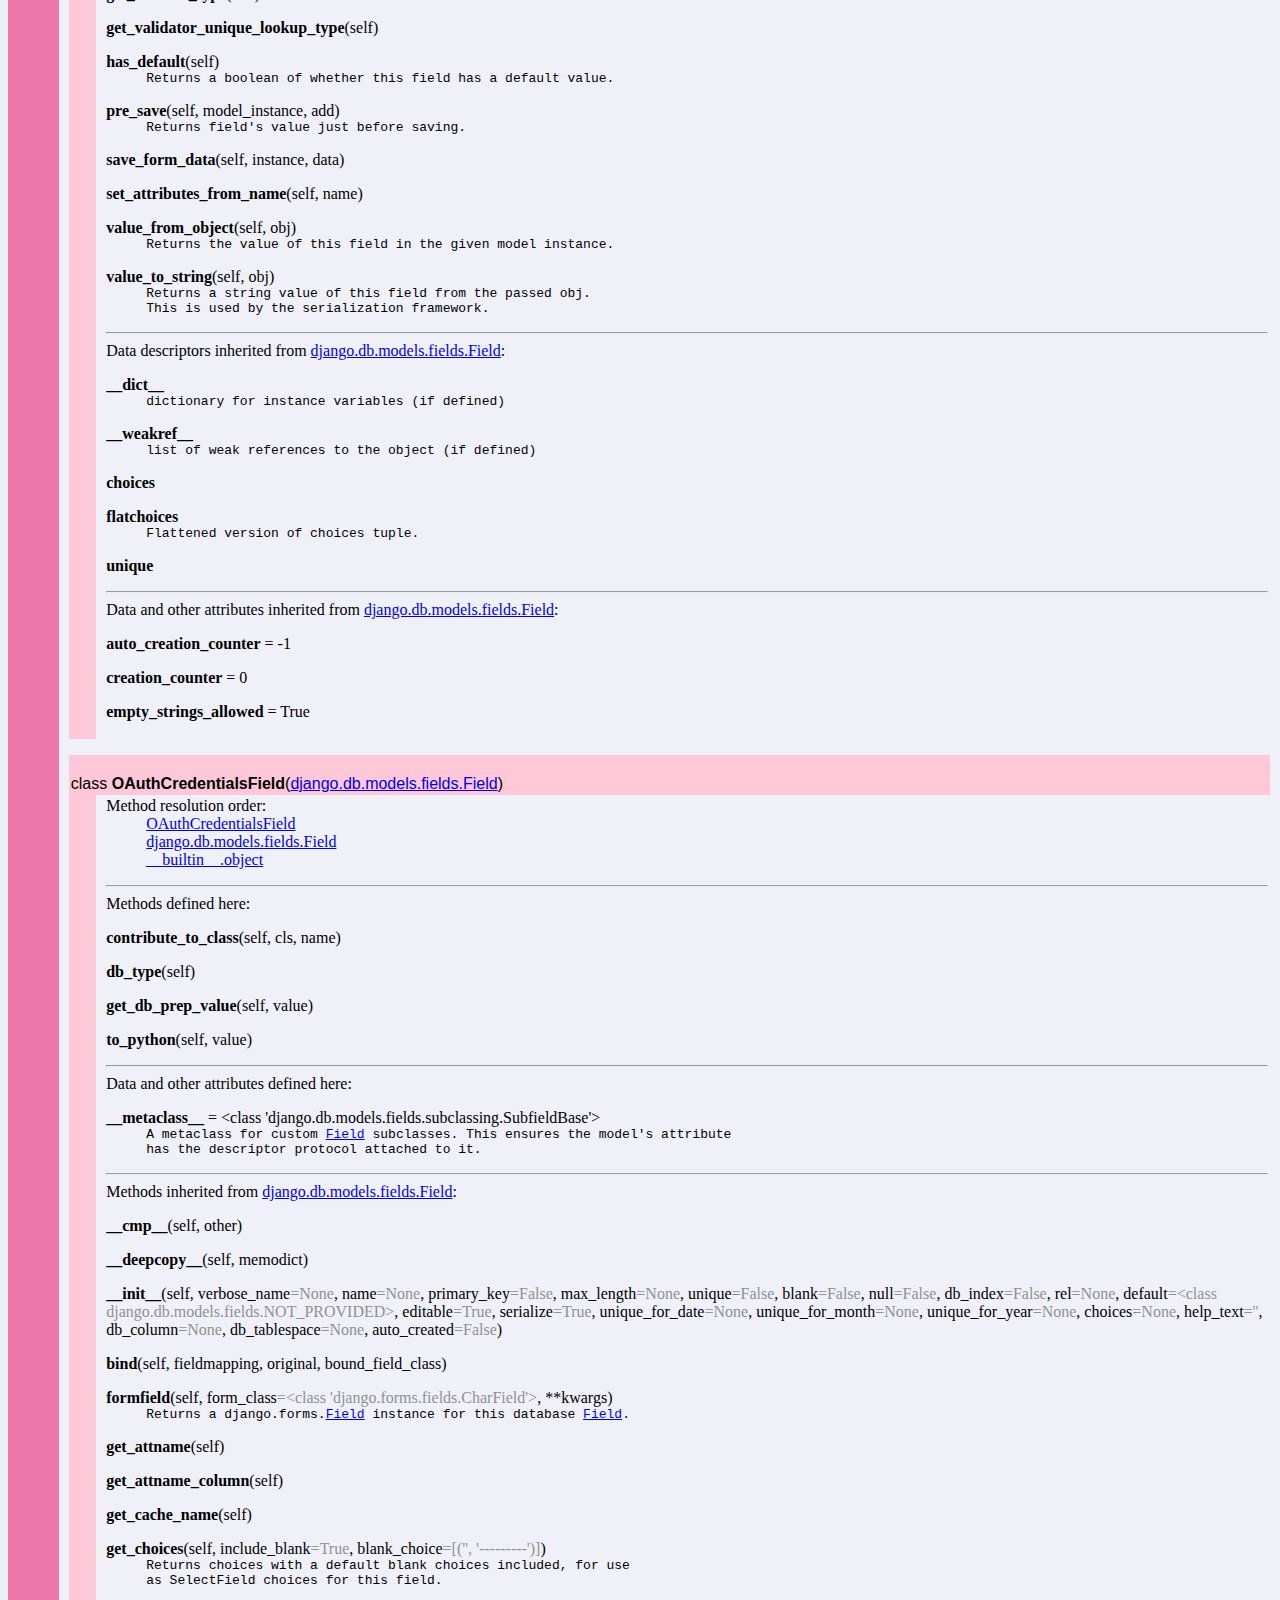
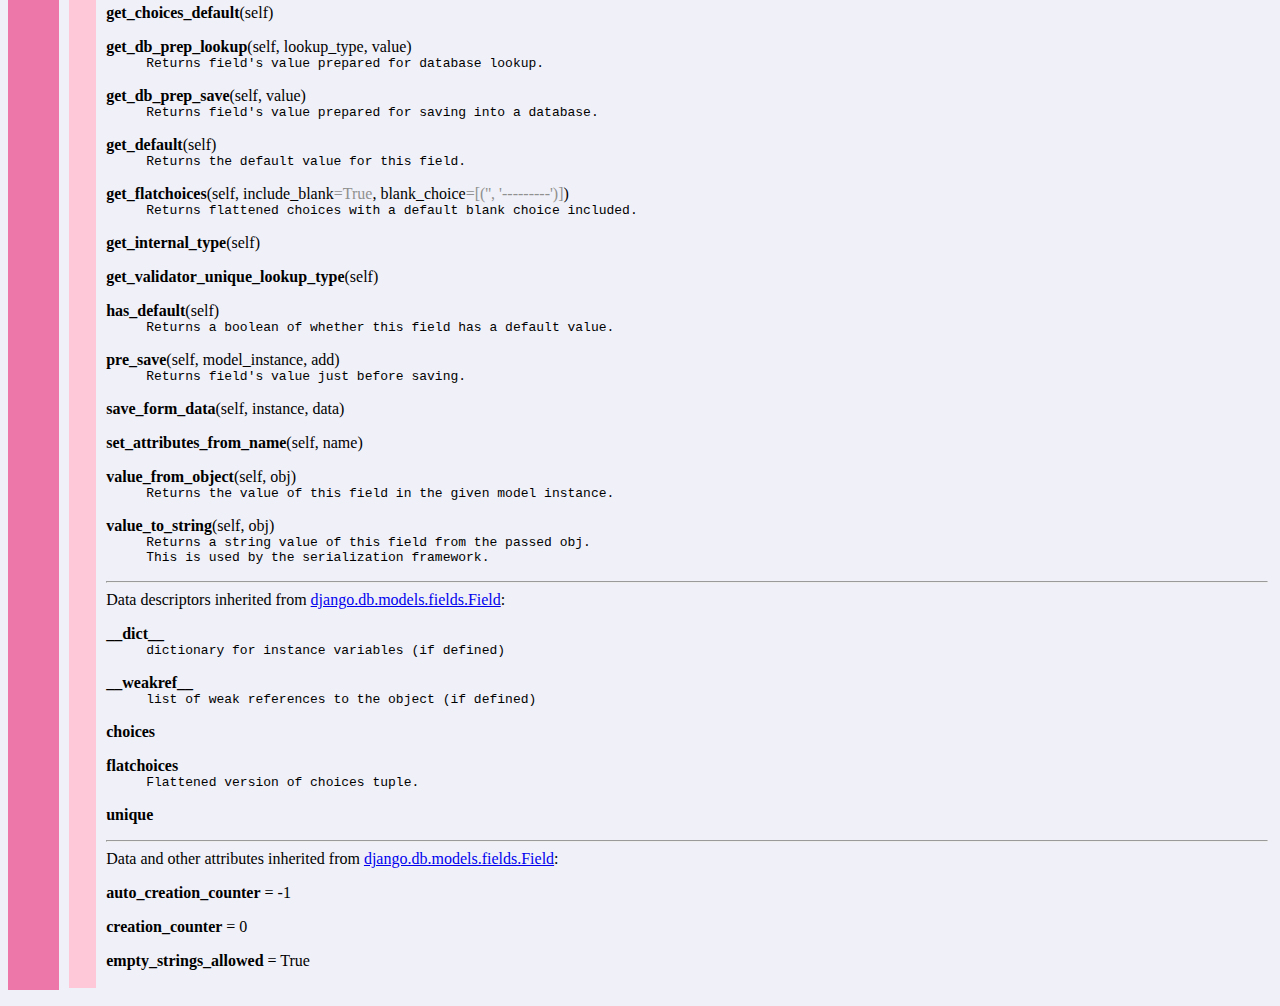
<file: docs/apiclient.ext.django_orm.html>
<!DOCTYPE html PUBLIC "-//W3C//DTD HTML 4.0 Transitional//EN">
<html><head><title>Python: module apiclient.ext.django_orm</title>
</head><body bgcolor="#f0f0f8">

<table width="100%" cellspacing=0 cellpadding=2 border=0 summary="heading">
<tr bgcolor="#7799ee">
<td valign=bottom>&nbsp;<br>
<font color="#ffffff" face="helvetica, arial">&nbsp;<br><big><big><strong><a href="apiclient.html"><font color="#ffffff">apiclient</font></a>.<a href="apiclient.ext.html"><font color="#ffffff">ext</font></a>.django_orm</strong></big></big></font></td
><td align=right valign=bottom
><font color="#ffffff" face="helvetica, arial"><a href=".">index</a><br><a href="file:/home/jcgregorio/projects/apiclient-release/apiclient/ext/django_orm.py">/home/jcgregorio/projects/apiclient-release/apiclient/ext/django_orm.py</a></font></td></tr></table>
    <p><tt>#&nbsp;Copyright&nbsp;(C)&nbsp;2010&nbsp;Google&nbsp;Inc.<br>
#<br>
#&nbsp;Licensed&nbsp;under&nbsp;the&nbsp;Apache&nbsp;License,&nbsp;Version&nbsp;2.0&nbsp;(the&nbsp;"License");<br>
#&nbsp;you&nbsp;may&nbsp;not&nbsp;use&nbsp;this&nbsp;file&nbsp;except&nbsp;in&nbsp;compliance&nbsp;with&nbsp;the&nbsp;License.<br>
#&nbsp;You&nbsp;may&nbsp;obtain&nbsp;a&nbsp;copy&nbsp;of&nbsp;the&nbsp;License&nbsp;at<br>
#<br>
#&nbsp;&nbsp;&nbsp;&nbsp;&nbsp;&nbsp;<a href="http://www.apache.org/licenses/LICENSE-2.0">http://www.apache.org/licenses/LICENSE-2.0</a><br>
#<br>
#&nbsp;Unless&nbsp;required&nbsp;by&nbsp;applicable&nbsp;law&nbsp;or&nbsp;agreed&nbsp;to&nbsp;in&nbsp;writing,&nbsp;software<br>
#&nbsp;distributed&nbsp;under&nbsp;the&nbsp;License&nbsp;is&nbsp;distributed&nbsp;on&nbsp;an&nbsp;"AS&nbsp;IS"&nbsp;BASIS,<br>
#&nbsp;WITHOUT&nbsp;WARRANTIES&nbsp;OR&nbsp;CONDITIONS&nbsp;OF&nbsp;ANY&nbsp;KIND,&nbsp;either&nbsp;express&nbsp;or&nbsp;implied.<br>
#&nbsp;See&nbsp;the&nbsp;License&nbsp;for&nbsp;the&nbsp;specific&nbsp;language&nbsp;governing&nbsp;permissions&nbsp;and<br>
#&nbsp;limitations&nbsp;under&nbsp;the&nbsp;License.</tt></p>
<p>
<table width="100%" cellspacing=0 cellpadding=2 border=0 summary="section">
<tr bgcolor="#aa55cc">
<td colspan=3 valign=bottom>&nbsp;<br>
<font color="#ffffff" face="helvetica, arial"><big><strong>Modules</strong></big></font></td></tr>
    
<tr><td bgcolor="#aa55cc"><tt>&nbsp;&nbsp;&nbsp;&nbsp;&nbsp;&nbsp;</tt></td><td>&nbsp;</td>
<td width="100%"><table width="100%" summary="list"><tr><td width="25%" valign=top><a href="apiclient.html">apiclient</a><br>
</td><td width="25%" valign=top><a href="base64.html">base64</a><br>
</td><td width="25%" valign=top><a href="django.db.models.html">django.db.models</a><br>
</td><td width="25%" valign=top><a href="pickle.html">pickle</a><br>
</td></tr></table></td></tr></table><p>
<table width="100%" cellspacing=0 cellpadding=2 border=0 summary="section">
<tr bgcolor="#ee77aa">
<td colspan=3 valign=bottom>&nbsp;<br>
<font color="#ffffff" face="helvetica, arial"><big><strong>Classes</strong></big></font></td></tr>
    
<tr><td bgcolor="#ee77aa"><tt>&nbsp;&nbsp;&nbsp;&nbsp;&nbsp;&nbsp;</tt></td><td>&nbsp;</td>
<td width="100%"><dl>
<dt><font face="helvetica, arial"><a href="django.db.models.fields.html#Field">django.db.models.fields.Field</a>(<a href="__builtin__.html#object">__builtin__.object</a>)
</font></dt><dd>
<dl>
<dt><font face="helvetica, arial"><a href="apiclient.ext.django_orm.html#FlowThreeLeggedField">FlowThreeLeggedField</a>
</font></dt><dt><font face="helvetica, arial"><a href="apiclient.ext.django_orm.html#OAuthCredentialsField">OAuthCredentialsField</a>
</font></dt></dl>
</dd>
</dl>
 <p>
<table width="100%" cellspacing=0 cellpadding=2 border=0 summary="section">
<tr bgcolor="#ffc8d8">
<td colspan=3 valign=bottom>&nbsp;<br>
<font color="#000000" face="helvetica, arial"><a name="FlowThreeLeggedField">class <strong>FlowThreeLeggedField</strong></a>(<a href="django.db.models.fields.html#Field">django.db.models.fields.Field</a>)</font></td></tr>
    
<tr><td bgcolor="#ffc8d8"><tt>&nbsp;&nbsp;&nbsp;</tt></td><td>&nbsp;</td>
<td width="100%"><dl><dt>Method resolution order:</dt>
<dd><a href="apiclient.ext.django_orm.html#FlowThreeLeggedField">FlowThreeLeggedField</a></dd>
<dd><a href="django.db.models.fields.html#Field">django.db.models.fields.Field</a></dd>
<dd><a href="__builtin__.html#object">__builtin__.object</a></dd>
</dl>
<hr>
Methods defined here:<br>
<dl><dt><a name="FlowThreeLeggedField-contribute_to_class"><strong>contribute_to_class</strong></a>(self, cls, name)</dt></dl>

<dl><dt><a name="FlowThreeLeggedField-db_type"><strong>db_type</strong></a>(self)</dt></dl>

<dl><dt><a name="FlowThreeLeggedField-get_db_prep_value"><strong>get_db_prep_value</strong></a>(self, value)</dt></dl>

<dl><dt><a name="FlowThreeLeggedField-to_python"><strong>to_python</strong></a>(self, value)</dt></dl>

<hr>
Data and other attributes defined here:<br>
<dl><dt><strong>__metaclass__</strong> = &lt;class 'django.db.models.fields.subclassing.SubfieldBase'&gt;<dd><tt>A&nbsp;metaclass&nbsp;for&nbsp;custom&nbsp;<a href="django.db.models.fields.html#Field">Field</a>&nbsp;subclasses.&nbsp;This&nbsp;ensures&nbsp;the&nbsp;model's&nbsp;attribute<br>
has&nbsp;the&nbsp;descriptor&nbsp;protocol&nbsp;attached&nbsp;to&nbsp;it.</tt></dl>

<hr>
Methods inherited from <a href="django.db.models.fields.html#Field">django.db.models.fields.Field</a>:<br>
<dl><dt><a name="FlowThreeLeggedField-__cmp__"><strong>__cmp__</strong></a>(self, other)</dt></dl>

<dl><dt><a name="FlowThreeLeggedField-__deepcopy__"><strong>__deepcopy__</strong></a>(self, memodict)</dt></dl>

<dl><dt><a name="FlowThreeLeggedField-__init__"><strong>__init__</strong></a>(self, verbose_name<font color="#909090">=None</font>, name<font color="#909090">=None</font>, primary_key<font color="#909090">=False</font>, max_length<font color="#909090">=None</font>, unique<font color="#909090">=False</font>, blank<font color="#909090">=False</font>, null<font color="#909090">=False</font>, db_index<font color="#909090">=False</font>, rel<font color="#909090">=None</font>, default<font color="#909090">=&lt;class django.db.models.fields.NOT_PROVIDED&gt;</font>, editable<font color="#909090">=True</font>, serialize<font color="#909090">=True</font>, unique_for_date<font color="#909090">=None</font>, unique_for_month<font color="#909090">=None</font>, unique_for_year<font color="#909090">=None</font>, choices<font color="#909090">=None</font>, help_text<font color="#909090">=''</font>, db_column<font color="#909090">=None</font>, db_tablespace<font color="#909090">=None</font>, auto_created<font color="#909090">=False</font>)</dt></dl>

<dl><dt><a name="FlowThreeLeggedField-bind"><strong>bind</strong></a>(self, fieldmapping, original, bound_field_class)</dt></dl>

<dl><dt><a name="FlowThreeLeggedField-formfield"><strong>formfield</strong></a>(self, form_class<font color="#909090">=&lt;class 'django.forms.fields.CharField'&gt;</font>, **kwargs)</dt><dd><tt>Returns&nbsp;a&nbsp;django.forms.<a href="django.db.models.fields.html#Field">Field</a>&nbsp;instance&nbsp;for&nbsp;this&nbsp;database&nbsp;<a href="django.db.models.fields.html#Field">Field</a>.</tt></dd></dl>

<dl><dt><a name="FlowThreeLeggedField-get_attname"><strong>get_attname</strong></a>(self)</dt></dl>

<dl><dt><a name="FlowThreeLeggedField-get_attname_column"><strong>get_attname_column</strong></a>(self)</dt></dl>

<dl><dt><a name="FlowThreeLeggedField-get_cache_name"><strong>get_cache_name</strong></a>(self)</dt></dl>

<dl><dt><a name="FlowThreeLeggedField-get_choices"><strong>get_choices</strong></a>(self, include_blank<font color="#909090">=True</font>, blank_choice<font color="#909090">=[('', '---------')]</font>)</dt><dd><tt>Returns&nbsp;choices&nbsp;with&nbsp;a&nbsp;default&nbsp;blank&nbsp;choices&nbsp;included,&nbsp;for&nbsp;use<br>
as&nbsp;SelectField&nbsp;choices&nbsp;for&nbsp;this&nbsp;field.</tt></dd></dl>

<dl><dt><a name="FlowThreeLeggedField-get_choices_default"><strong>get_choices_default</strong></a>(self)</dt></dl>

<dl><dt><a name="FlowThreeLeggedField-get_db_prep_lookup"><strong>get_db_prep_lookup</strong></a>(self, lookup_type, value)</dt><dd><tt>Returns&nbsp;field's&nbsp;value&nbsp;prepared&nbsp;for&nbsp;database&nbsp;lookup.</tt></dd></dl>

<dl><dt><a name="FlowThreeLeggedField-get_db_prep_save"><strong>get_db_prep_save</strong></a>(self, value)</dt><dd><tt>Returns&nbsp;field's&nbsp;value&nbsp;prepared&nbsp;for&nbsp;saving&nbsp;into&nbsp;a&nbsp;database.</tt></dd></dl>

<dl><dt><a name="FlowThreeLeggedField-get_default"><strong>get_default</strong></a>(self)</dt><dd><tt>Returns&nbsp;the&nbsp;default&nbsp;value&nbsp;for&nbsp;this&nbsp;field.</tt></dd></dl>

<dl><dt><a name="FlowThreeLeggedField-get_flatchoices"><strong>get_flatchoices</strong></a>(self, include_blank<font color="#909090">=True</font>, blank_choice<font color="#909090">=[('', '---------')]</font>)</dt><dd><tt>Returns&nbsp;flattened&nbsp;choices&nbsp;with&nbsp;a&nbsp;default&nbsp;blank&nbsp;choice&nbsp;included.</tt></dd></dl>

<dl><dt><a name="FlowThreeLeggedField-get_internal_type"><strong>get_internal_type</strong></a>(self)</dt></dl>

<dl><dt><a name="FlowThreeLeggedField-get_validator_unique_lookup_type"><strong>get_validator_unique_lookup_type</strong></a>(self)</dt></dl>

<dl><dt><a name="FlowThreeLeggedField-has_default"><strong>has_default</strong></a>(self)</dt><dd><tt>Returns&nbsp;a&nbsp;boolean&nbsp;of&nbsp;whether&nbsp;this&nbsp;field&nbsp;has&nbsp;a&nbsp;default&nbsp;value.</tt></dd></dl>

<dl><dt><a name="FlowThreeLeggedField-pre_save"><strong>pre_save</strong></a>(self, model_instance, add)</dt><dd><tt>Returns&nbsp;field's&nbsp;value&nbsp;just&nbsp;before&nbsp;saving.</tt></dd></dl>

<dl><dt><a name="FlowThreeLeggedField-save_form_data"><strong>save_form_data</strong></a>(self, instance, data)</dt></dl>

<dl><dt><a name="FlowThreeLeggedField-set_attributes_from_name"><strong>set_attributes_from_name</strong></a>(self, name)</dt></dl>

<dl><dt><a name="FlowThreeLeggedField-value_from_object"><strong>value_from_object</strong></a>(self, obj)</dt><dd><tt>Returns&nbsp;the&nbsp;value&nbsp;of&nbsp;this&nbsp;field&nbsp;in&nbsp;the&nbsp;given&nbsp;model&nbsp;instance.</tt></dd></dl>

<dl><dt><a name="FlowThreeLeggedField-value_to_string"><strong>value_to_string</strong></a>(self, obj)</dt><dd><tt>Returns&nbsp;a&nbsp;string&nbsp;value&nbsp;of&nbsp;this&nbsp;field&nbsp;from&nbsp;the&nbsp;passed&nbsp;obj.<br>
This&nbsp;is&nbsp;used&nbsp;by&nbsp;the&nbsp;serialization&nbsp;framework.</tt></dd></dl>

<hr>
Data descriptors inherited from <a href="django.db.models.fields.html#Field">django.db.models.fields.Field</a>:<br>
<dl><dt><strong>__dict__</strong></dt>
<dd><tt>dictionary&nbsp;for&nbsp;instance&nbsp;variables&nbsp;(if&nbsp;defined)</tt></dd>
</dl>
<dl><dt><strong>__weakref__</strong></dt>
<dd><tt>list&nbsp;of&nbsp;weak&nbsp;references&nbsp;to&nbsp;the&nbsp;object&nbsp;(if&nbsp;defined)</tt></dd>
</dl>
<dl><dt><strong>choices</strong></dt>
</dl>
<dl><dt><strong>flatchoices</strong></dt>
<dd><tt>Flattened&nbsp;version&nbsp;of&nbsp;choices&nbsp;tuple.</tt></dd>
</dl>
<dl><dt><strong>unique</strong></dt>
</dl>
<hr>
Data and other attributes inherited from <a href="django.db.models.fields.html#Field">django.db.models.fields.Field</a>:<br>
<dl><dt><strong>auto_creation_counter</strong> = -1</dl>

<dl><dt><strong>creation_counter</strong> = 0</dl>

<dl><dt><strong>empty_strings_allowed</strong> = True</dl>

</td></tr></table> <p>
<table width="100%" cellspacing=0 cellpadding=2 border=0 summary="section">
<tr bgcolor="#ffc8d8">
<td colspan=3 valign=bottom>&nbsp;<br>
<font color="#000000" face="helvetica, arial"><a name="OAuthCredentialsField">class <strong>OAuthCredentialsField</strong></a>(<a href="django.db.models.fields.html#Field">django.db.models.fields.Field</a>)</font></td></tr>
    
<tr><td bgcolor="#ffc8d8"><tt>&nbsp;&nbsp;&nbsp;</tt></td><td>&nbsp;</td>
<td width="100%"><dl><dt>Method resolution order:</dt>
<dd><a href="apiclient.ext.django_orm.html#OAuthCredentialsField">OAuthCredentialsField</a></dd>
<dd><a href="django.db.models.fields.html#Field">django.db.models.fields.Field</a></dd>
<dd><a href="__builtin__.html#object">__builtin__.object</a></dd>
</dl>
<hr>
Methods defined here:<br>
<dl><dt><a name="OAuthCredentialsField-contribute_to_class"><strong>contribute_to_class</strong></a>(self, cls, name)</dt></dl>

<dl><dt><a name="OAuthCredentialsField-db_type"><strong>db_type</strong></a>(self)</dt></dl>

<dl><dt><a name="OAuthCredentialsField-get_db_prep_value"><strong>get_db_prep_value</strong></a>(self, value)</dt></dl>

<dl><dt><a name="OAuthCredentialsField-to_python"><strong>to_python</strong></a>(self, value)</dt></dl>

<hr>
Data and other attributes defined here:<br>
<dl><dt><strong>__metaclass__</strong> = &lt;class 'django.db.models.fields.subclassing.SubfieldBase'&gt;<dd><tt>A&nbsp;metaclass&nbsp;for&nbsp;custom&nbsp;<a href="django.db.models.fields.html#Field">Field</a>&nbsp;subclasses.&nbsp;This&nbsp;ensures&nbsp;the&nbsp;model's&nbsp;attribute<br>
has&nbsp;the&nbsp;descriptor&nbsp;protocol&nbsp;attached&nbsp;to&nbsp;it.</tt></dl>

<hr>
Methods inherited from <a href="django.db.models.fields.html#Field">django.db.models.fields.Field</a>:<br>
<dl><dt><a name="OAuthCredentialsField-__cmp__"><strong>__cmp__</strong></a>(self, other)</dt></dl>

<dl><dt><a name="OAuthCredentialsField-__deepcopy__"><strong>__deepcopy__</strong></a>(self, memodict)</dt></dl>

<dl><dt><a name="OAuthCredentialsField-__init__"><strong>__init__</strong></a>(self, verbose_name<font color="#909090">=None</font>, name<font color="#909090">=None</font>, primary_key<font color="#909090">=False</font>, max_length<font color="#909090">=None</font>, unique<font color="#909090">=False</font>, blank<font color="#909090">=False</font>, null<font color="#909090">=False</font>, db_index<font color="#909090">=False</font>, rel<font color="#909090">=None</font>, default<font color="#909090">=&lt;class django.db.models.fields.NOT_PROVIDED&gt;</font>, editable<font color="#909090">=True</font>, serialize<font color="#909090">=True</font>, unique_for_date<font color="#909090">=None</font>, unique_for_month<font color="#909090">=None</font>, unique_for_year<font color="#909090">=None</font>, choices<font color="#909090">=None</font>, help_text<font color="#909090">=''</font>, db_column<font color="#909090">=None</font>, db_tablespace<font color="#909090">=None</font>, auto_created<font color="#909090">=False</font>)</dt></dl>

<dl><dt><a name="OAuthCredentialsField-bind"><strong>bind</strong></a>(self, fieldmapping, original, bound_field_class)</dt></dl>

<dl><dt><a name="OAuthCredentialsField-formfield"><strong>formfield</strong></a>(self, form_class<font color="#909090">=&lt;class 'django.forms.fields.CharField'&gt;</font>, **kwargs)</dt><dd><tt>Returns&nbsp;a&nbsp;django.forms.<a href="django.db.models.fields.html#Field">Field</a>&nbsp;instance&nbsp;for&nbsp;this&nbsp;database&nbsp;<a href="django.db.models.fields.html#Field">Field</a>.</tt></dd></dl>

<dl><dt><a name="OAuthCredentialsField-get_attname"><strong>get_attname</strong></a>(self)</dt></dl>

<dl><dt><a name="OAuthCredentialsField-get_attname_column"><strong>get_attname_column</strong></a>(self)</dt></dl>

<dl><dt><a name="OAuthCredentialsField-get_cache_name"><strong>get_cache_name</strong></a>(self)</dt></dl>

<dl><dt><a name="OAuthCredentialsField-get_choices"><strong>get_choices</strong></a>(self, include_blank<font color="#909090">=True</font>, blank_choice<font color="#909090">=[('', '---------')]</font>)</dt><dd><tt>Returns&nbsp;choices&nbsp;with&nbsp;a&nbsp;default&nbsp;blank&nbsp;choices&nbsp;included,&nbsp;for&nbsp;use<br>
as&nbsp;SelectField&nbsp;choices&nbsp;for&nbsp;this&nbsp;field.</tt></dd></dl>

<dl><dt><a name="OAuthCredentialsField-get_choices_default"><strong>get_choices_default</strong></a>(self)</dt></dl>

<dl><dt><a name="OAuthCredentialsField-get_db_prep_lookup"><strong>get_db_prep_lookup</strong></a>(self, lookup_type, value)</dt><dd><tt>Returns&nbsp;field's&nbsp;value&nbsp;prepared&nbsp;for&nbsp;database&nbsp;lookup.</tt></dd></dl>

<dl><dt><a name="OAuthCredentialsField-get_db_prep_save"><strong>get_db_prep_save</strong></a>(self, value)</dt><dd><tt>Returns&nbsp;field's&nbsp;value&nbsp;prepared&nbsp;for&nbsp;saving&nbsp;into&nbsp;a&nbsp;database.</tt></dd></dl>

<dl><dt><a name="OAuthCredentialsField-get_default"><strong>get_default</strong></a>(self)</dt><dd><tt>Returns&nbsp;the&nbsp;default&nbsp;value&nbsp;for&nbsp;this&nbsp;field.</tt></dd></dl>

<dl><dt><a name="OAuthCredentialsField-get_flatchoices"><strong>get_flatchoices</strong></a>(self, include_blank<font color="#909090">=True</font>, blank_choice<font color="#909090">=[('', '---------')]</font>)</dt><dd><tt>Returns&nbsp;flattened&nbsp;choices&nbsp;with&nbsp;a&nbsp;default&nbsp;blank&nbsp;choice&nbsp;included.</tt></dd></dl>

<dl><dt><a name="OAuthCredentialsField-get_internal_type"><strong>get_internal_type</strong></a>(self)</dt></dl>

<dl><dt><a name="OAuthCredentialsField-get_validator_unique_lookup_type"><strong>get_validator_unique_lookup_type</strong></a>(self)</dt></dl>

<dl><dt><a name="OAuthCredentialsField-has_default"><strong>has_default</strong></a>(self)</dt><dd><tt>Returns&nbsp;a&nbsp;boolean&nbsp;of&nbsp;whether&nbsp;this&nbsp;field&nbsp;has&nbsp;a&nbsp;default&nbsp;value.</tt></dd></dl>

<dl><dt><a name="OAuthCredentialsField-pre_save"><strong>pre_save</strong></a>(self, model_instance, add)</dt><dd><tt>Returns&nbsp;field's&nbsp;value&nbsp;just&nbsp;before&nbsp;saving.</tt></dd></dl>

<dl><dt><a name="OAuthCredentialsField-save_form_data"><strong>save_form_data</strong></a>(self, instance, data)</dt></dl>

<dl><dt><a name="OAuthCredentialsField-set_attributes_from_name"><strong>set_attributes_from_name</strong></a>(self, name)</dt></dl>

<dl><dt><a name="OAuthCredentialsField-value_from_object"><strong>value_from_object</strong></a>(self, obj)</dt><dd><tt>Returns&nbsp;the&nbsp;value&nbsp;of&nbsp;this&nbsp;field&nbsp;in&nbsp;the&nbsp;given&nbsp;model&nbsp;instance.</tt></dd></dl>

<dl><dt><a name="OAuthCredentialsField-value_to_string"><strong>value_to_string</strong></a>(self, obj)</dt><dd><tt>Returns&nbsp;a&nbsp;string&nbsp;value&nbsp;of&nbsp;this&nbsp;field&nbsp;from&nbsp;the&nbsp;passed&nbsp;obj.<br>
This&nbsp;is&nbsp;used&nbsp;by&nbsp;the&nbsp;serialization&nbsp;framework.</tt></dd></dl>

<hr>
Data descriptors inherited from <a href="django.db.models.fields.html#Field">django.db.models.fields.Field</a>:<br>
<dl><dt><strong>__dict__</strong></dt>
<dd><tt>dictionary&nbsp;for&nbsp;instance&nbsp;variables&nbsp;(if&nbsp;defined)</tt></dd>
</dl>
<dl><dt><strong>__weakref__</strong></dt>
<dd><tt>list&nbsp;of&nbsp;weak&nbsp;references&nbsp;to&nbsp;the&nbsp;object&nbsp;(if&nbsp;defined)</tt></dd>
</dl>
<dl><dt><strong>choices</strong></dt>
</dl>
<dl><dt><strong>flatchoices</strong></dt>
<dd><tt>Flattened&nbsp;version&nbsp;of&nbsp;choices&nbsp;tuple.</tt></dd>
</dl>
<dl><dt><strong>unique</strong></dt>
</dl>
<hr>
Data and other attributes inherited from <a href="django.db.models.fields.html#Field">django.db.models.fields.Field</a>:<br>
<dl><dt><strong>auto_creation_counter</strong> = -1</dl>

<dl><dt><strong>creation_counter</strong> = 0</dl>

<dl><dt><strong>empty_strings_allowed</strong> = True</dl>

</td></tr></table></td></tr></table>
</body></html>
</file>
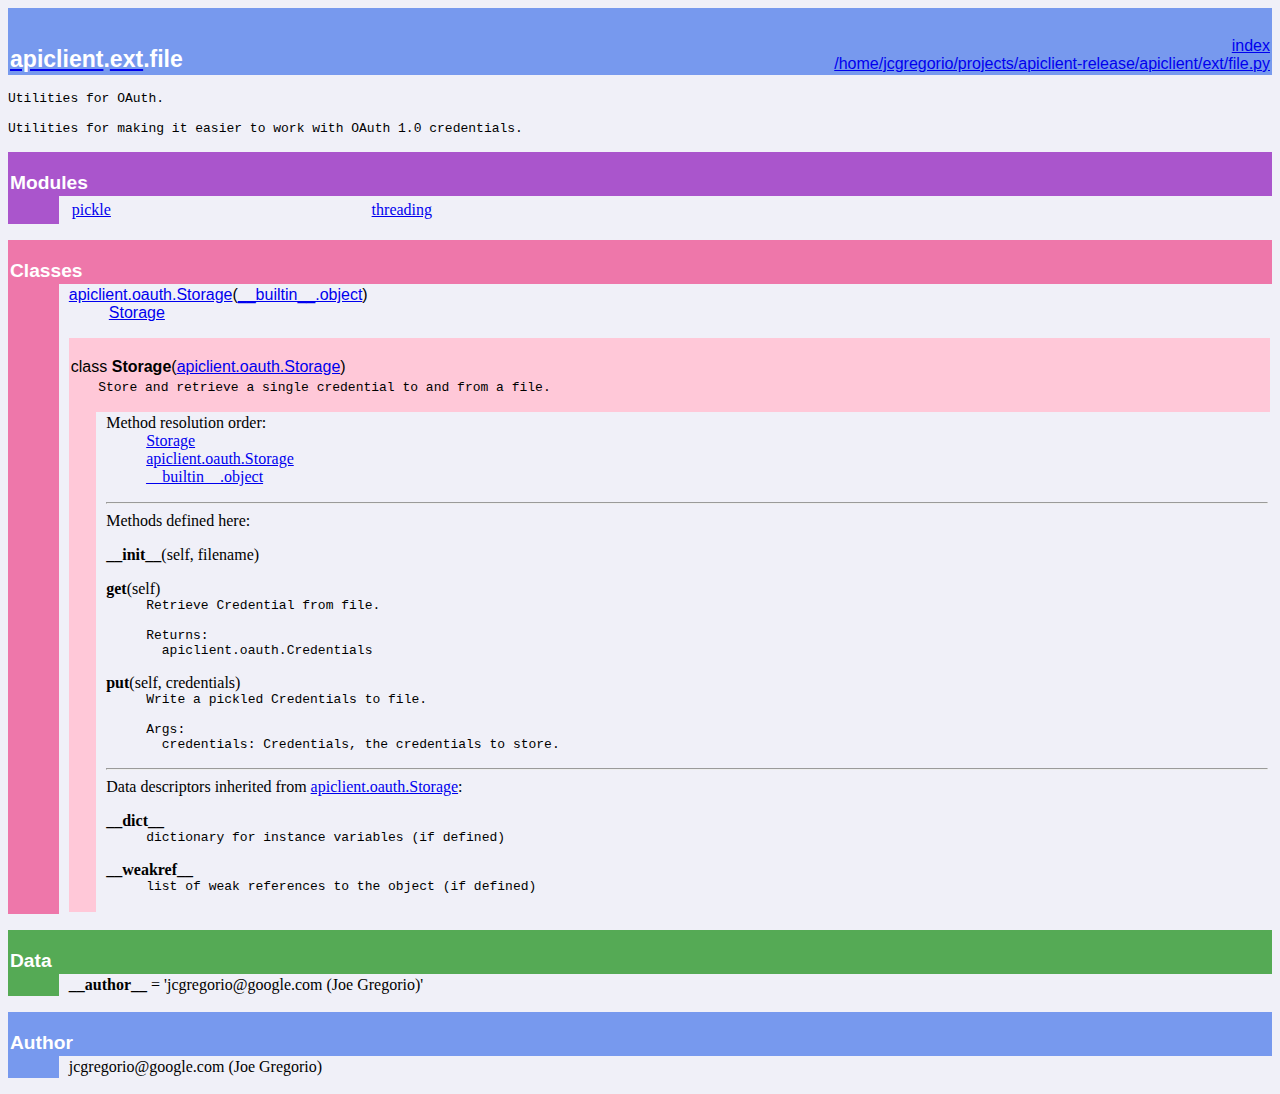
<file: docs/apiclient.ext.file.html>
<!DOCTYPE html PUBLIC "-//W3C//DTD HTML 4.0 Transitional//EN">
<html><head><title>Python: module apiclient.ext.file</title>
</head><body bgcolor="#f0f0f8">

<table width="100%" cellspacing=0 cellpadding=2 border=0 summary="heading">
<tr bgcolor="#7799ee">
<td valign=bottom>&nbsp;<br>
<font color="#ffffff" face="helvetica, arial">&nbsp;<br><big><big><strong><a href="apiclient.html"><font color="#ffffff">apiclient</font></a>.<a href="apiclient.ext.html"><font color="#ffffff">ext</font></a>.file</strong></big></big></font></td
><td align=right valign=bottom
><font color="#ffffff" face="helvetica, arial"><a href=".">index</a><br><a href="file:/home/jcgregorio/projects/apiclient-release/apiclient/ext/file.py">/home/jcgregorio/projects/apiclient-release/apiclient/ext/file.py</a></font></td></tr></table>
    <p><tt>Utilities&nbsp;for&nbsp;OAuth.<br>
&nbsp;<br>
Utilities&nbsp;for&nbsp;making&nbsp;it&nbsp;easier&nbsp;to&nbsp;work&nbsp;with&nbsp;OAuth&nbsp;1.0&nbsp;credentials.</tt></p>
<p>
<table width="100%" cellspacing=0 cellpadding=2 border=0 summary="section">
<tr bgcolor="#aa55cc">
<td colspan=3 valign=bottom>&nbsp;<br>
<font color="#ffffff" face="helvetica, arial"><big><strong>Modules</strong></big></font></td></tr>
    
<tr><td bgcolor="#aa55cc"><tt>&nbsp;&nbsp;&nbsp;&nbsp;&nbsp;&nbsp;</tt></td><td>&nbsp;</td>
<td width="100%"><table width="100%" summary="list"><tr><td width="25%" valign=top><a href="pickle.html">pickle</a><br>
</td><td width="25%" valign=top><a href="threading.html">threading</a><br>
</td><td width="25%" valign=top></td><td width="25%" valign=top></td></tr></table></td></tr></table><p>
<table width="100%" cellspacing=0 cellpadding=2 border=0 summary="section">
<tr bgcolor="#ee77aa">
<td colspan=3 valign=bottom>&nbsp;<br>
<font color="#ffffff" face="helvetica, arial"><big><strong>Classes</strong></big></font></td></tr>
    
<tr><td bgcolor="#ee77aa"><tt>&nbsp;&nbsp;&nbsp;&nbsp;&nbsp;&nbsp;</tt></td><td>&nbsp;</td>
<td width="100%"><dl>
<dt><font face="helvetica, arial"><a href="apiclient.oauth.html#Storage">apiclient.oauth.Storage</a>(<a href="__builtin__.html#object">__builtin__.object</a>)
</font></dt><dd>
<dl>
<dt><font face="helvetica, arial"><a href="apiclient.ext.file.html#Storage">Storage</a>
</font></dt></dl>
</dd>
</dl>
 <p>
<table width="100%" cellspacing=0 cellpadding=2 border=0 summary="section">
<tr bgcolor="#ffc8d8">
<td colspan=3 valign=bottom>&nbsp;<br>
<font color="#000000" face="helvetica, arial"><a name="Storage">class <strong>Storage</strong></a>(<a href="apiclient.oauth.html#Storage">apiclient.oauth.Storage</a>)</font></td></tr>
    
<tr bgcolor="#ffc8d8"><td rowspan=2><tt>&nbsp;&nbsp;&nbsp;</tt></td>
<td colspan=2><tt>Store&nbsp;and&nbsp;retrieve&nbsp;a&nbsp;single&nbsp;credential&nbsp;to&nbsp;and&nbsp;from&nbsp;a&nbsp;file.<br>&nbsp;</tt></td></tr>
<tr><td>&nbsp;</td>
<td width="100%"><dl><dt>Method resolution order:</dt>
<dd><a href="apiclient.ext.file.html#Storage">Storage</a></dd>
<dd><a href="apiclient.oauth.html#Storage">apiclient.oauth.Storage</a></dd>
<dd><a href="__builtin__.html#object">__builtin__.object</a></dd>
</dl>
<hr>
Methods defined here:<br>
<dl><dt><a name="Storage-__init__"><strong>__init__</strong></a>(self, filename)</dt></dl>

<dl><dt><a name="Storage-get"><strong>get</strong></a>(self)</dt><dd><tt>Retrieve&nbsp;Credential&nbsp;from&nbsp;file.<br>
&nbsp;<br>
Returns:<br>
&nbsp;&nbsp;apiclient.oauth.Credentials</tt></dd></dl>

<dl><dt><a name="Storage-put"><strong>put</strong></a>(self, credentials)</dt><dd><tt>Write&nbsp;a&nbsp;pickled&nbsp;Credentials&nbsp;to&nbsp;file.<br>
&nbsp;<br>
Args:<br>
&nbsp;&nbsp;credentials:&nbsp;Credentials,&nbsp;the&nbsp;credentials&nbsp;to&nbsp;store.</tt></dd></dl>

<hr>
Data descriptors inherited from <a href="apiclient.oauth.html#Storage">apiclient.oauth.Storage</a>:<br>
<dl><dt><strong>__dict__</strong></dt>
<dd><tt>dictionary&nbsp;for&nbsp;instance&nbsp;variables&nbsp;(if&nbsp;defined)</tt></dd>
</dl>
<dl><dt><strong>__weakref__</strong></dt>
<dd><tt>list&nbsp;of&nbsp;weak&nbsp;references&nbsp;to&nbsp;the&nbsp;object&nbsp;(if&nbsp;defined)</tt></dd>
</dl>
</td></tr></table></td></tr></table><p>
<table width="100%" cellspacing=0 cellpadding=2 border=0 summary="section">
<tr bgcolor="#55aa55">
<td colspan=3 valign=bottom>&nbsp;<br>
<font color="#ffffff" face="helvetica, arial"><big><strong>Data</strong></big></font></td></tr>
    
<tr><td bgcolor="#55aa55"><tt>&nbsp;&nbsp;&nbsp;&nbsp;&nbsp;&nbsp;</tt></td><td>&nbsp;</td>
<td width="100%"><strong>__author__</strong> = 'jcgregorio@google.com (Joe Gregorio)'</td></tr></table><p>
<table width="100%" cellspacing=0 cellpadding=2 border=0 summary="section">
<tr bgcolor="#7799ee">
<td colspan=3 valign=bottom>&nbsp;<br>
<font color="#ffffff" face="helvetica, arial"><big><strong>Author</strong></big></font></td></tr>
    
<tr><td bgcolor="#7799ee"><tt>&nbsp;&nbsp;&nbsp;&nbsp;&nbsp;&nbsp;</tt></td><td>&nbsp;</td>
<td width="100%">jcgregorio@google.com&nbsp;(Joe&nbsp;Gregorio)</td></tr></table>
</body></html>
</file>
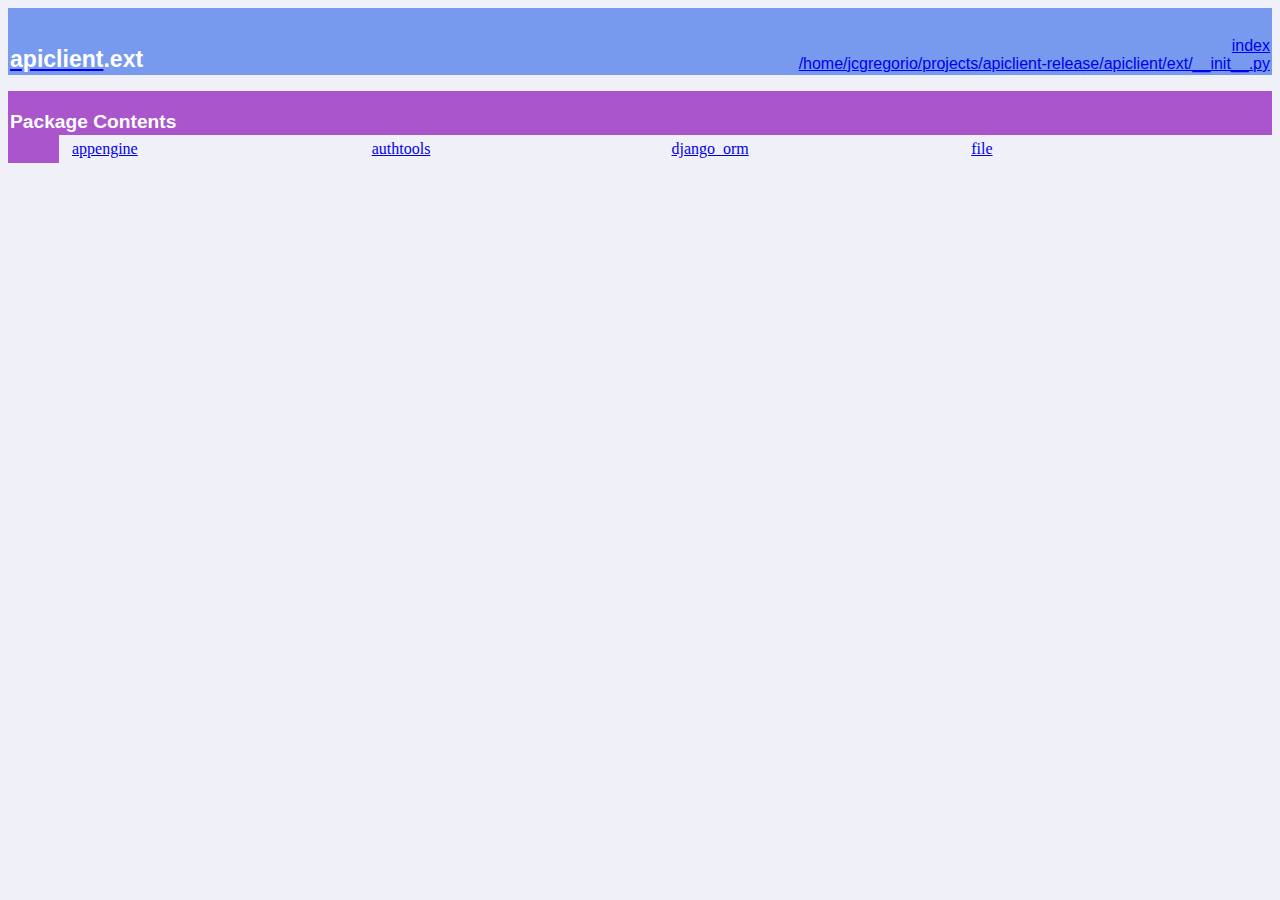
<file: docs/apiclient.ext.html>
<!DOCTYPE html PUBLIC "-//W3C//DTD HTML 4.0 Transitional//EN">
<html><head><title>Python: package apiclient.ext</title>
</head><body bgcolor="#f0f0f8">

<table width="100%" cellspacing=0 cellpadding=2 border=0 summary="heading">
<tr bgcolor="#7799ee">
<td valign=bottom>&nbsp;<br>
<font color="#ffffff" face="helvetica, arial">&nbsp;<br><big><big><strong><a href="apiclient.html"><font color="#ffffff">apiclient</font></a>.ext</strong></big></big></font></td
><td align=right valign=bottom
><font color="#ffffff" face="helvetica, arial"><a href=".">index</a><br><a href="file:/home/jcgregorio/projects/apiclient-release/apiclient/ext/__init__.py">/home/jcgregorio/projects/apiclient-release/apiclient/ext/__init__.py</a></font></td></tr></table>
    <p></p>
<p>
<table width="100%" cellspacing=0 cellpadding=2 border=0 summary="section">
<tr bgcolor="#aa55cc">
<td colspan=3 valign=bottom>&nbsp;<br>
<font color="#ffffff" face="helvetica, arial"><big><strong>Package Contents</strong></big></font></td></tr>
    
<tr><td bgcolor="#aa55cc"><tt>&nbsp;&nbsp;&nbsp;&nbsp;&nbsp;&nbsp;</tt></td><td>&nbsp;</td>
<td width="100%"><table width="100%" summary="list"><tr><td width="25%" valign=top><a href="apiclient.ext.appengine.html">appengine</a><br>
</td><td width="25%" valign=top><a href="apiclient.ext.authtools.html">authtools</a><br>
</td><td width="25%" valign=top><a href="apiclient.ext.django_orm.html">django_orm</a><br>
</td><td width="25%" valign=top><a href="apiclient.ext.file.html">file</a><br>
</td></tr></table></td></tr></table>
</body></html>
</file>
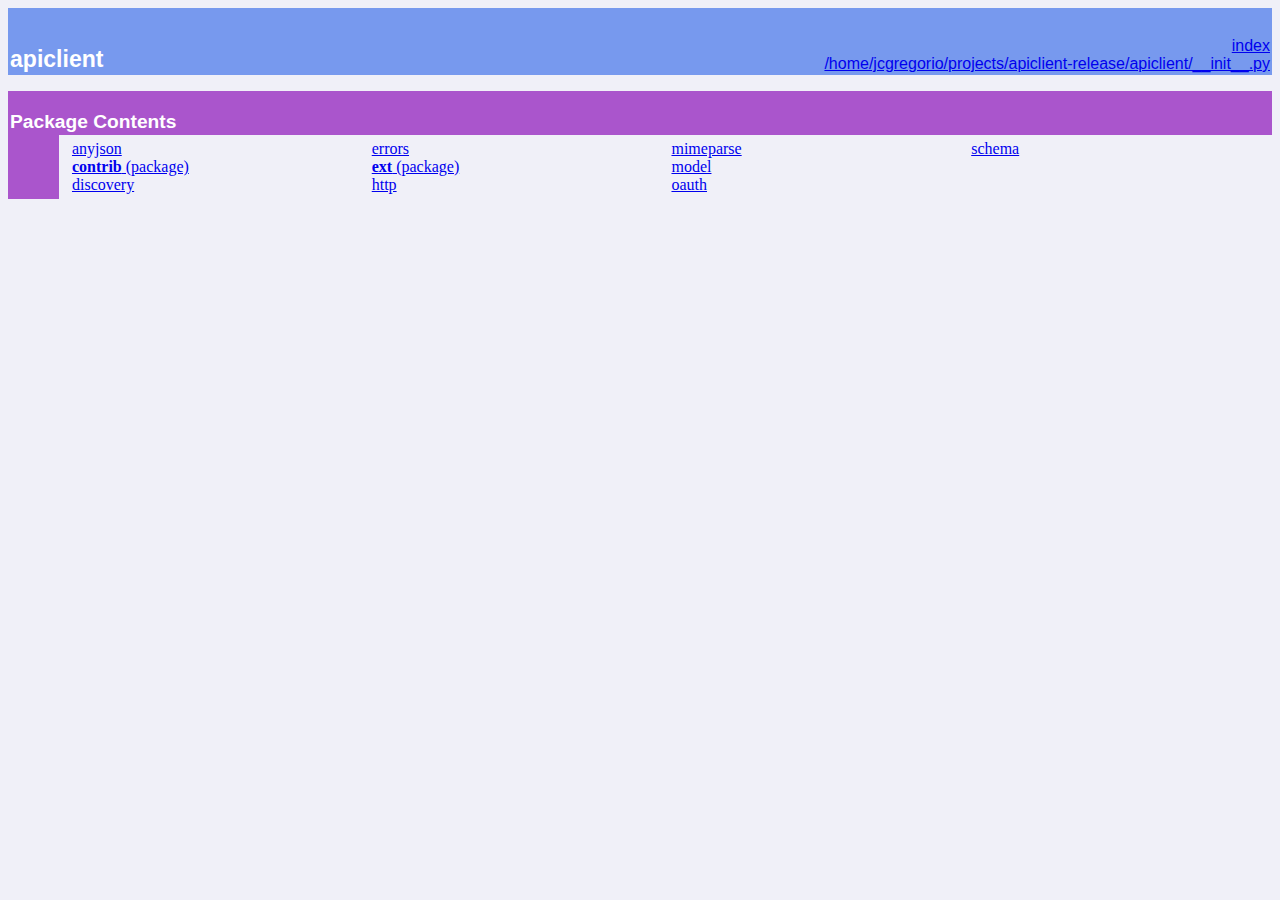
<file: docs/apiclient.html>
<!DOCTYPE html PUBLIC "-//W3C//DTD HTML 4.0 Transitional//EN">
<html><head><title>Python: package apiclient</title>
</head><body bgcolor="#f0f0f8">

<table width="100%" cellspacing=0 cellpadding=2 border=0 summary="heading">
<tr bgcolor="#7799ee">
<td valign=bottom>&nbsp;<br>
<font color="#ffffff" face="helvetica, arial">&nbsp;<br><big><big><strong>apiclient</strong></big></big></font></td
><td align=right valign=bottom
><font color="#ffffff" face="helvetica, arial"><a href=".">index</a><br><a href="file:/home/jcgregorio/projects/apiclient-release/apiclient/__init__.py">/home/jcgregorio/projects/apiclient-release/apiclient/__init__.py</a></font></td></tr></table>
    <p></p>
<p>
<table width="100%" cellspacing=0 cellpadding=2 border=0 summary="section">
<tr bgcolor="#aa55cc">
<td colspan=3 valign=bottom>&nbsp;<br>
<font color="#ffffff" face="helvetica, arial"><big><strong>Package Contents</strong></big></font></td></tr>
    
<tr><td bgcolor="#aa55cc"><tt>&nbsp;&nbsp;&nbsp;&nbsp;&nbsp;&nbsp;</tt></td><td>&nbsp;</td>
<td width="100%"><table width="100%" summary="list"><tr><td width="25%" valign=top><a href="apiclient.anyjson.html">anyjson</a><br>
<a href="apiclient.contrib.html"><strong>contrib</strong>&nbsp;(package)</a><br>
<a href="apiclient.discovery.html">discovery</a><br>
</td><td width="25%" valign=top><a href="apiclient.errors.html">errors</a><br>
<a href="apiclient.ext.html"><strong>ext</strong>&nbsp;(package)</a><br>
<a href="apiclient.http.html">http</a><br>
</td><td width="25%" valign=top><a href="apiclient.mimeparse.html">mimeparse</a><br>
<a href="apiclient.model.html">model</a><br>
<a href="apiclient.oauth.html">oauth</a><br>
</td><td width="25%" valign=top><a href="apiclient.schema.html">schema</a><br>
</td></tr></table></td></tr></table>
</body></html>
</file>
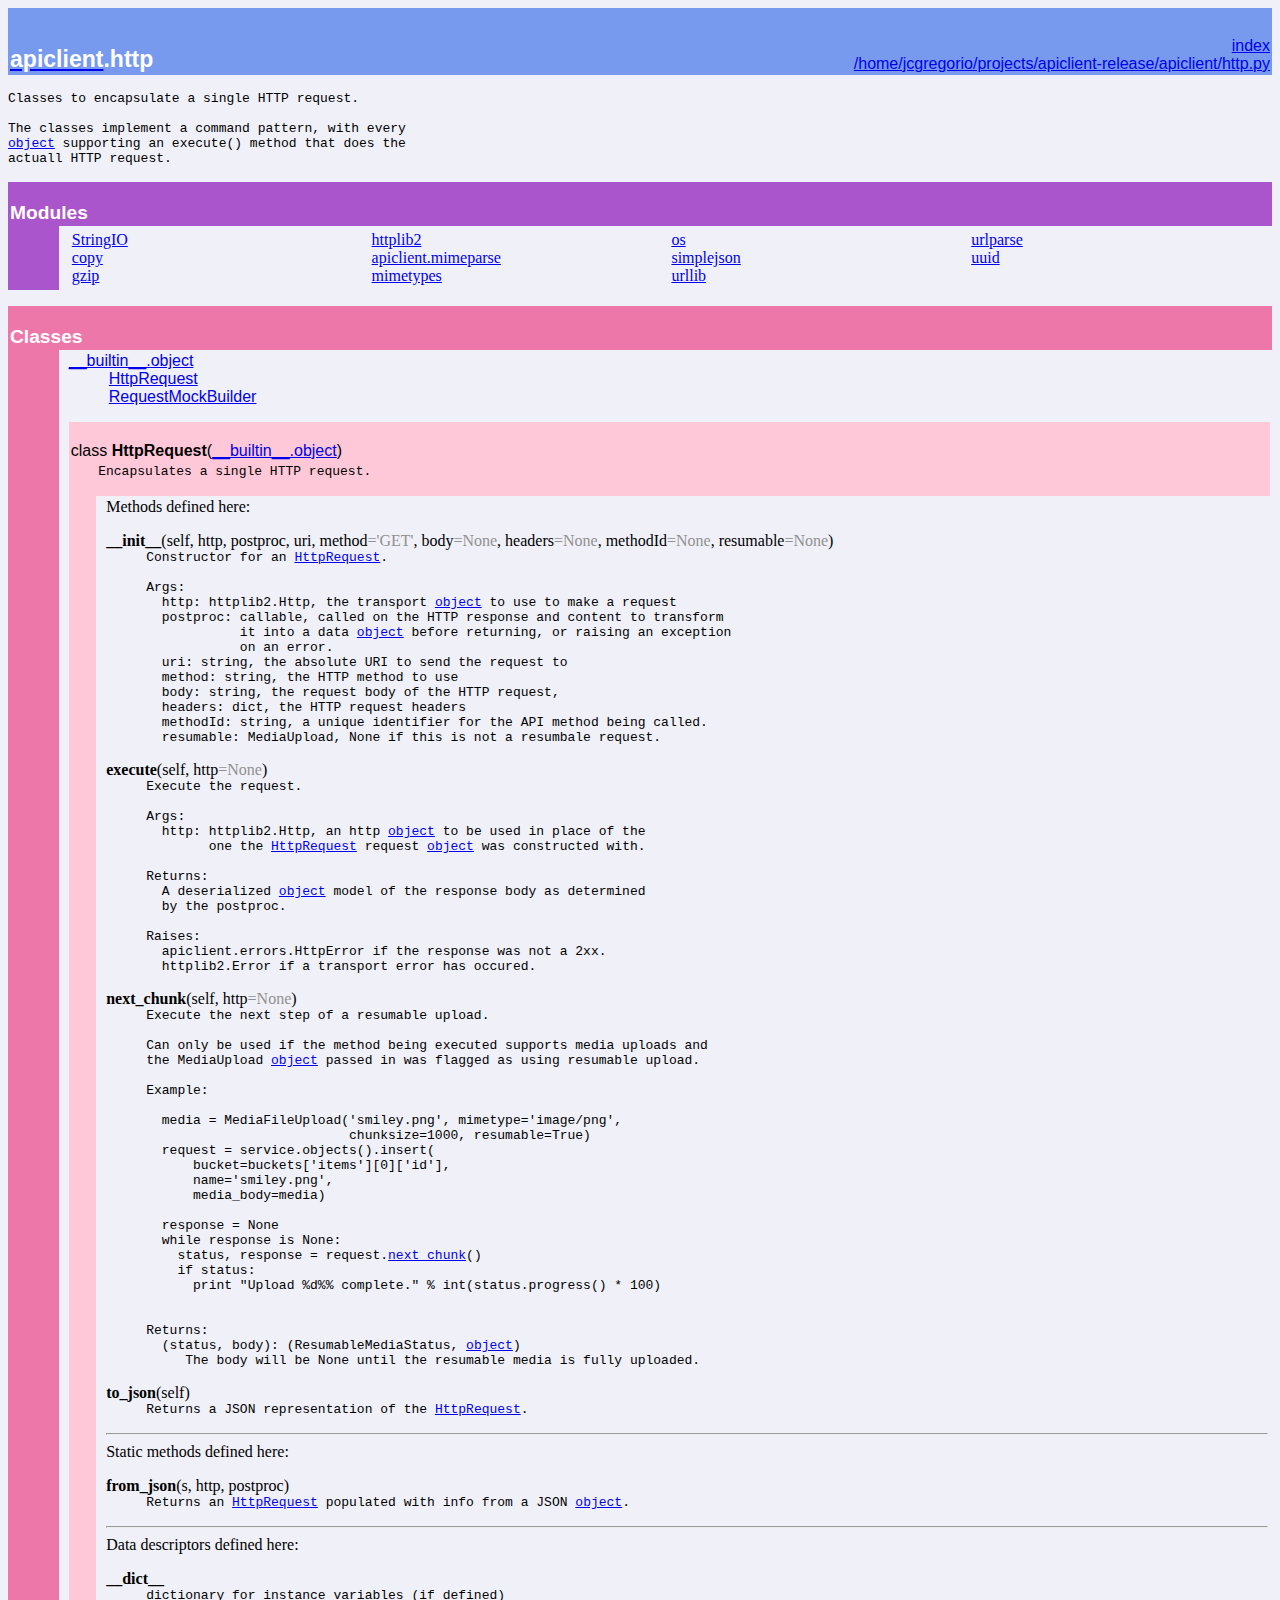
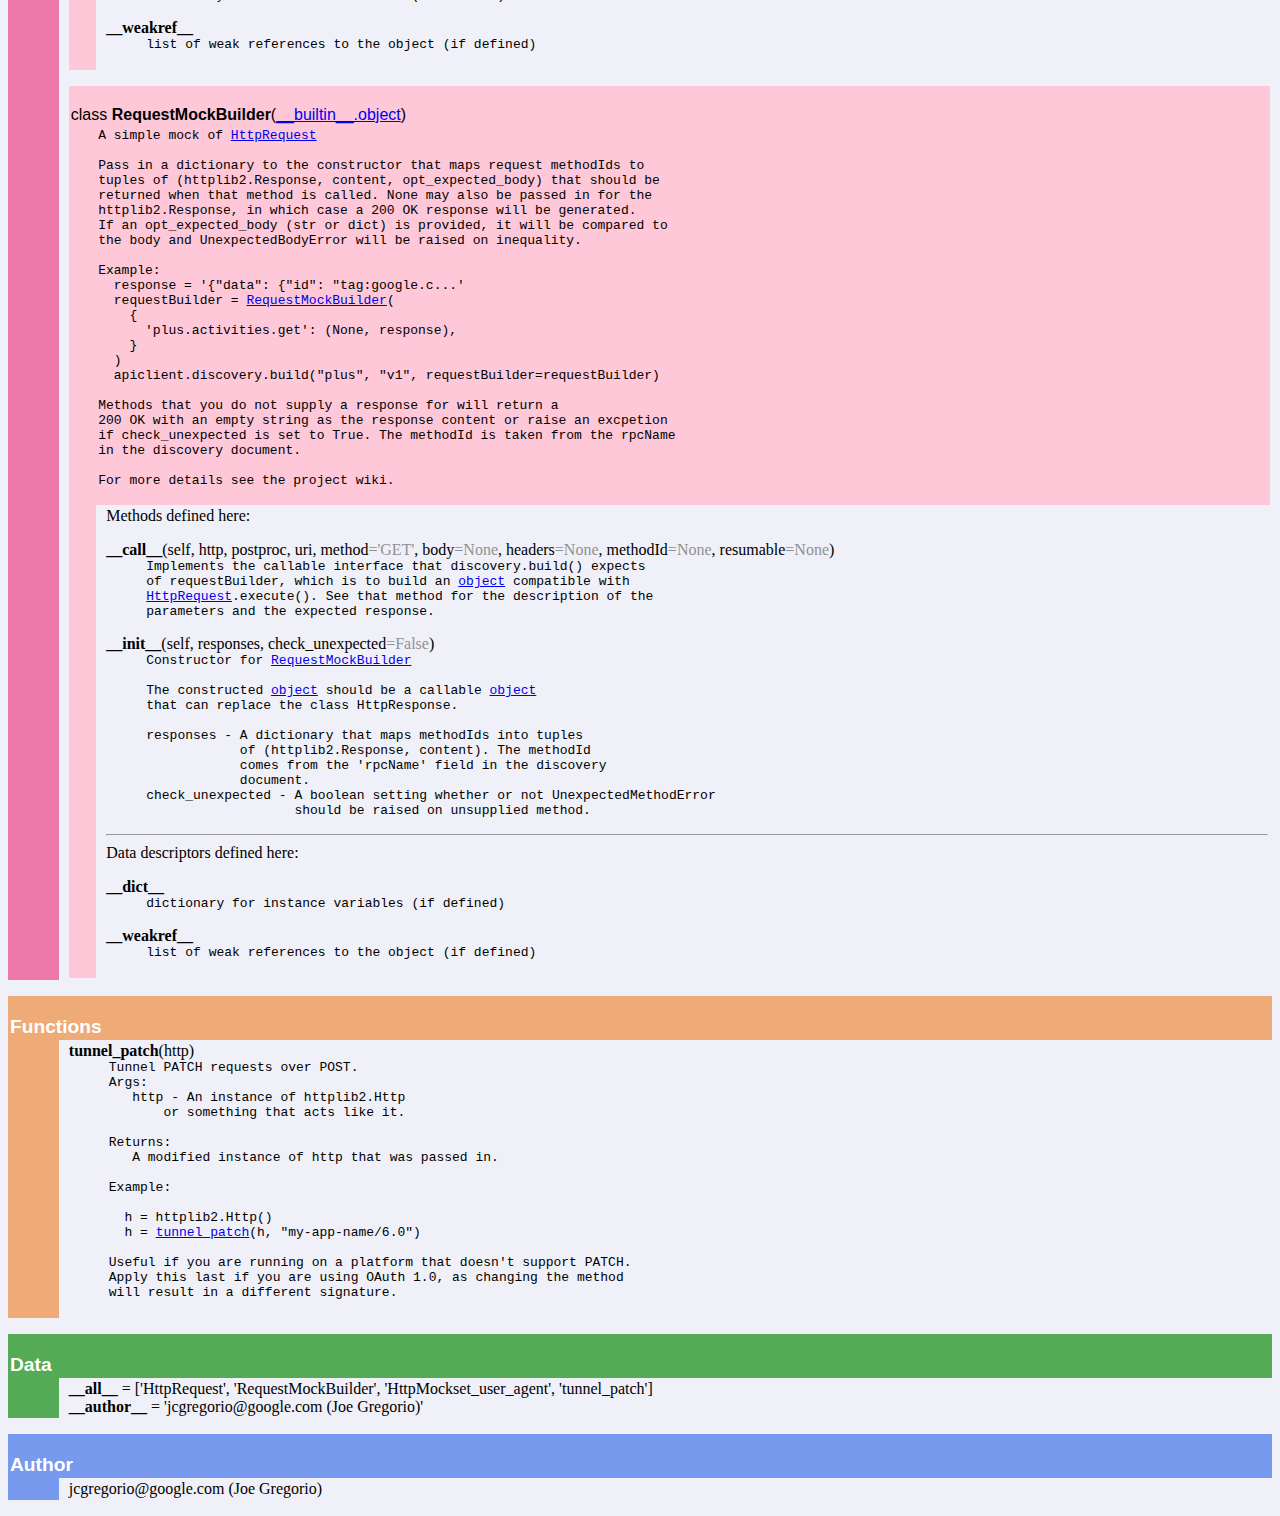
<file: docs/apiclient.http.html>
<!DOCTYPE html PUBLIC "-//W3C//DTD HTML 4.0 Transitional//EN">
<html><head><title>Python: module apiclient.http</title>
</head><body bgcolor="#f0f0f8">

<table width="100%" cellspacing=0 cellpadding=2 border=0 summary="heading">
<tr bgcolor="#7799ee">
<td valign=bottom>&nbsp;<br>
<font color="#ffffff" face="helvetica, arial">&nbsp;<br><big><big><strong><a href="apiclient.html"><font color="#ffffff">apiclient</font></a>.http</strong></big></big></font></td
><td align=right valign=bottom
><font color="#ffffff" face="helvetica, arial"><a href=".">index</a><br><a href="file:/home/jcgregorio/projects/apiclient-release/apiclient/http.py">/home/jcgregorio/projects/apiclient-release/apiclient/http.py</a></font></td></tr></table>
    <p><tt>Classes&nbsp;to&nbsp;encapsulate&nbsp;a&nbsp;single&nbsp;HTTP&nbsp;request.<br>
&nbsp;<br>
The&nbsp;classes&nbsp;implement&nbsp;a&nbsp;command&nbsp;pattern,&nbsp;with&nbsp;every<br>
<a href="__builtin__.html#object">object</a>&nbsp;supporting&nbsp;an&nbsp;execute()&nbsp;method&nbsp;that&nbsp;does&nbsp;the<br>
actuall&nbsp;HTTP&nbsp;request.</tt></p>
<p>
<table width="100%" cellspacing=0 cellpadding=2 border=0 summary="section">
<tr bgcolor="#aa55cc">
<td colspan=3 valign=bottom>&nbsp;<br>
<font color="#ffffff" face="helvetica, arial"><big><strong>Modules</strong></big></font></td></tr>
    
<tr><td bgcolor="#aa55cc"><tt>&nbsp;&nbsp;&nbsp;&nbsp;&nbsp;&nbsp;</tt></td><td>&nbsp;</td>
<td width="100%"><table width="100%" summary="list"><tr><td width="25%" valign=top><a href="StringIO.html">StringIO</a><br>
<a href="copy.html">copy</a><br>
<a href="gzip.html">gzip</a><br>
</td><td width="25%" valign=top><a href="httplib2.html">httplib2</a><br>
<a href="apiclient.mimeparse.html">apiclient.mimeparse</a><br>
<a href="mimetypes.html">mimetypes</a><br>
</td><td width="25%" valign=top><a href="os.html">os</a><br>
<a href="simplejson.html">simplejson</a><br>
<a href="urllib.html">urllib</a><br>
</td><td width="25%" valign=top><a href="urlparse.html">urlparse</a><br>
<a href="uuid.html">uuid</a><br>
</td></tr></table></td></tr></table><p>
<table width="100%" cellspacing=0 cellpadding=2 border=0 summary="section">
<tr bgcolor="#ee77aa">
<td colspan=3 valign=bottom>&nbsp;<br>
<font color="#ffffff" face="helvetica, arial"><big><strong>Classes</strong></big></font></td></tr>
    
<tr><td bgcolor="#ee77aa"><tt>&nbsp;&nbsp;&nbsp;&nbsp;&nbsp;&nbsp;</tt></td><td>&nbsp;</td>
<td width="100%"><dl>
<dt><font face="helvetica, arial"><a href="__builtin__.html#object">__builtin__.object</a>
</font></dt><dd>
<dl>
<dt><font face="helvetica, arial"><a href="apiclient.http.html#HttpRequest">HttpRequest</a>
</font></dt><dt><font face="helvetica, arial"><a href="apiclient.http.html#RequestMockBuilder">RequestMockBuilder</a>
</font></dt></dl>
</dd>
</dl>
 <p>
<table width="100%" cellspacing=0 cellpadding=2 border=0 summary="section">
<tr bgcolor="#ffc8d8">
<td colspan=3 valign=bottom>&nbsp;<br>
<font color="#000000" face="helvetica, arial"><a name="HttpRequest">class <strong>HttpRequest</strong></a>(<a href="__builtin__.html#object">__builtin__.object</a>)</font></td></tr>
    
<tr bgcolor="#ffc8d8"><td rowspan=2><tt>&nbsp;&nbsp;&nbsp;</tt></td>
<td colspan=2><tt>Encapsulates&nbsp;a&nbsp;single&nbsp;HTTP&nbsp;request.<br>&nbsp;</tt></td></tr>
<tr><td>&nbsp;</td>
<td width="100%">Methods defined here:<br>
<dl><dt><a name="HttpRequest-__init__"><strong>__init__</strong></a>(self, http, postproc, uri, method<font color="#909090">='GET'</font>, body<font color="#909090">=None</font>, headers<font color="#909090">=None</font>, methodId<font color="#909090">=None</font>, resumable<font color="#909090">=None</font>)</dt><dd><tt>Constructor&nbsp;for&nbsp;an&nbsp;<a href="#HttpRequest">HttpRequest</a>.<br>
&nbsp;<br>
Args:<br>
&nbsp;&nbsp;http:&nbsp;httplib2.Http,&nbsp;the&nbsp;transport&nbsp;<a href="__builtin__.html#object">object</a>&nbsp;to&nbsp;use&nbsp;to&nbsp;make&nbsp;a&nbsp;request<br>
&nbsp;&nbsp;postproc:&nbsp;callable,&nbsp;called&nbsp;on&nbsp;the&nbsp;HTTP&nbsp;response&nbsp;and&nbsp;content&nbsp;to&nbsp;transform<br>
&nbsp;&nbsp;&nbsp;&nbsp;&nbsp;&nbsp;&nbsp;&nbsp;&nbsp;&nbsp;&nbsp;&nbsp;it&nbsp;into&nbsp;a&nbsp;data&nbsp;<a href="__builtin__.html#object">object</a>&nbsp;before&nbsp;returning,&nbsp;or&nbsp;raising&nbsp;an&nbsp;exception<br>
&nbsp;&nbsp;&nbsp;&nbsp;&nbsp;&nbsp;&nbsp;&nbsp;&nbsp;&nbsp;&nbsp;&nbsp;on&nbsp;an&nbsp;error.<br>
&nbsp;&nbsp;uri:&nbsp;string,&nbsp;the&nbsp;absolute&nbsp;URI&nbsp;to&nbsp;send&nbsp;the&nbsp;request&nbsp;to<br>
&nbsp;&nbsp;method:&nbsp;string,&nbsp;the&nbsp;HTTP&nbsp;method&nbsp;to&nbsp;use<br>
&nbsp;&nbsp;body:&nbsp;string,&nbsp;the&nbsp;request&nbsp;body&nbsp;of&nbsp;the&nbsp;HTTP&nbsp;request,<br>
&nbsp;&nbsp;headers:&nbsp;dict,&nbsp;the&nbsp;HTTP&nbsp;request&nbsp;headers<br>
&nbsp;&nbsp;methodId:&nbsp;string,&nbsp;a&nbsp;unique&nbsp;identifier&nbsp;for&nbsp;the&nbsp;API&nbsp;method&nbsp;being&nbsp;called.<br>
&nbsp;&nbsp;resumable:&nbsp;MediaUpload,&nbsp;None&nbsp;if&nbsp;this&nbsp;is&nbsp;not&nbsp;a&nbsp;resumbale&nbsp;request.</tt></dd></dl>

<dl><dt><a name="HttpRequest-execute"><strong>execute</strong></a>(self, http<font color="#909090">=None</font>)</dt><dd><tt>Execute&nbsp;the&nbsp;request.<br>
&nbsp;<br>
Args:<br>
&nbsp;&nbsp;http:&nbsp;httplib2.Http,&nbsp;an&nbsp;http&nbsp;<a href="__builtin__.html#object">object</a>&nbsp;to&nbsp;be&nbsp;used&nbsp;in&nbsp;place&nbsp;of&nbsp;the<br>
&nbsp;&nbsp;&nbsp;&nbsp;&nbsp;&nbsp;&nbsp;&nbsp;one&nbsp;the&nbsp;<a href="#HttpRequest">HttpRequest</a>&nbsp;request&nbsp;<a href="__builtin__.html#object">object</a>&nbsp;was&nbsp;constructed&nbsp;with.<br>
&nbsp;<br>
Returns:<br>
&nbsp;&nbsp;A&nbsp;deserialized&nbsp;<a href="__builtin__.html#object">object</a>&nbsp;model&nbsp;of&nbsp;the&nbsp;response&nbsp;body&nbsp;as&nbsp;determined<br>
&nbsp;&nbsp;by&nbsp;the&nbsp;postproc.<br>
&nbsp;<br>
Raises:<br>
&nbsp;&nbsp;apiclient.errors.HttpError&nbsp;if&nbsp;the&nbsp;response&nbsp;was&nbsp;not&nbsp;a&nbsp;2xx.<br>
&nbsp;&nbsp;httplib2.Error&nbsp;if&nbsp;a&nbsp;transport&nbsp;error&nbsp;has&nbsp;occured.</tt></dd></dl>

<dl><dt><a name="HttpRequest-next_chunk"><strong>next_chunk</strong></a>(self, http<font color="#909090">=None</font>)</dt><dd><tt>Execute&nbsp;the&nbsp;next&nbsp;step&nbsp;of&nbsp;a&nbsp;resumable&nbsp;upload.<br>
&nbsp;<br>
Can&nbsp;only&nbsp;be&nbsp;used&nbsp;if&nbsp;the&nbsp;method&nbsp;being&nbsp;executed&nbsp;supports&nbsp;media&nbsp;uploads&nbsp;and<br>
the&nbsp;MediaUpload&nbsp;<a href="__builtin__.html#object">object</a>&nbsp;passed&nbsp;in&nbsp;was&nbsp;flagged&nbsp;as&nbsp;using&nbsp;resumable&nbsp;upload.<br>
&nbsp;<br>
Example:<br>
&nbsp;<br>
&nbsp;&nbsp;media&nbsp;=&nbsp;MediaFileUpload('smiley.png',&nbsp;mimetype='image/png',<br>
&nbsp;&nbsp;&nbsp;&nbsp;&nbsp;&nbsp;&nbsp;&nbsp;&nbsp;&nbsp;&nbsp;&nbsp;&nbsp;&nbsp;&nbsp;&nbsp;&nbsp;&nbsp;&nbsp;&nbsp;&nbsp;&nbsp;&nbsp;&nbsp;&nbsp;&nbsp;chunksize=1000,&nbsp;resumable=True)<br>
&nbsp;&nbsp;request&nbsp;=&nbsp;service.objects().insert(<br>
&nbsp;&nbsp;&nbsp;&nbsp;&nbsp;&nbsp;bucket=buckets['items'][0]['id'],<br>
&nbsp;&nbsp;&nbsp;&nbsp;&nbsp;&nbsp;name='smiley.png',<br>
&nbsp;&nbsp;&nbsp;&nbsp;&nbsp;&nbsp;media_body=media)<br>
&nbsp;<br>
&nbsp;&nbsp;response&nbsp;=&nbsp;None<br>
&nbsp;&nbsp;while&nbsp;response&nbsp;is&nbsp;None:<br>
&nbsp;&nbsp;&nbsp;&nbsp;status,&nbsp;response&nbsp;=&nbsp;request.<a href="#HttpRequest-next_chunk">next_chunk</a>()<br>
&nbsp;&nbsp;&nbsp;&nbsp;if&nbsp;status:<br>
&nbsp;&nbsp;&nbsp;&nbsp;&nbsp;&nbsp;print&nbsp;"Upload&nbsp;%d%%&nbsp;complete."&nbsp;%&nbsp;int(status.progress()&nbsp;*&nbsp;100)<br>
&nbsp;<br>
&nbsp;<br>
Returns:<br>
&nbsp;&nbsp;(status,&nbsp;body):&nbsp;(ResumableMediaStatus,&nbsp;<a href="__builtin__.html#object">object</a>)<br>
&nbsp;&nbsp;&nbsp;&nbsp;&nbsp;The&nbsp;body&nbsp;will&nbsp;be&nbsp;None&nbsp;until&nbsp;the&nbsp;resumable&nbsp;media&nbsp;is&nbsp;fully&nbsp;uploaded.</tt></dd></dl>

<dl><dt><a name="HttpRequest-to_json"><strong>to_json</strong></a>(self)</dt><dd><tt>Returns&nbsp;a&nbsp;JSON&nbsp;representation&nbsp;of&nbsp;the&nbsp;<a href="#HttpRequest">HttpRequest</a>.</tt></dd></dl>

<hr>
Static methods defined here:<br>
<dl><dt><a name="HttpRequest-from_json"><strong>from_json</strong></a>(s, http, postproc)</dt><dd><tt>Returns&nbsp;an&nbsp;<a href="#HttpRequest">HttpRequest</a>&nbsp;populated&nbsp;with&nbsp;info&nbsp;from&nbsp;a&nbsp;JSON&nbsp;<a href="__builtin__.html#object">object</a>.</tt></dd></dl>

<hr>
Data descriptors defined here:<br>
<dl><dt><strong>__dict__</strong></dt>
<dd><tt>dictionary&nbsp;for&nbsp;instance&nbsp;variables&nbsp;(if&nbsp;defined)</tt></dd>
</dl>
<dl><dt><strong>__weakref__</strong></dt>
<dd><tt>list&nbsp;of&nbsp;weak&nbsp;references&nbsp;to&nbsp;the&nbsp;object&nbsp;(if&nbsp;defined)</tt></dd>
</dl>
</td></tr></table> <p>
<table width="100%" cellspacing=0 cellpadding=2 border=0 summary="section">
<tr bgcolor="#ffc8d8">
<td colspan=3 valign=bottom>&nbsp;<br>
<font color="#000000" face="helvetica, arial"><a name="RequestMockBuilder">class <strong>RequestMockBuilder</strong></a>(<a href="__builtin__.html#object">__builtin__.object</a>)</font></td></tr>
    
<tr bgcolor="#ffc8d8"><td rowspan=2><tt>&nbsp;&nbsp;&nbsp;</tt></td>
<td colspan=2><tt>A&nbsp;simple&nbsp;mock&nbsp;of&nbsp;<a href="#HttpRequest">HttpRequest</a><br>
&nbsp;<br>
Pass&nbsp;in&nbsp;a&nbsp;dictionary&nbsp;to&nbsp;the&nbsp;constructor&nbsp;that&nbsp;maps&nbsp;request&nbsp;methodIds&nbsp;to<br>
tuples&nbsp;of&nbsp;(httplib2.Response,&nbsp;content,&nbsp;opt_expected_body)&nbsp;that&nbsp;should&nbsp;be<br>
returned&nbsp;when&nbsp;that&nbsp;method&nbsp;is&nbsp;called.&nbsp;None&nbsp;may&nbsp;also&nbsp;be&nbsp;passed&nbsp;in&nbsp;for&nbsp;the<br>
httplib2.Response,&nbsp;in&nbsp;which&nbsp;case&nbsp;a&nbsp;200&nbsp;OK&nbsp;response&nbsp;will&nbsp;be&nbsp;generated.<br>
If&nbsp;an&nbsp;opt_expected_body&nbsp;(str&nbsp;or&nbsp;dict)&nbsp;is&nbsp;provided,&nbsp;it&nbsp;will&nbsp;be&nbsp;compared&nbsp;to<br>
the&nbsp;body&nbsp;and&nbsp;UnexpectedBodyError&nbsp;will&nbsp;be&nbsp;raised&nbsp;on&nbsp;inequality.<br>
&nbsp;<br>
Example:<br>
&nbsp;&nbsp;response&nbsp;=&nbsp;'{"data":&nbsp;{"id":&nbsp;"tag:google.c...'<br>
&nbsp;&nbsp;requestBuilder&nbsp;=&nbsp;<a href="#RequestMockBuilder">RequestMockBuilder</a>(<br>
&nbsp;&nbsp;&nbsp;&nbsp;{<br>
&nbsp;&nbsp;&nbsp;&nbsp;&nbsp;&nbsp;'plus.activities.get':&nbsp;(None,&nbsp;response),<br>
&nbsp;&nbsp;&nbsp;&nbsp;}<br>
&nbsp;&nbsp;)<br>
&nbsp;&nbsp;apiclient.discovery.build("plus",&nbsp;"v1",&nbsp;requestBuilder=requestBuilder)<br>
&nbsp;<br>
Methods&nbsp;that&nbsp;you&nbsp;do&nbsp;not&nbsp;supply&nbsp;a&nbsp;response&nbsp;for&nbsp;will&nbsp;return&nbsp;a<br>
200&nbsp;OK&nbsp;with&nbsp;an&nbsp;empty&nbsp;string&nbsp;as&nbsp;the&nbsp;response&nbsp;content&nbsp;or&nbsp;raise&nbsp;an&nbsp;excpetion<br>
if&nbsp;check_unexpected&nbsp;is&nbsp;set&nbsp;to&nbsp;True.&nbsp;The&nbsp;methodId&nbsp;is&nbsp;taken&nbsp;from&nbsp;the&nbsp;rpcName<br>
in&nbsp;the&nbsp;discovery&nbsp;document.<br>
&nbsp;<br>
For&nbsp;more&nbsp;details&nbsp;see&nbsp;the&nbsp;project&nbsp;wiki.<br>&nbsp;</tt></td></tr>
<tr><td>&nbsp;</td>
<td width="100%">Methods defined here:<br>
<dl><dt><a name="RequestMockBuilder-__call__"><strong>__call__</strong></a>(self, http, postproc, uri, method<font color="#909090">='GET'</font>, body<font color="#909090">=None</font>, headers<font color="#909090">=None</font>, methodId<font color="#909090">=None</font>, resumable<font color="#909090">=None</font>)</dt><dd><tt>Implements&nbsp;the&nbsp;callable&nbsp;interface&nbsp;that&nbsp;discovery.build()&nbsp;expects<br>
of&nbsp;requestBuilder,&nbsp;which&nbsp;is&nbsp;to&nbsp;build&nbsp;an&nbsp;<a href="__builtin__.html#object">object</a>&nbsp;compatible&nbsp;with<br>
<a href="#HttpRequest">HttpRequest</a>.execute().&nbsp;See&nbsp;that&nbsp;method&nbsp;for&nbsp;the&nbsp;description&nbsp;of&nbsp;the<br>
parameters&nbsp;and&nbsp;the&nbsp;expected&nbsp;response.</tt></dd></dl>

<dl><dt><a name="RequestMockBuilder-__init__"><strong>__init__</strong></a>(self, responses, check_unexpected<font color="#909090">=False</font>)</dt><dd><tt>Constructor&nbsp;for&nbsp;<a href="#RequestMockBuilder">RequestMockBuilder</a><br>
&nbsp;<br>
The&nbsp;constructed&nbsp;<a href="__builtin__.html#object">object</a>&nbsp;should&nbsp;be&nbsp;a&nbsp;callable&nbsp;<a href="__builtin__.html#object">object</a><br>
that&nbsp;can&nbsp;replace&nbsp;the&nbsp;class&nbsp;HttpResponse.<br>
&nbsp;<br>
responses&nbsp;-&nbsp;A&nbsp;dictionary&nbsp;that&nbsp;maps&nbsp;methodIds&nbsp;into&nbsp;tuples<br>
&nbsp;&nbsp;&nbsp;&nbsp;&nbsp;&nbsp;&nbsp;&nbsp;&nbsp;&nbsp;&nbsp;&nbsp;of&nbsp;(httplib2.Response,&nbsp;content).&nbsp;The&nbsp;methodId<br>
&nbsp;&nbsp;&nbsp;&nbsp;&nbsp;&nbsp;&nbsp;&nbsp;&nbsp;&nbsp;&nbsp;&nbsp;comes&nbsp;from&nbsp;the&nbsp;'rpcName'&nbsp;field&nbsp;in&nbsp;the&nbsp;discovery<br>
&nbsp;&nbsp;&nbsp;&nbsp;&nbsp;&nbsp;&nbsp;&nbsp;&nbsp;&nbsp;&nbsp;&nbsp;document.<br>
check_unexpected&nbsp;-&nbsp;A&nbsp;boolean&nbsp;setting&nbsp;whether&nbsp;or&nbsp;not&nbsp;UnexpectedMethodError<br>
&nbsp;&nbsp;&nbsp;&nbsp;&nbsp;&nbsp;&nbsp;&nbsp;&nbsp;&nbsp;&nbsp;&nbsp;&nbsp;&nbsp;&nbsp;&nbsp;&nbsp;&nbsp;&nbsp;should&nbsp;be&nbsp;raised&nbsp;on&nbsp;unsupplied&nbsp;method.</tt></dd></dl>

<hr>
Data descriptors defined here:<br>
<dl><dt><strong>__dict__</strong></dt>
<dd><tt>dictionary&nbsp;for&nbsp;instance&nbsp;variables&nbsp;(if&nbsp;defined)</tt></dd>
</dl>
<dl><dt><strong>__weakref__</strong></dt>
<dd><tt>list&nbsp;of&nbsp;weak&nbsp;references&nbsp;to&nbsp;the&nbsp;object&nbsp;(if&nbsp;defined)</tt></dd>
</dl>
</td></tr></table></td></tr></table><p>
<table width="100%" cellspacing=0 cellpadding=2 border=0 summary="section">
<tr bgcolor="#eeaa77">
<td colspan=3 valign=bottom>&nbsp;<br>
<font color="#ffffff" face="helvetica, arial"><big><strong>Functions</strong></big></font></td></tr>
    
<tr><td bgcolor="#eeaa77"><tt>&nbsp;&nbsp;&nbsp;&nbsp;&nbsp;&nbsp;</tt></td><td>&nbsp;</td>
<td width="100%"><dl><dt><a name="-tunnel_patch"><strong>tunnel_patch</strong></a>(http)</dt><dd><tt>Tunnel&nbsp;PATCH&nbsp;requests&nbsp;over&nbsp;POST.<br>
Args:<br>
&nbsp;&nbsp;&nbsp;http&nbsp;-&nbsp;An&nbsp;instance&nbsp;of&nbsp;httplib2.Http<br>
&nbsp;&nbsp;&nbsp;&nbsp;&nbsp;&nbsp;&nbsp;or&nbsp;something&nbsp;that&nbsp;acts&nbsp;like&nbsp;it.<br>
&nbsp;<br>
Returns:<br>
&nbsp;&nbsp;&nbsp;A&nbsp;modified&nbsp;instance&nbsp;of&nbsp;http&nbsp;that&nbsp;was&nbsp;passed&nbsp;in.<br>
&nbsp;<br>
Example:<br>
&nbsp;<br>
&nbsp;&nbsp;h&nbsp;=&nbsp;httplib2.Http()<br>
&nbsp;&nbsp;h&nbsp;=&nbsp;<a href="#-tunnel_patch">tunnel_patch</a>(h,&nbsp;"my-app-name/6.0")<br>
&nbsp;<br>
Useful&nbsp;if&nbsp;you&nbsp;are&nbsp;running&nbsp;on&nbsp;a&nbsp;platform&nbsp;that&nbsp;doesn't&nbsp;support&nbsp;PATCH.<br>
Apply&nbsp;this&nbsp;last&nbsp;if&nbsp;you&nbsp;are&nbsp;using&nbsp;OAuth&nbsp;1.0,&nbsp;as&nbsp;changing&nbsp;the&nbsp;method<br>
will&nbsp;result&nbsp;in&nbsp;a&nbsp;different&nbsp;signature.</tt></dd></dl>
</td></tr></table><p>
<table width="100%" cellspacing=0 cellpadding=2 border=0 summary="section">
<tr bgcolor="#55aa55">
<td colspan=3 valign=bottom>&nbsp;<br>
<font color="#ffffff" face="helvetica, arial"><big><strong>Data</strong></big></font></td></tr>
    
<tr><td bgcolor="#55aa55"><tt>&nbsp;&nbsp;&nbsp;&nbsp;&nbsp;&nbsp;</tt></td><td>&nbsp;</td>
<td width="100%"><strong>__all__</strong> = ['HttpRequest', 'RequestMockBuilder', 'HttpMockset_user_agent', 'tunnel_patch']<br>
<strong>__author__</strong> = 'jcgregorio@google.com (Joe Gregorio)'</td></tr></table><p>
<table width="100%" cellspacing=0 cellpadding=2 border=0 summary="section">
<tr bgcolor="#7799ee">
<td colspan=3 valign=bottom>&nbsp;<br>
<font color="#ffffff" face="helvetica, arial"><big><strong>Author</strong></big></font></td></tr>
    
<tr><td bgcolor="#7799ee"><tt>&nbsp;&nbsp;&nbsp;&nbsp;&nbsp;&nbsp;</tt></td><td>&nbsp;</td>
<td width="100%">jcgregorio@google.com&nbsp;(Joe&nbsp;Gregorio)</td></tr></table>
</body></html>
</file>
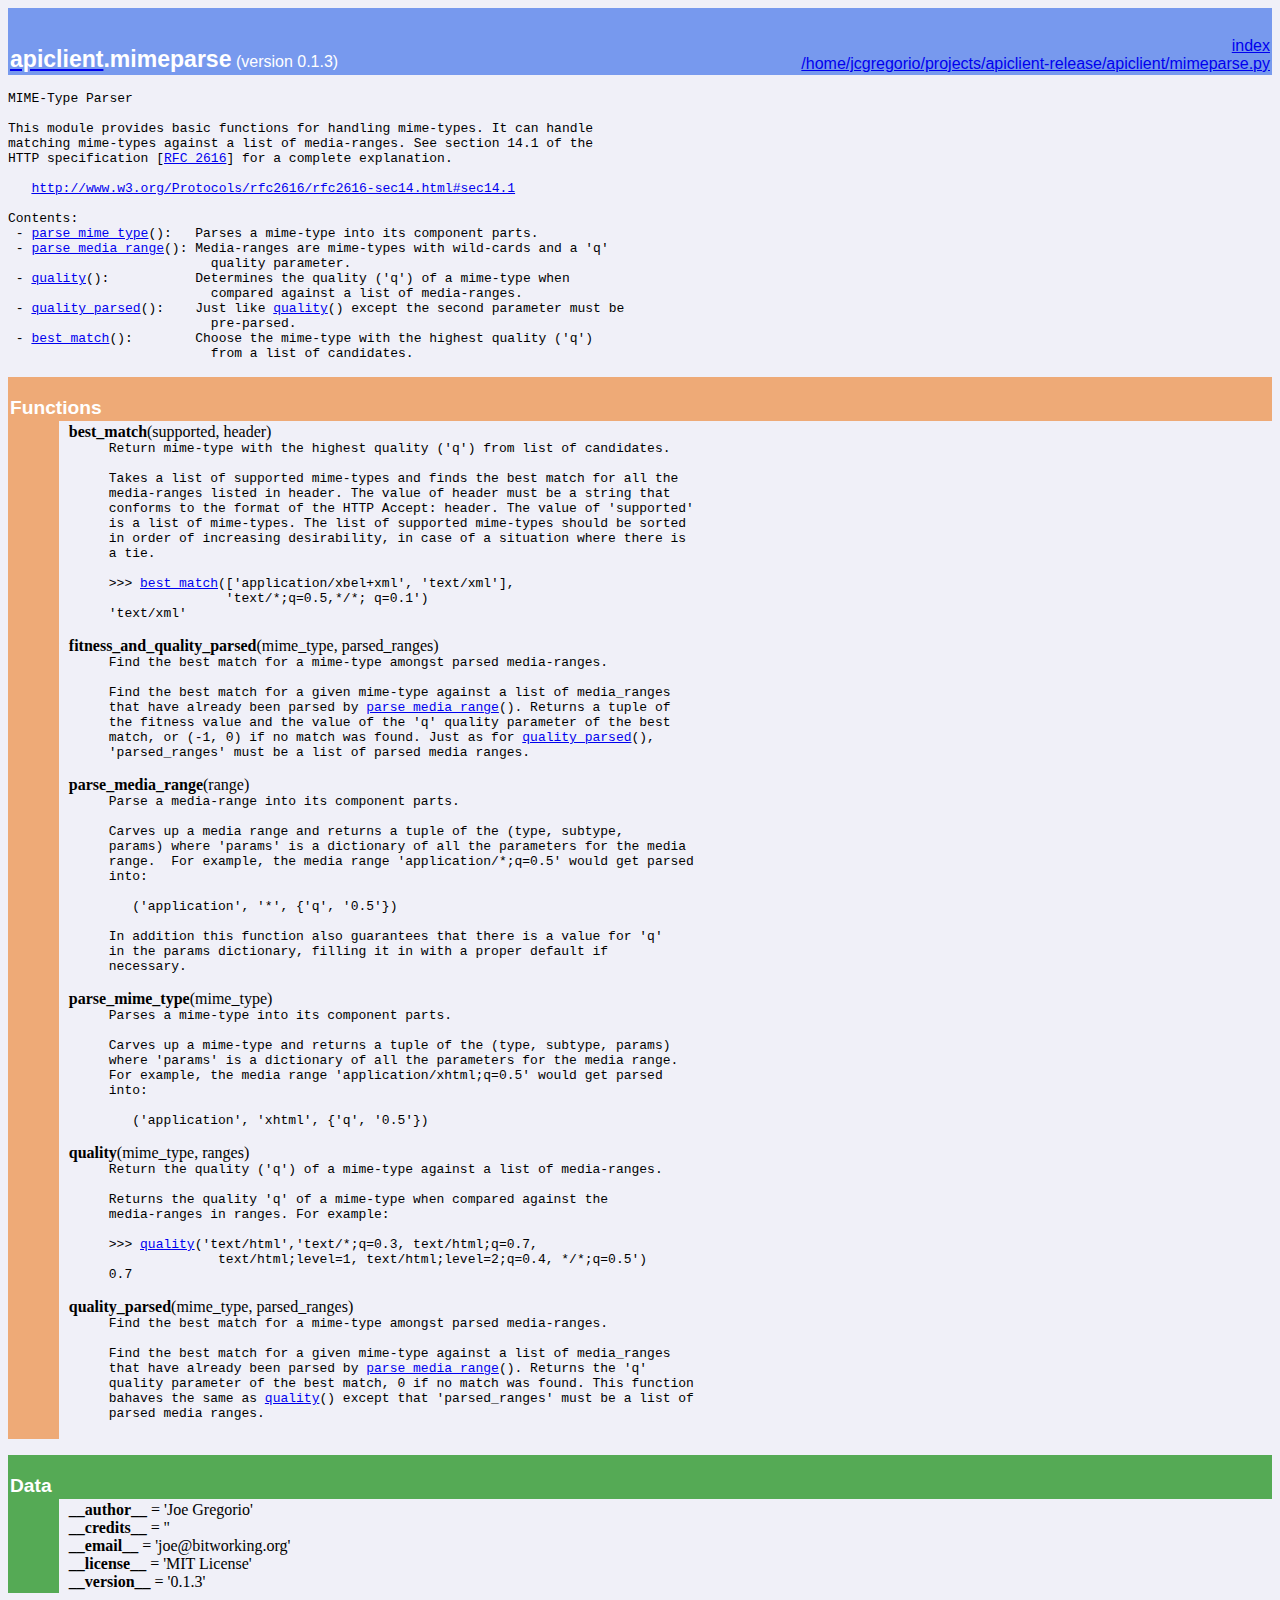
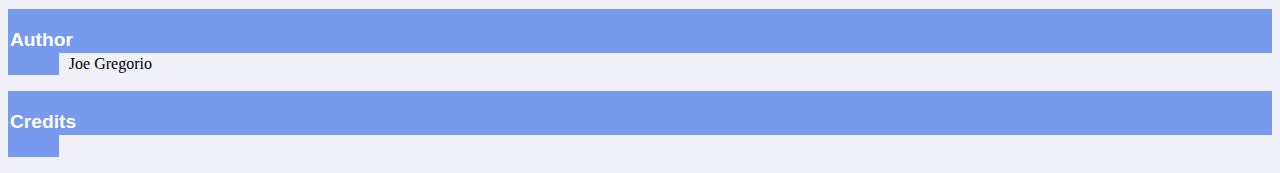
<file: docs/apiclient.mimeparse.html>
<!DOCTYPE html PUBLIC "-//W3C//DTD HTML 4.0 Transitional//EN">
<html><head><title>Python: module apiclient.mimeparse</title>
</head><body bgcolor="#f0f0f8">

<table width="100%" cellspacing=0 cellpadding=2 border=0 summary="heading">
<tr bgcolor="#7799ee">
<td valign=bottom>&nbsp;<br>
<font color="#ffffff" face="helvetica, arial">&nbsp;<br><big><big><strong><a href="apiclient.html"><font color="#ffffff">apiclient</font></a>.mimeparse</strong></big></big> (version 0.1.3)</font></td
><td align=right valign=bottom
><font color="#ffffff" face="helvetica, arial"><a href=".">index</a><br><a href="file:/home/jcgregorio/projects/apiclient-release/apiclient/mimeparse.py">/home/jcgregorio/projects/apiclient-release/apiclient/mimeparse.py</a></font></td></tr></table>
    <p><tt>MIME-Type&nbsp;Parser<br>
&nbsp;<br>
This&nbsp;module&nbsp;provides&nbsp;basic&nbsp;functions&nbsp;for&nbsp;handling&nbsp;mime-types.&nbsp;It&nbsp;can&nbsp;handle<br>
matching&nbsp;mime-types&nbsp;against&nbsp;a&nbsp;list&nbsp;of&nbsp;media-ranges.&nbsp;See&nbsp;section&nbsp;14.1&nbsp;of&nbsp;the<br>
HTTP&nbsp;specification&nbsp;[<a href="http://www.rfc-editor.org/rfc/rfc2616.txt">RFC&nbsp;2616</a>]&nbsp;for&nbsp;a&nbsp;complete&nbsp;explanation.<br>
&nbsp;<br>
&nbsp;&nbsp;&nbsp;<a href="http://www.w3.org/Protocols/rfc2616/rfc2616-sec14.html#sec14.1">http://www.w3.org/Protocols/rfc2616/rfc2616-sec14.html#sec14.1</a><br>
&nbsp;<br>
Contents:<br>
&nbsp;-&nbsp;<a href="#-parse_mime_type">parse_mime_type</a>():&nbsp;&nbsp;&nbsp;Parses&nbsp;a&nbsp;mime-type&nbsp;into&nbsp;its&nbsp;component&nbsp;parts.<br>
&nbsp;-&nbsp;<a href="#-parse_media_range">parse_media_range</a>():&nbsp;Media-ranges&nbsp;are&nbsp;mime-types&nbsp;with&nbsp;wild-cards&nbsp;and&nbsp;a&nbsp;'q'<br>
&nbsp;&nbsp;&nbsp;&nbsp;&nbsp;&nbsp;&nbsp;&nbsp;&nbsp;&nbsp;&nbsp;&nbsp;&nbsp;&nbsp;&nbsp;&nbsp;&nbsp;&nbsp;&nbsp;&nbsp;&nbsp;&nbsp;&nbsp;&nbsp;&nbsp;&nbsp;quality&nbsp;parameter.<br>
&nbsp;-&nbsp;<a href="#-quality">quality</a>():&nbsp;&nbsp;&nbsp;&nbsp;&nbsp;&nbsp;&nbsp;&nbsp;&nbsp;&nbsp;&nbsp;Determines&nbsp;the&nbsp;quality&nbsp;('q')&nbsp;of&nbsp;a&nbsp;mime-type&nbsp;when<br>
&nbsp;&nbsp;&nbsp;&nbsp;&nbsp;&nbsp;&nbsp;&nbsp;&nbsp;&nbsp;&nbsp;&nbsp;&nbsp;&nbsp;&nbsp;&nbsp;&nbsp;&nbsp;&nbsp;&nbsp;&nbsp;&nbsp;&nbsp;&nbsp;&nbsp;&nbsp;compared&nbsp;against&nbsp;a&nbsp;list&nbsp;of&nbsp;media-ranges.<br>
&nbsp;-&nbsp;<a href="#-quality_parsed">quality_parsed</a>():&nbsp;&nbsp;&nbsp;&nbsp;Just&nbsp;like&nbsp;<a href="#-quality">quality</a>()&nbsp;except&nbsp;the&nbsp;second&nbsp;parameter&nbsp;must&nbsp;be<br>
&nbsp;&nbsp;&nbsp;&nbsp;&nbsp;&nbsp;&nbsp;&nbsp;&nbsp;&nbsp;&nbsp;&nbsp;&nbsp;&nbsp;&nbsp;&nbsp;&nbsp;&nbsp;&nbsp;&nbsp;&nbsp;&nbsp;&nbsp;&nbsp;&nbsp;&nbsp;pre-parsed.<br>
&nbsp;-&nbsp;<a href="#-best_match">best_match</a>():&nbsp;&nbsp;&nbsp;&nbsp;&nbsp;&nbsp;&nbsp;&nbsp;Choose&nbsp;the&nbsp;mime-type&nbsp;with&nbsp;the&nbsp;highest&nbsp;quality&nbsp;('q')<br>
&nbsp;&nbsp;&nbsp;&nbsp;&nbsp;&nbsp;&nbsp;&nbsp;&nbsp;&nbsp;&nbsp;&nbsp;&nbsp;&nbsp;&nbsp;&nbsp;&nbsp;&nbsp;&nbsp;&nbsp;&nbsp;&nbsp;&nbsp;&nbsp;&nbsp;&nbsp;from&nbsp;a&nbsp;list&nbsp;of&nbsp;candidates.</tt></p>
<p>
<table width="100%" cellspacing=0 cellpadding=2 border=0 summary="section">
<tr bgcolor="#eeaa77">
<td colspan=3 valign=bottom>&nbsp;<br>
<font color="#ffffff" face="helvetica, arial"><big><strong>Functions</strong></big></font></td></tr>
    
<tr><td bgcolor="#eeaa77"><tt>&nbsp;&nbsp;&nbsp;&nbsp;&nbsp;&nbsp;</tt></td><td>&nbsp;</td>
<td width="100%"><dl><dt><a name="-best_match"><strong>best_match</strong></a>(supported, header)</dt><dd><tt>Return&nbsp;mime-type&nbsp;with&nbsp;the&nbsp;highest&nbsp;quality&nbsp;('q')&nbsp;from&nbsp;list&nbsp;of&nbsp;candidates.<br>
&nbsp;<br>
Takes&nbsp;a&nbsp;list&nbsp;of&nbsp;supported&nbsp;mime-types&nbsp;and&nbsp;finds&nbsp;the&nbsp;best&nbsp;match&nbsp;for&nbsp;all&nbsp;the<br>
media-ranges&nbsp;listed&nbsp;in&nbsp;header.&nbsp;The&nbsp;value&nbsp;of&nbsp;header&nbsp;must&nbsp;be&nbsp;a&nbsp;string&nbsp;that<br>
conforms&nbsp;to&nbsp;the&nbsp;format&nbsp;of&nbsp;the&nbsp;HTTP&nbsp;Accept:&nbsp;header.&nbsp;The&nbsp;value&nbsp;of&nbsp;'supported'<br>
is&nbsp;a&nbsp;list&nbsp;of&nbsp;mime-types.&nbsp;The&nbsp;list&nbsp;of&nbsp;supported&nbsp;mime-types&nbsp;should&nbsp;be&nbsp;sorted<br>
in&nbsp;order&nbsp;of&nbsp;increasing&nbsp;desirability,&nbsp;in&nbsp;case&nbsp;of&nbsp;a&nbsp;situation&nbsp;where&nbsp;there&nbsp;is<br>
a&nbsp;tie.<br>
&nbsp;<br>
&gt;&gt;&gt;&nbsp;<a href="#-best_match">best_match</a>(['application/xbel+xml',&nbsp;'text/xml'],<br>
&nbsp;&nbsp;&nbsp;&nbsp;&nbsp;&nbsp;&nbsp;&nbsp;&nbsp;&nbsp;&nbsp;&nbsp;&nbsp;&nbsp;&nbsp;'text/*;q=0.5,*/*;&nbsp;q=0.1')<br>
'text/xml'</tt></dd></dl>
 <dl><dt><a name="-fitness_and_quality_parsed"><strong>fitness_and_quality_parsed</strong></a>(mime_type, parsed_ranges)</dt><dd><tt>Find&nbsp;the&nbsp;best&nbsp;match&nbsp;for&nbsp;a&nbsp;mime-type&nbsp;amongst&nbsp;parsed&nbsp;media-ranges.<br>
&nbsp;<br>
Find&nbsp;the&nbsp;best&nbsp;match&nbsp;for&nbsp;a&nbsp;given&nbsp;mime-type&nbsp;against&nbsp;a&nbsp;list&nbsp;of&nbsp;media_ranges<br>
that&nbsp;have&nbsp;already&nbsp;been&nbsp;parsed&nbsp;by&nbsp;<a href="#-parse_media_range">parse_media_range</a>().&nbsp;Returns&nbsp;a&nbsp;tuple&nbsp;of<br>
the&nbsp;fitness&nbsp;value&nbsp;and&nbsp;the&nbsp;value&nbsp;of&nbsp;the&nbsp;'q'&nbsp;quality&nbsp;parameter&nbsp;of&nbsp;the&nbsp;best<br>
match,&nbsp;or&nbsp;(-1,&nbsp;0)&nbsp;if&nbsp;no&nbsp;match&nbsp;was&nbsp;found.&nbsp;Just&nbsp;as&nbsp;for&nbsp;<a href="#-quality_parsed">quality_parsed</a>(),<br>
'parsed_ranges'&nbsp;must&nbsp;be&nbsp;a&nbsp;list&nbsp;of&nbsp;parsed&nbsp;media&nbsp;ranges.</tt></dd></dl>
 <dl><dt><a name="-parse_media_range"><strong>parse_media_range</strong></a>(range)</dt><dd><tt>Parse&nbsp;a&nbsp;media-range&nbsp;into&nbsp;its&nbsp;component&nbsp;parts.<br>
&nbsp;<br>
Carves&nbsp;up&nbsp;a&nbsp;media&nbsp;range&nbsp;and&nbsp;returns&nbsp;a&nbsp;tuple&nbsp;of&nbsp;the&nbsp;(type,&nbsp;subtype,<br>
params)&nbsp;where&nbsp;'params'&nbsp;is&nbsp;a&nbsp;dictionary&nbsp;of&nbsp;all&nbsp;the&nbsp;parameters&nbsp;for&nbsp;the&nbsp;media<br>
range.&nbsp;&nbsp;For&nbsp;example,&nbsp;the&nbsp;media&nbsp;range&nbsp;'application/*;q=0.5'&nbsp;would&nbsp;get&nbsp;parsed<br>
into:<br>
&nbsp;<br>
&nbsp;&nbsp;&nbsp;('application',&nbsp;'*',&nbsp;{'q',&nbsp;'0.5'})<br>
&nbsp;<br>
In&nbsp;addition&nbsp;this&nbsp;function&nbsp;also&nbsp;guarantees&nbsp;that&nbsp;there&nbsp;is&nbsp;a&nbsp;value&nbsp;for&nbsp;'q'<br>
in&nbsp;the&nbsp;params&nbsp;dictionary,&nbsp;filling&nbsp;it&nbsp;in&nbsp;with&nbsp;a&nbsp;proper&nbsp;default&nbsp;if<br>
necessary.</tt></dd></dl>
 <dl><dt><a name="-parse_mime_type"><strong>parse_mime_type</strong></a>(mime_type)</dt><dd><tt>Parses&nbsp;a&nbsp;mime-type&nbsp;into&nbsp;its&nbsp;component&nbsp;parts.<br>
&nbsp;<br>
Carves&nbsp;up&nbsp;a&nbsp;mime-type&nbsp;and&nbsp;returns&nbsp;a&nbsp;tuple&nbsp;of&nbsp;the&nbsp;(type,&nbsp;subtype,&nbsp;params)<br>
where&nbsp;'params'&nbsp;is&nbsp;a&nbsp;dictionary&nbsp;of&nbsp;all&nbsp;the&nbsp;parameters&nbsp;for&nbsp;the&nbsp;media&nbsp;range.<br>
For&nbsp;example,&nbsp;the&nbsp;media&nbsp;range&nbsp;'application/xhtml;q=0.5'&nbsp;would&nbsp;get&nbsp;parsed<br>
into:<br>
&nbsp;<br>
&nbsp;&nbsp;&nbsp;('application',&nbsp;'xhtml',&nbsp;{'q',&nbsp;'0.5'})</tt></dd></dl>
 <dl><dt><a name="-quality"><strong>quality</strong></a>(mime_type, ranges)</dt><dd><tt>Return&nbsp;the&nbsp;quality&nbsp;('q')&nbsp;of&nbsp;a&nbsp;mime-type&nbsp;against&nbsp;a&nbsp;list&nbsp;of&nbsp;media-ranges.<br>
&nbsp;<br>
Returns&nbsp;the&nbsp;quality&nbsp;'q'&nbsp;of&nbsp;a&nbsp;mime-type&nbsp;when&nbsp;compared&nbsp;against&nbsp;the<br>
media-ranges&nbsp;in&nbsp;ranges.&nbsp;For&nbsp;example:<br>
&nbsp;<br>
&gt;&gt;&gt;&nbsp;<a href="#-quality">quality</a>('text/html','text/*;q=0.3,&nbsp;text/html;q=0.7,<br>
&nbsp;&nbsp;&nbsp;&nbsp;&nbsp;&nbsp;&nbsp;&nbsp;&nbsp;&nbsp;&nbsp;&nbsp;&nbsp;&nbsp;text/html;level=1,&nbsp;text/html;level=2;q=0.4,&nbsp;*/*;q=0.5')<br>
0.7</tt></dd></dl>
 <dl><dt><a name="-quality_parsed"><strong>quality_parsed</strong></a>(mime_type, parsed_ranges)</dt><dd><tt>Find&nbsp;the&nbsp;best&nbsp;match&nbsp;for&nbsp;a&nbsp;mime-type&nbsp;amongst&nbsp;parsed&nbsp;media-ranges.<br>
&nbsp;<br>
Find&nbsp;the&nbsp;best&nbsp;match&nbsp;for&nbsp;a&nbsp;given&nbsp;mime-type&nbsp;against&nbsp;a&nbsp;list&nbsp;of&nbsp;media_ranges<br>
that&nbsp;have&nbsp;already&nbsp;been&nbsp;parsed&nbsp;by&nbsp;<a href="#-parse_media_range">parse_media_range</a>().&nbsp;Returns&nbsp;the&nbsp;'q'<br>
quality&nbsp;parameter&nbsp;of&nbsp;the&nbsp;best&nbsp;match,&nbsp;0&nbsp;if&nbsp;no&nbsp;match&nbsp;was&nbsp;found.&nbsp;This&nbsp;function<br>
bahaves&nbsp;the&nbsp;same&nbsp;as&nbsp;<a href="#-quality">quality</a>()&nbsp;except&nbsp;that&nbsp;'parsed_ranges'&nbsp;must&nbsp;be&nbsp;a&nbsp;list&nbsp;of<br>
parsed&nbsp;media&nbsp;ranges.</tt></dd></dl>
</td></tr></table><p>
<table width="100%" cellspacing=0 cellpadding=2 border=0 summary="section">
<tr bgcolor="#55aa55">
<td colspan=3 valign=bottom>&nbsp;<br>
<font color="#ffffff" face="helvetica, arial"><big><strong>Data</strong></big></font></td></tr>
    
<tr><td bgcolor="#55aa55"><tt>&nbsp;&nbsp;&nbsp;&nbsp;&nbsp;&nbsp;</tt></td><td>&nbsp;</td>
<td width="100%"><strong>__author__</strong> = 'Joe Gregorio'<br>
<strong>__credits__</strong> = ''<br>
<strong>__email__</strong> = 'joe@bitworking.org'<br>
<strong>__license__</strong> = 'MIT License'<br>
<strong>__version__</strong> = '0.1.3'</td></tr></table><p>
<table width="100%" cellspacing=0 cellpadding=2 border=0 summary="section">
<tr bgcolor="#7799ee">
<td colspan=3 valign=bottom>&nbsp;<br>
<font color="#ffffff" face="helvetica, arial"><big><strong>Author</strong></big></font></td></tr>
    
<tr><td bgcolor="#7799ee"><tt>&nbsp;&nbsp;&nbsp;&nbsp;&nbsp;&nbsp;</tt></td><td>&nbsp;</td>
<td width="100%">Joe&nbsp;Gregorio</td></tr></table><p>
<table width="100%" cellspacing=0 cellpadding=2 border=0 summary="section">
<tr bgcolor="#7799ee">
<td colspan=3 valign=bottom>&nbsp;<br>
<font color="#ffffff" face="helvetica, arial"><big><strong>Credits</strong></big></font></td></tr>
    
<tr><td bgcolor="#7799ee"><tt>&nbsp;&nbsp;&nbsp;&nbsp;&nbsp;&nbsp;</tt></td><td>&nbsp;</td>
<td width="100%"></td></tr></table>
</body></html>
</file>
